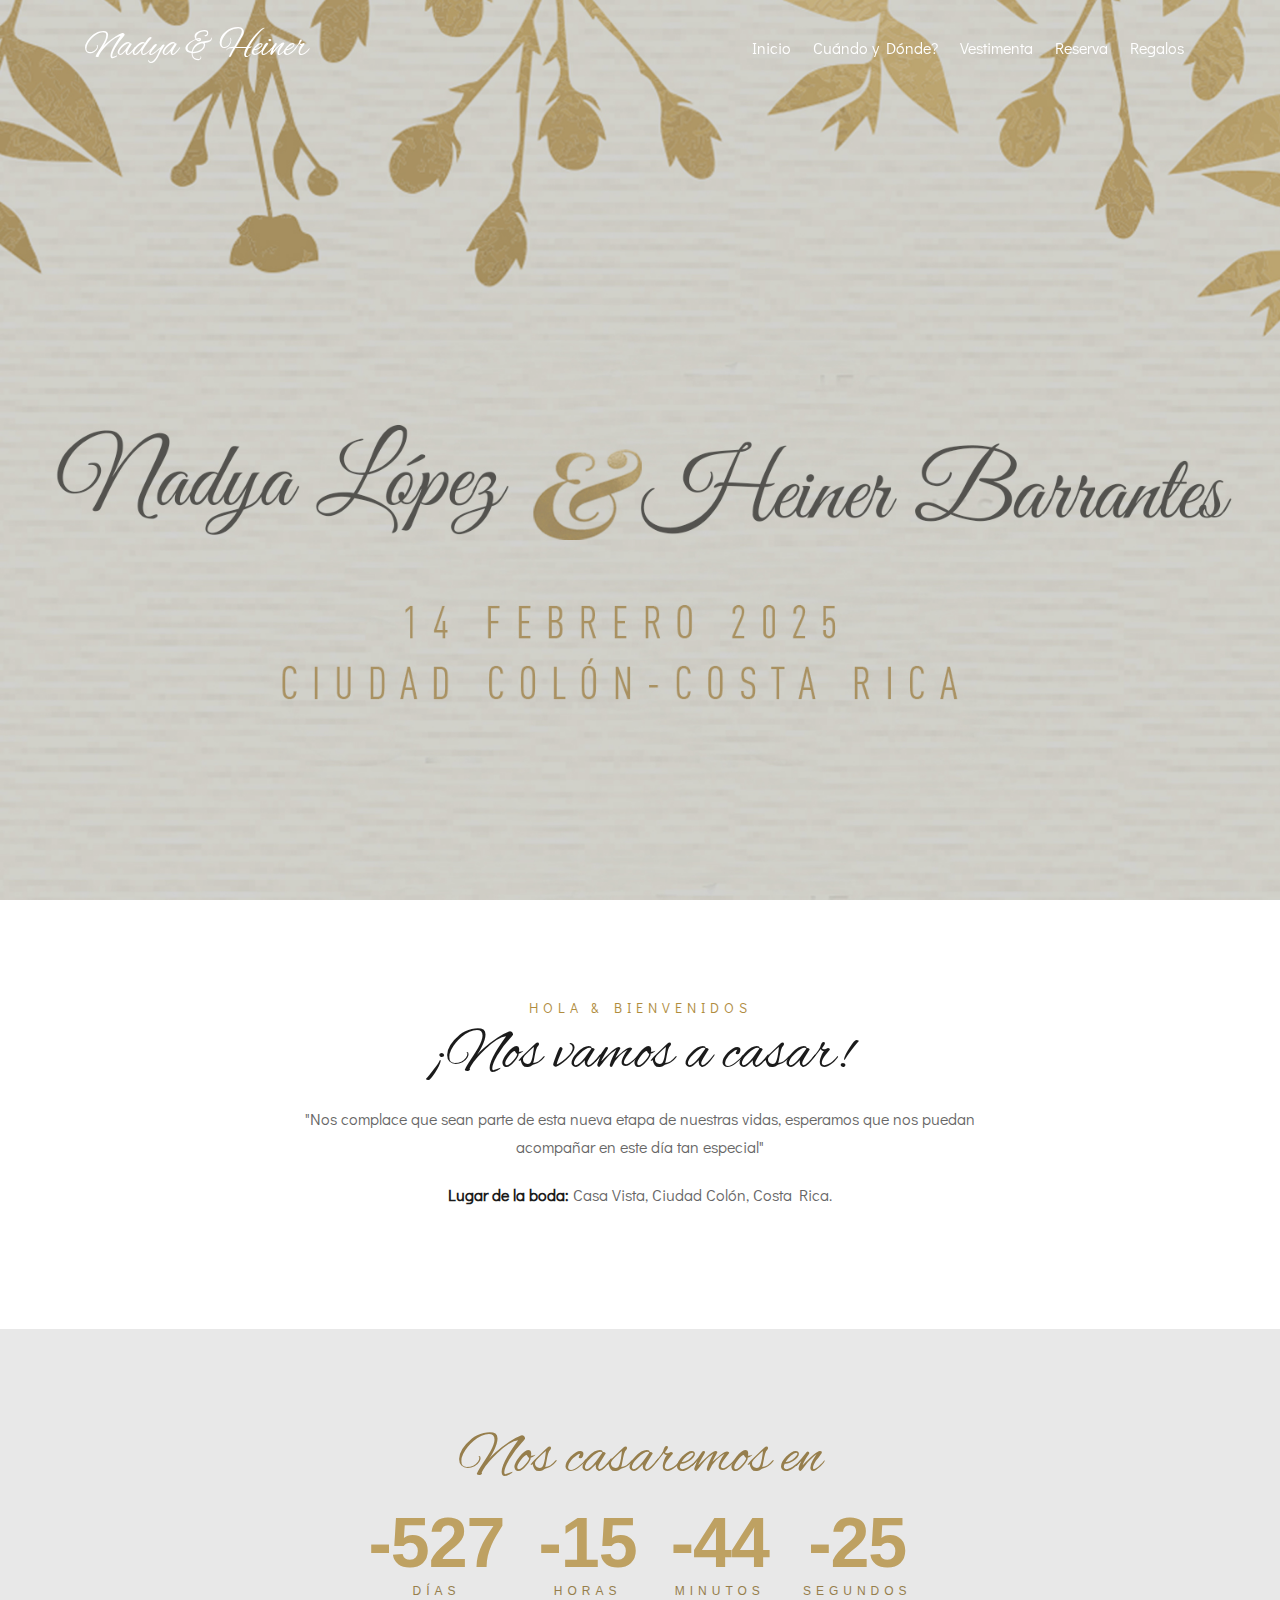
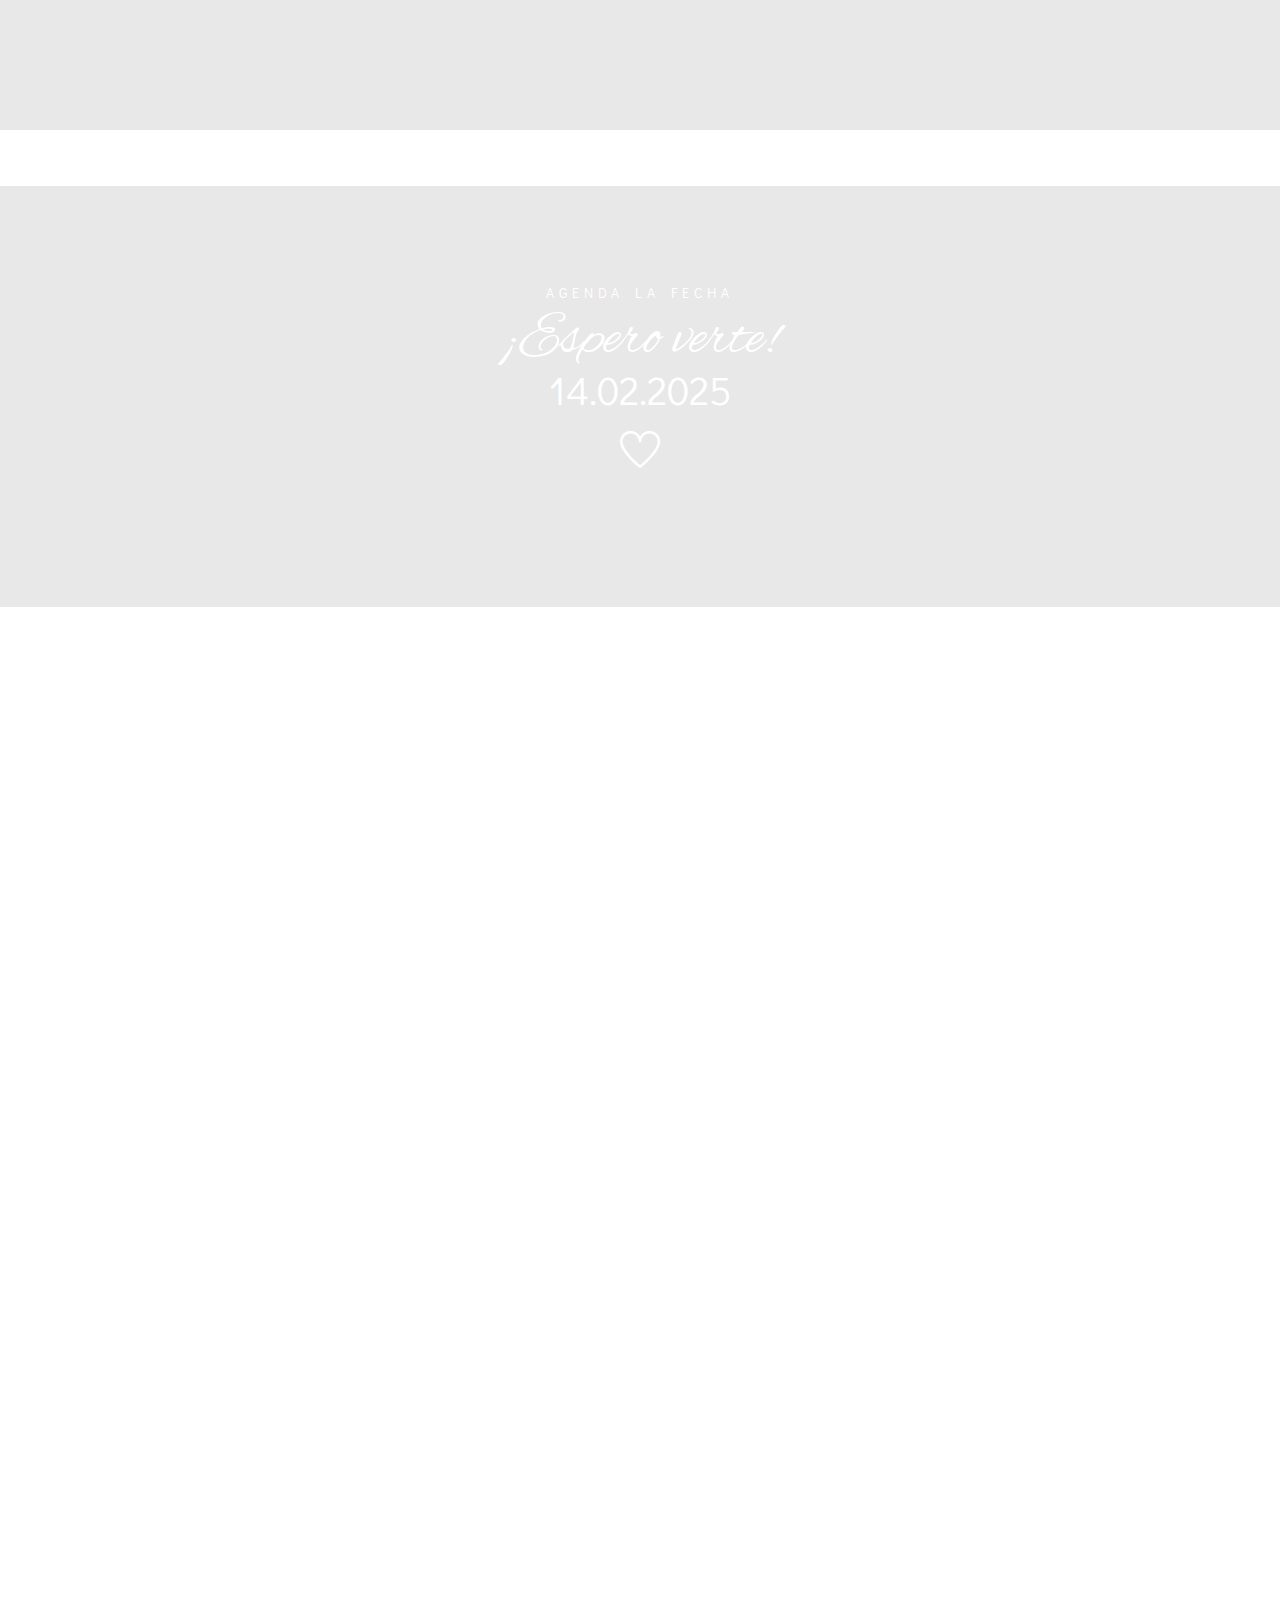
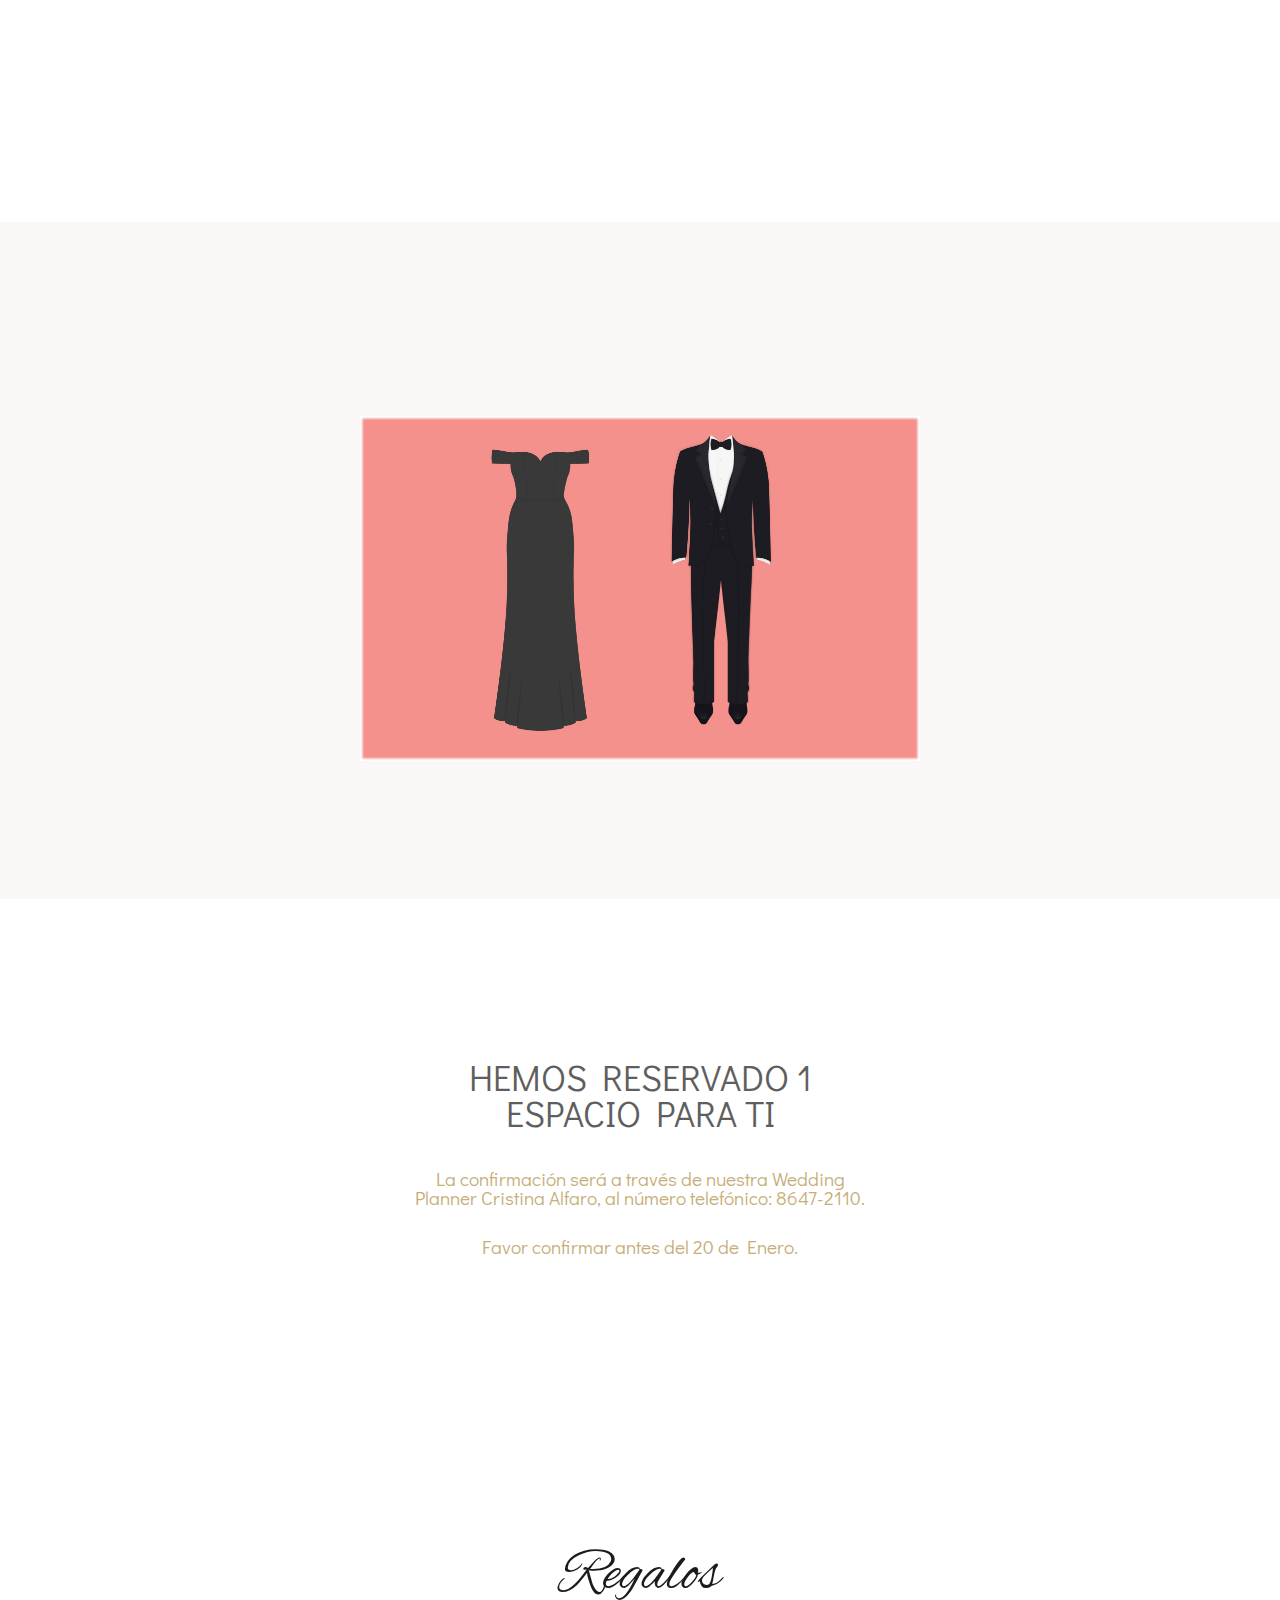
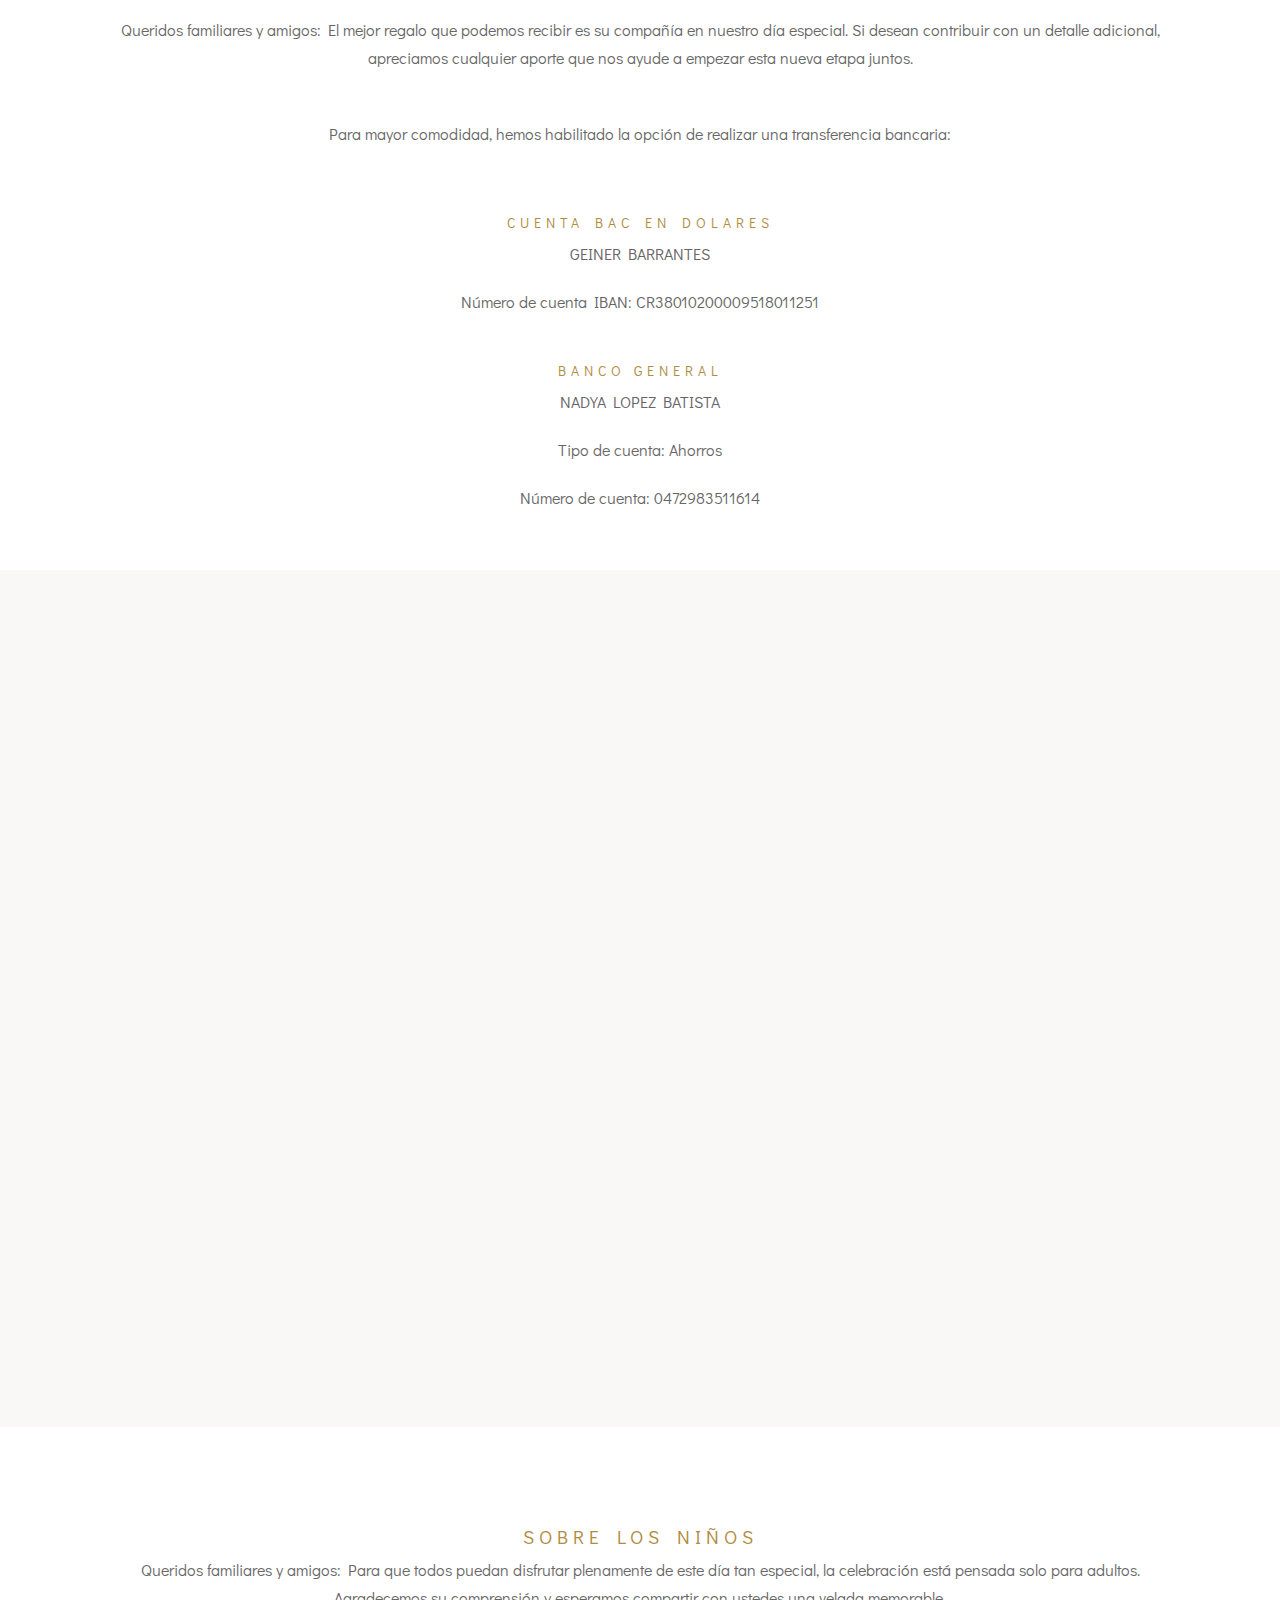
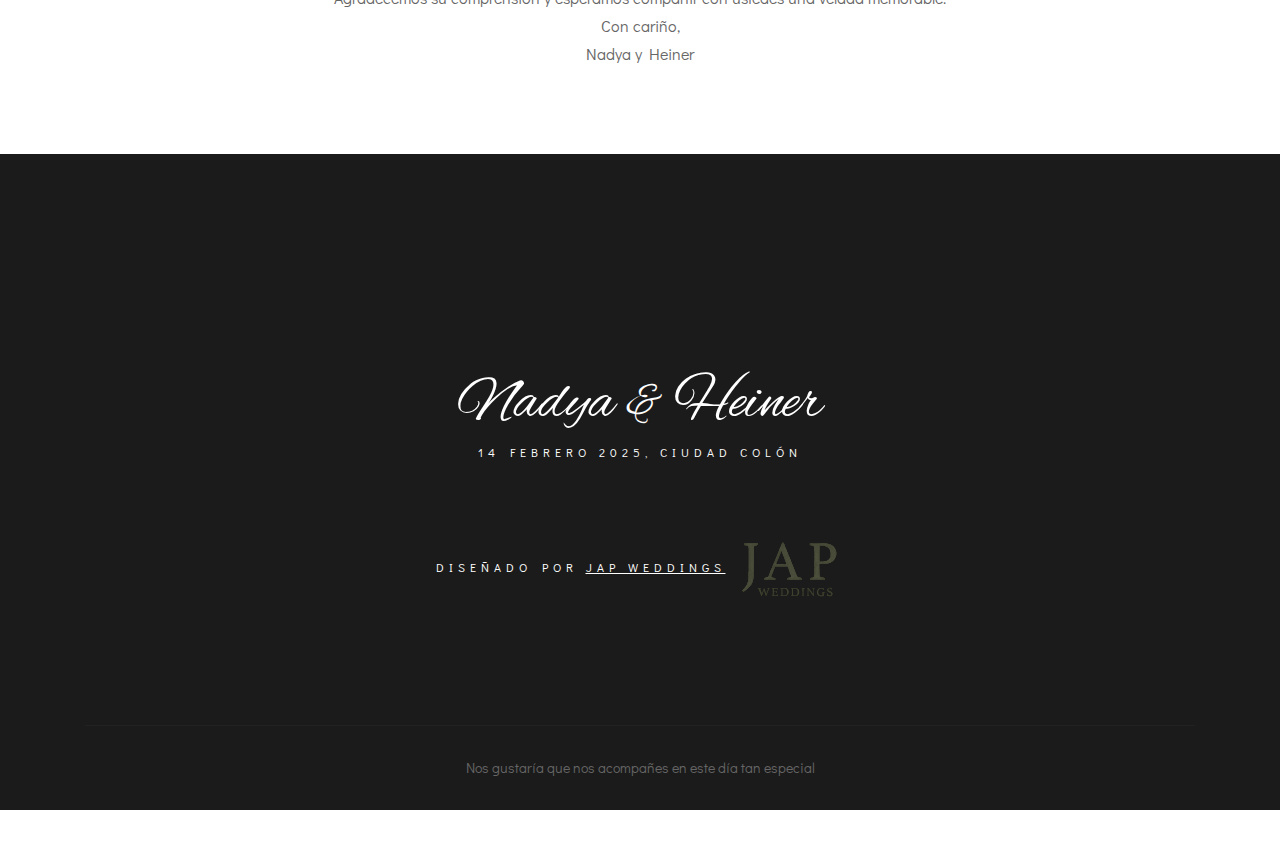
<file: index.html>
<!DOCTYPE HTML>
<html lang="en">

<head>
    <meta charset="utf-8">
    <meta http-equiv="X-UA-Compatible" content="IE=edge">
    <title>Nadya & Heiner</title>
    <meta name="viewport" content="width=device-width, initial-scale=1">
    <link rel="icon" type="image/png" href="images/favicon.png" />
    <link href="https://fonts.googleapis.com/css2?family=Alex+Brush&family=Didact+Gothic&display=swap" rel="stylesheet">
    <link rel="stylesheet" href="css/animate.css">
    <link rel="stylesheet" href="css/themify-icons.css">
    <link rel="stylesheet" href="css/bootstrap.css">
    <link rel="stylesheet" href="css/flexslider.css">
    <link rel="stylesheet" href="css/magnific-popup.css">
    <link rel="stylesheet" href="css/owl.carousel.min.css">
    <link rel="stylesheet" href="css/owl.theme.default.min.css">
    <link rel="stylesheet" href="css/YouTubePopUp.css">
    <link rel="stylesheet" href="css/style.css">
    <!-- FOR IE9 below -->
    <!--[if lt IE 9]>
        <script src="js/respond.min.js"></script>
    <![endif]-->
</head>

<body>
    <!-- Preloader -->
    <div class="preloader">
        <div class="lds-heart">
            <div></div>
        </div>
    </div>
    <!-- Progress-wrapp scroll-button -->
    <div class="progress-wrap">
        <svg class="progress-circle svg-content" width="100%" height="100%" viewBox="-1 -1 102 102">
            <path d="M50,1 a49,49 0 0,1 0,98 a49,49 0 0,1 0,-98" />
        </svg>
    </div>
    <!-- Navbar -->
    <nav class="navbar navbar-expand-lg">
        <div class="container">
            <!-- Logo -->
            <div class="logo-wrapper navbar-brand valign">
                <div class="logo">
                    <a href="index.html">
                        <h2>Nadya &amp; Heiner</h2>
                    </a>
                </div>
            </div>
            <button class="navbar-toggler" type="button" data-toggle="collapse" data-target="#navbarSupportedContent"
                aria-controls="navbarSupportedContent" aria-expanded="false" aria-label="Toggle navigation"> <span
                    class="icon-bar"><i class="ti-line-double"></i></span> </button>
            <!-- Navbar links -->
            <div class="collapse navbar-collapse" id="navbarSupportedContent">
                <ul class="navbar-nav ml-auto">
                    <li class="nav-item"><a class="nav-link active" href="#home" data-scroll-nav="0">Inicio</a></li>
                    <li class="nav-item"><a class="nav-link" href="#whenwhere" data-scroll-nav="6">Cuándo y Dónde?</a>
                    </li>
                    <li class="nav-item"><a class="nav-link" href="#outfit" data-scroll-nav="3">Vestimenta</a></li>
                    <li class="nav-item"><a class="nav-link" href="#rsvp" data-scroll-nav="7">Reserva</a></li>
                    <li class="nav-item"><a class="nav-link" href="#gift" data-scroll-nav="8">Regalos</a></li>
                </ul>
            </div>
        </div>
    </nav>


    <!-- Slider section -->
    <header id="home" data-scroll-index="0">
        <div class="mary-hero js-fullheight">
            <div class="flexslider js-fullheight">
                <ul class="slides">
                    <li class="bg-fixed" id="portada"
                        style="background-image: url(images-2/porthor2.jpg); background-position: center;"
                        data-overlay-dark="2">
                    </li>
                </ul>
            </div>
        </div>
    </header>


    </header>
    <!-- Welcome section -->
    <div id="welcome" class="welcome section-padding">
        <div class="container">
            <div class="row">
                <div class="col-md-12 text-center">
                    <div class="welcome-mt">

                    </div>
                </div>
            </div>
            <div class="col-md-8 offset-md-2 text-center">
                <h6 class="section-subtitle">Hola & Bienvenidos</h6>
                <h2 class="section-title">¡Nos vamos a casar!</h2>
                <p>"Nos complace que sean parte de esta nueva etapa de nuestras vidas, esperamos que nos puedan
                    acompañar en este día tan especial"</p>
                <p><b>Lugar de la boda:</b> Casa Vista, Ciudad Colón, Costa Rica.</p>
            </div>
        </div>
    </div>
    </div>

    <!-- Countdown section -->
    <div id="countdown" class="section-padding bg-img bg-fixed" data-overlay-dark="1"
        data-background="images-2/fondo_para_nos_casaremos_en_.jpg" style="background-position: 50%;">
        <div class="container">
            <div class="row">
                <div class="section-head col-md-12">
                    <h2 style="color: #967e4c;">Nos casaremos en</h2>
                </div>
            </div>
            <div class="row">
                <div class="col-md-12">
                    <ul>
                        <li style="color: #967e4c;"><span id="days"></span>Días</li>
                        <li style="color: #967e4c;"><span id="hours"></span>Horas</li>
                        <li style="color: #967e4c;"><span id="minutes"></span>Minutos</li>
                        <li style="color: #967e4c;"><span id="seconds"></span>Segundos</li>
                    </ul>
                </div>
            </div>
        </div>
    </div>

    <br><br>

    <!-- Banner section -->
    <div id="banner" class="section-padding bg-img bg-fixed" data-overlay-dark="1"
        data-background="images-2/Fondo_para_espero_verte.jpg">
        <div class="container">
            <div class="row">
                <div class="section-head col-md-12">
                    <h6>Agenda la fecha</h6>
                    <h2>¡Espero verte!</h2>
                    <h1>14.02.2025</h1>
                    <h1><i class="ti-heart"></i></h1>
                </div>
            </div>
        </div>
    </div>

    <!-- When & Where section -->
    <div id="whenwhere" class="when-where section-padding" data-scroll-index="6">
        <div class="container">
            <div class="row">
                <div class="col-md-12 text-center animate-box" data-animate-effect="fadeInUp">
                    <h6 class="section-subtitle">Agenda la fecha</h6>
                    <h2 class="section-title">Cuándo y Dónde?</h2>
                    <p>En este día tan especial, su presencia es fundamental para nosotros. Nos encantaría que nos
                        acompañen en ambos momentos significativos: la ceremonia civil, donde celebraremos nuestro
                        amor, y la recepción, donde podremos compartir juntos la alegría de nuestra unión.
                        Esperamos contar con ustedes para vivir estos momentos inolvidables.
                        </h3>
                </div>
            </div>
            <div class="row" style="justify-content: center;">

                <div class="col-md-6 valign animate-box">
                    <div class="content">

                        <div class="date">
                            <h3><img src="images-2/icono_para_ceremonia.png" alt="" style="width: 100%;"></h3>
                            <h3>14</h3>
                            <h6>Febrero 2025</h6>
                        </div>
                        <div class="cont">
                            <div class="info">
                                <h6>¿Estás preparado?</h6>
                            </div>
                            <h4>Ceremonia de boda y Recepción</h4>
                            <ul class="list-unstyled cont-list">
                                <li>
                                    <div class="icon"> <span class="ti-location-pin"></span> </div>
                                    <div class="text">
                                        <p>Casa Vista
                                            <br>Ciudad Colón
                                        </p>
                                    </div>
                                </li>
                                <li>
                                    <div class="icon"> <span class="ti-time"></span> </div>
                                    <div class="text">
                                        <p>3:45pm</p>
                                    </div>
                                </li>
                            </ul>
                        </div>
                    </div>
                </div>
            </div>

        </div>
    </div>
    <div class="marybrian-blog section-padding" style="padding: 50px 0;">
        <div class="container">
            <div class="row mb-30">
                <iframe
                    src="https://www.google.com/maps/embed?pb=!1m18!1m12!1m3!1d4917.714541876789!2d-84.2465606!3d9.927478500000001!2m3!1f0!2f0!3f0!3m2!1i1024!2i768!4f13.1!3m3!1m2!1s0x8fa0ff07122bcbdb%3A0x732148f47484bf62!2sCasa%20Vista!5e1!3m2!1ses-419!2scr!4v1736436588783!5m2!1ses-419!2scr"
                    width="1200" height="450" style="border:0;" allowfullscreen="" loading="lazy"
                    referrerpolicy="no-referrer-when-downgrade"></iframe>
            </div>
        </div>
        <!-- Dress Code section -->
        <div id="outfit" class="bride-groom clear section-padding bg-cream" data-scroll-index="3" style="padding: 50px 0;">
            <div class="container">
                <div class="row">
                    <div class="col-md-12 text-center mb-30 animate-box" data-animate-effect="fadeInUp">
                        <h6 class="section-subtitle">Código de Vestimenta</h6>
                        <h2 class="section-title">Formal negro</h2>
                    </div>
                    <div style="text-align: center; padding: 10px;">
                        <img src="images-2/Imagen_codigo_de_vestimenta.jpg" alt="" style="width: 50%;">
                    </div>
                    <div class="col-md-12 text-center mb-30 animate-box">
                        <p>Se reserva el uso de cualquier otro color que no sea negro.</p>
                        
                    </div>
    
                </div>
            </div>
        </div>


        <!-- Banner section -->
        <!-- RSVP Form section -->
        <div id="rsvp" class="rsvp section-padding bg-img bg-fixed" data-background="images-2/Imagen_para_Hemos_reservado_para_ti.jpg"
            data-scroll-index="7" style="background-position: 50%;">
            <div class="container">
                <div class="row">
                    <div class="col-md-6 offset-md-3 bg-white p-60" style="opacity: 0.7 ;">
                        <h2 class="text-center">Hemos reservado 1 <br>espacio para ti</br></h2><br>
                        <h6 class="text-center" style="font-size: larger;">La confirmación será a través de nuestra
                           Wedding Planner Cristina Alfaro, al número telefónico: 8647-2110.</h6>
                        <h6 class="text-center" style="font-size: larger;">Favor confirmar antes del 20 de Enero.
                        </h6>



                    </div>
                </div>
            </div>
        </div>
        <!-- Gift Registry section -->
        <div id="gift" class="gift-registry" data-scroll-index="8">
            <div class="container">
                <div class="row">
                    <div class="col-md-12 text-center">
                        <h2 class="section-title">Regalos</h2>
                        <div class="text">
                            <p>Queridos familiares y amigos:
                                El mejor regalo que podemos recibir es su compañía en nuestro día especial. Si desean
                                contribuir con un detalle adicional, apreciamos cualquier aporte que nos ayude a empezar
                                esta nueva etapa juntos.
                                <br><br>
                            <p>Para mayor comodidad, hemos habilitado la opción de realizar una transferencia bancaria:
                            </p>
                            <br>
                            </p>
                        </div>
                        <!-- <h2 class="section-title">Con su asistencia estaríamos más que agradecidos pero si quieren obsequiarnos algo más pueden hacer una transferencia bancaria.</h2>-->
                    </div>
                </div>
                <div class="row">
                    <div class="col-md-12 text-center">

                        <div class="">
                            <h6 class="section-subtitle">Cuenta BAC en Dolares</h6>
                            <p>GEINER BARRANTES</p>
                            <p>Número de cuenta IBAN: CR38010200009518011251</p>
                            <br>
                        </div>
                        <div class="">
                            <h6 class="section-subtitle">Banco General</h6>
                            <p>NADYA LOPEZ BATISTA</p>
                            <p>Tipo de cuenta: Ahorros</p>
                            <p>Número de cuenta: 0472983511614</p>
                            <br>
                        </div>


                    </div>
                </div>
            </div>
        </div>

        <div id="outfit" class="bride-groom clear section-padding bg-cream" data-scroll-index="3">
            <div class="container">
                <div class="row">
                    <div class="col-md-12 text-center mb-30 animate-box" data-animate-effect="fadeInUp">
                        <h6 class="section-subtitle">Nota Adicional</h6>
                        <p>Nos gustaría darte la siguiente información, ya que si van a tomar nos haría muy felices que
                            se hospeden y no manejen.
                        </p>
                        <p>Hotel Luisiana en Santa Ana <br>
                            Reservaciones@hotelluisiana.com <br>
                            <a href="https://www.hotelluisiana.com/" style="color: #959594;">HotelLuisiana.com</a><br>
                            
                            Con Yency
                            </p>
                        <img src="images-2/hotel.png" alt="" >
                    </div>
                </div>
            </div>
        </div>

        <div id="gift" class="gift-registry" data-scroll-index="8">
            <div class="container">
                <div class="row">
                    <div class="col-md-12 text-center">

                        <h6 class="section-subtitle" style="font-size: larger;">Sobre los niños</h6>
                        <p>Queridos familiares y amigos:
                            Para que todos puedan disfrutar plenamente de este día tan especial, la celebración está
                            pensada solo para adultos. <br>
                            Agradecemos su comprensión y esperamos compartir con ustedes una velada memorable.<br>
                            Con cariño, <br>
                            Nadya y Heiner
                        </p>
                        <p></p>
                    </div>
                </div>
            </div>
        </div>
        <br><br>
        <!-- Footer section -->
        <footer id="footer">
            <div class="container">
                <div class="top-footer">
                    <div class="row">
                        <div class="col-md-12 text-center">
                            <div class="section-padding">
                                <h2><span>Nadya <small>&amp;</small> Heiner</span></h2>
                                <h6>14 FEBRERO 2025, CIUDAD COLÓN</h6>
                                <br>
                                <br>
                                <h6>Diseñado por <a href="https://www.japweddings.com"><u>JAP Weddings</u> <img
                                            src="images-2/VECTOR.svg" alt="" style="width: 10%;"></a></h6>
                            </div>
                        </div>
                    </div>
                </div>
                <div class="sub-footer">
                    <div class="row">
                        <div class="col-md-12 text-center">
                            <p>Nos gustaría que nos acompañes en este día tan especial</p>
                        </div>
                    </div>
                </div>
            </div>
        </footer>
        <!-- jQuery -->
        <script src="js/jquery.min.js"></script>
        <script src="js/modernizr-2.6.2.min.js"></script>
        <script src="js/jquery.easing.1.3.js"></script>
        <script src="js/bootstrap.min.js"></script>
        <script src="js/jquery.waypoints.min.js"></script>
        <script src="js/jquery.flexslider-min.js"></script>
        <script src="js/sticky-kit.min.js"></script>
        <script src="js/scrollIt.min.js"></script>
        <script src="js/owl.carousel.min.js"></script>
        <script src="js/isotope.js"></script>
        <script src="js/jquery.magnific-popup.min.js"></script>
        <script src="js/YouTubePopUp.js"></script>
        <script src="js/template.js"></script>

</body>

</html>
</file>
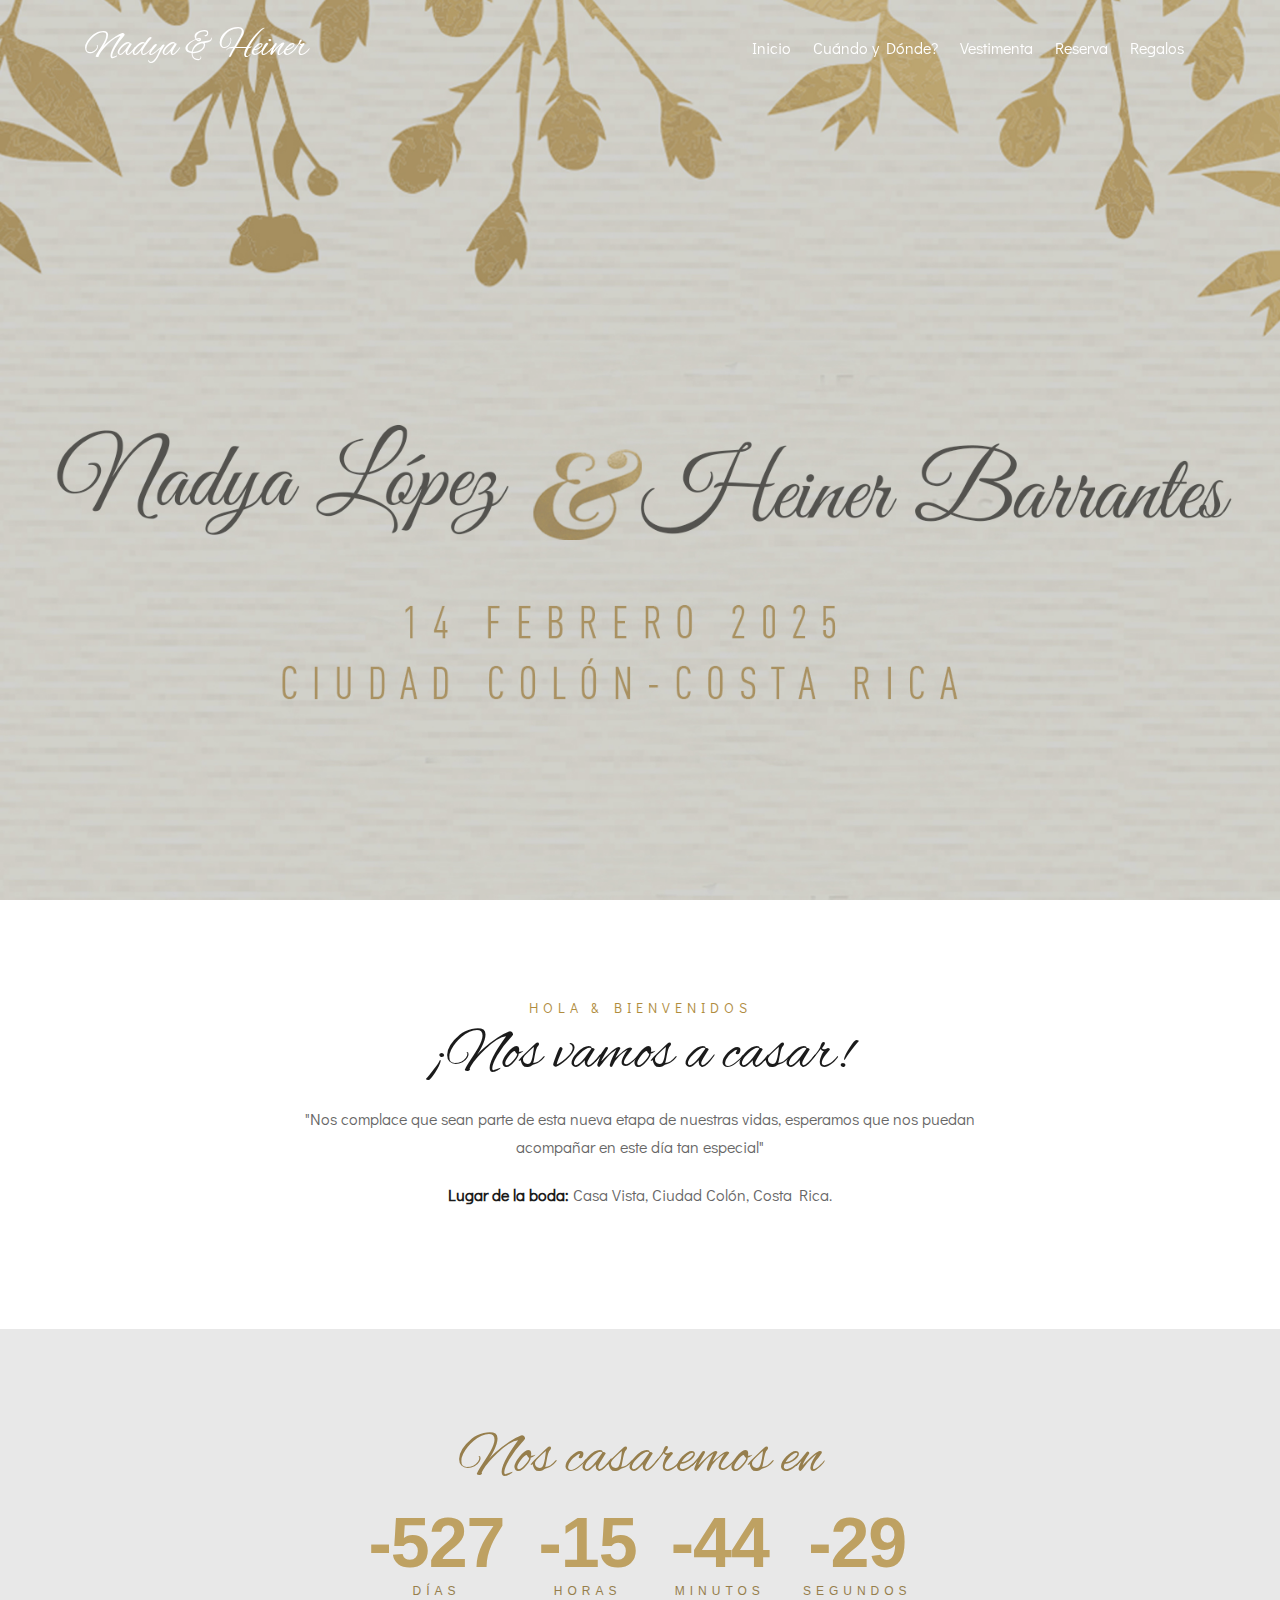
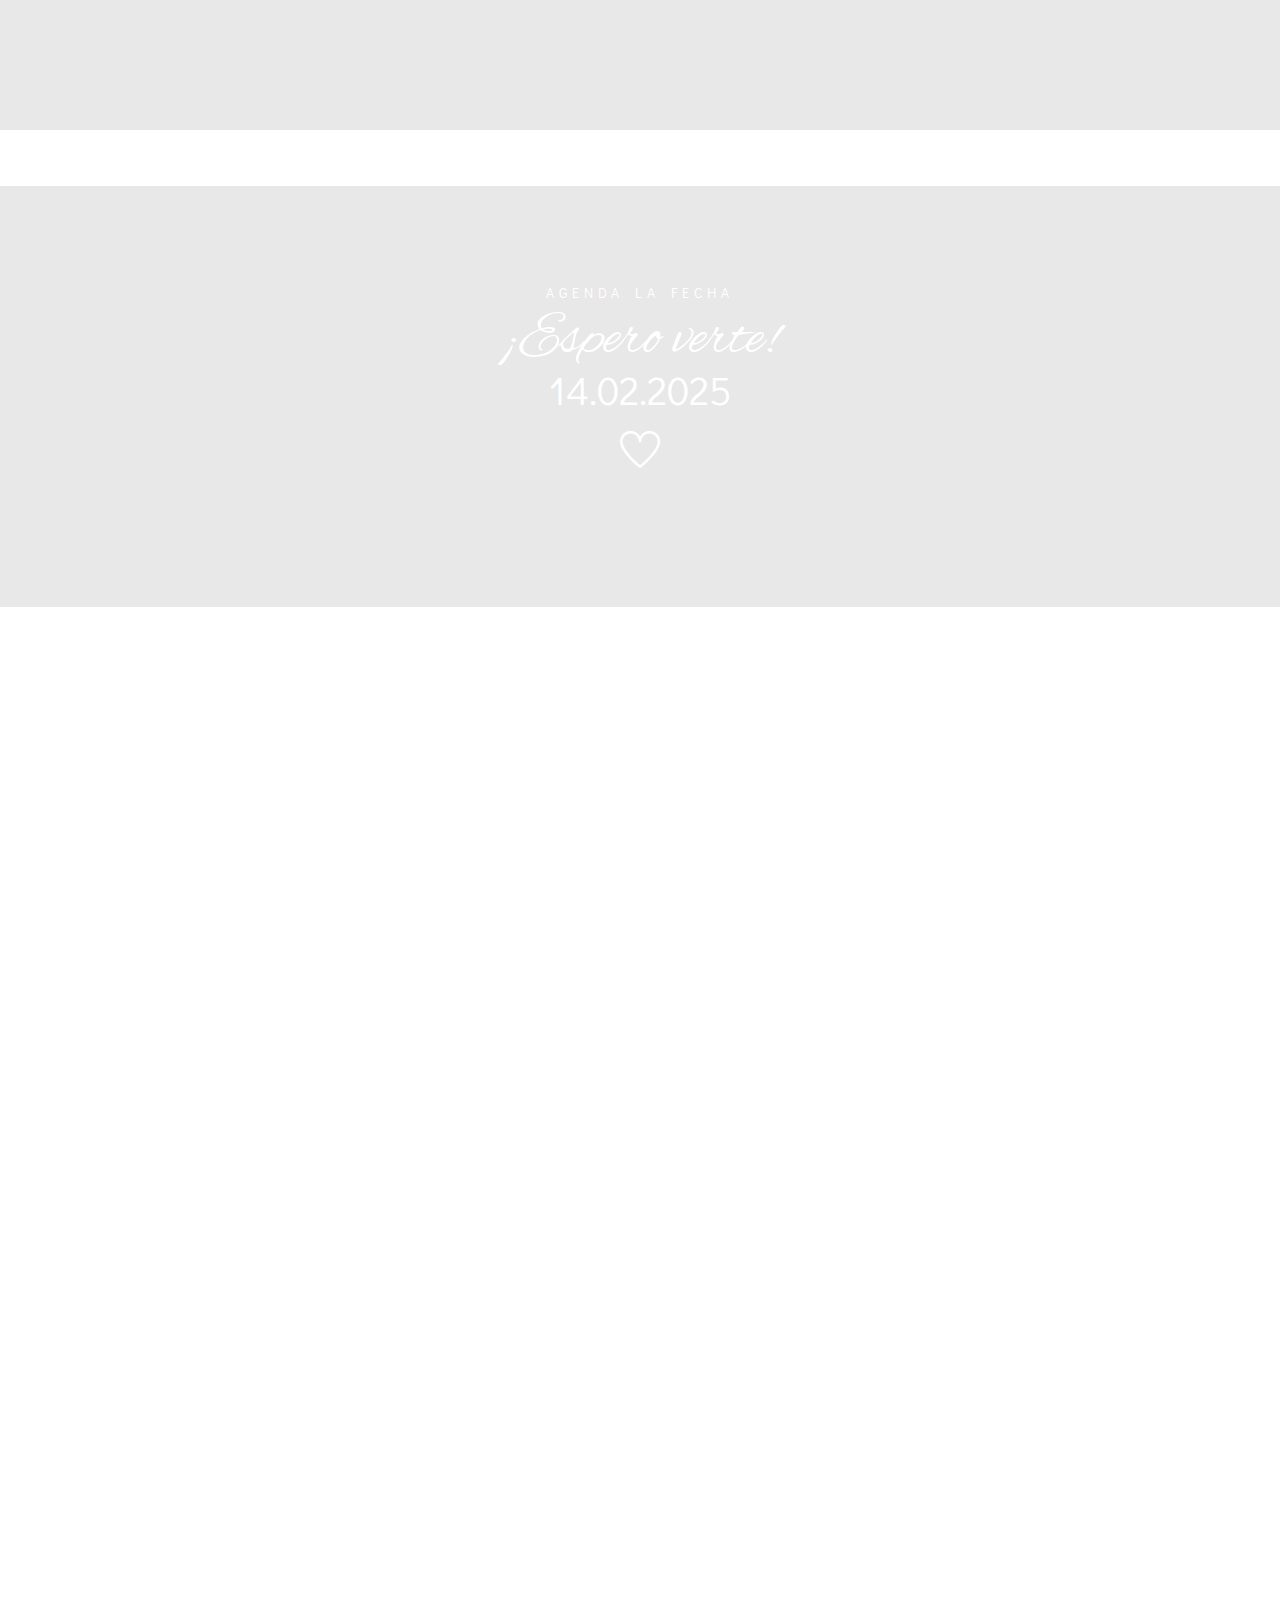
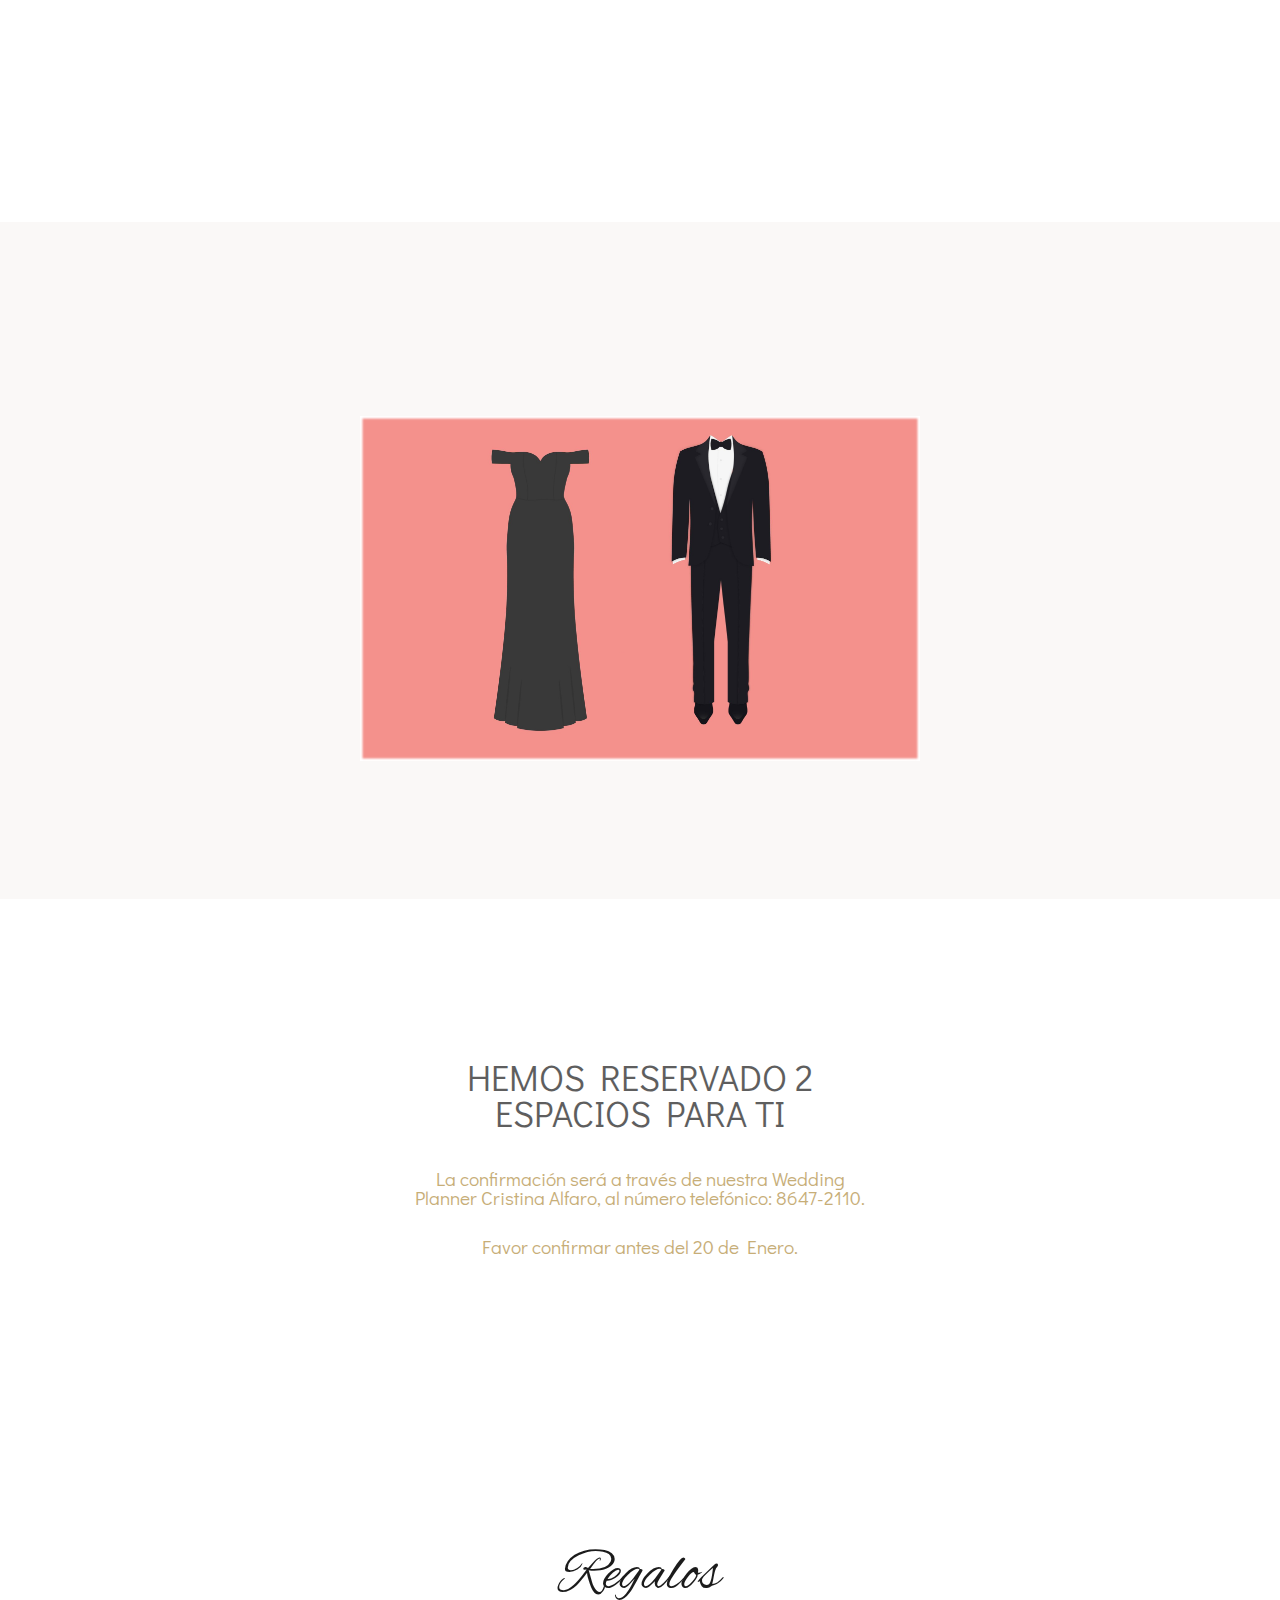
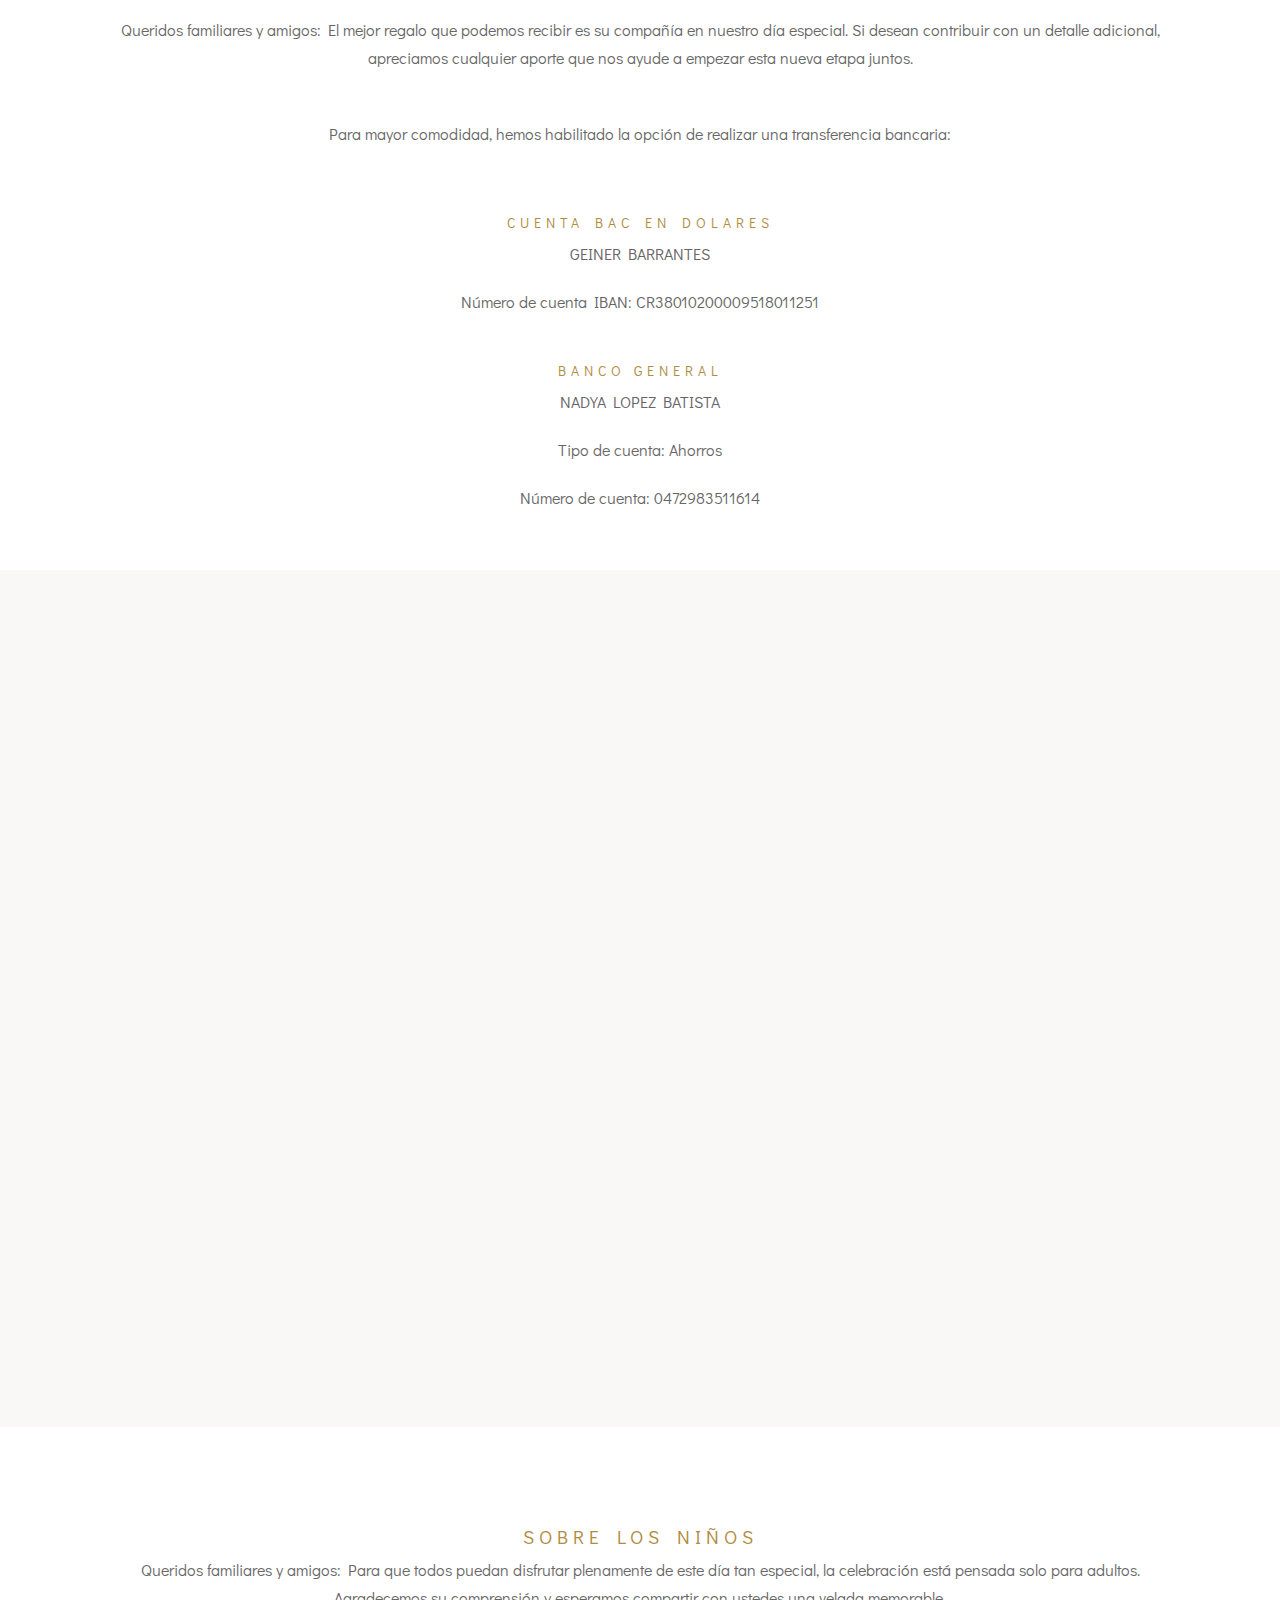
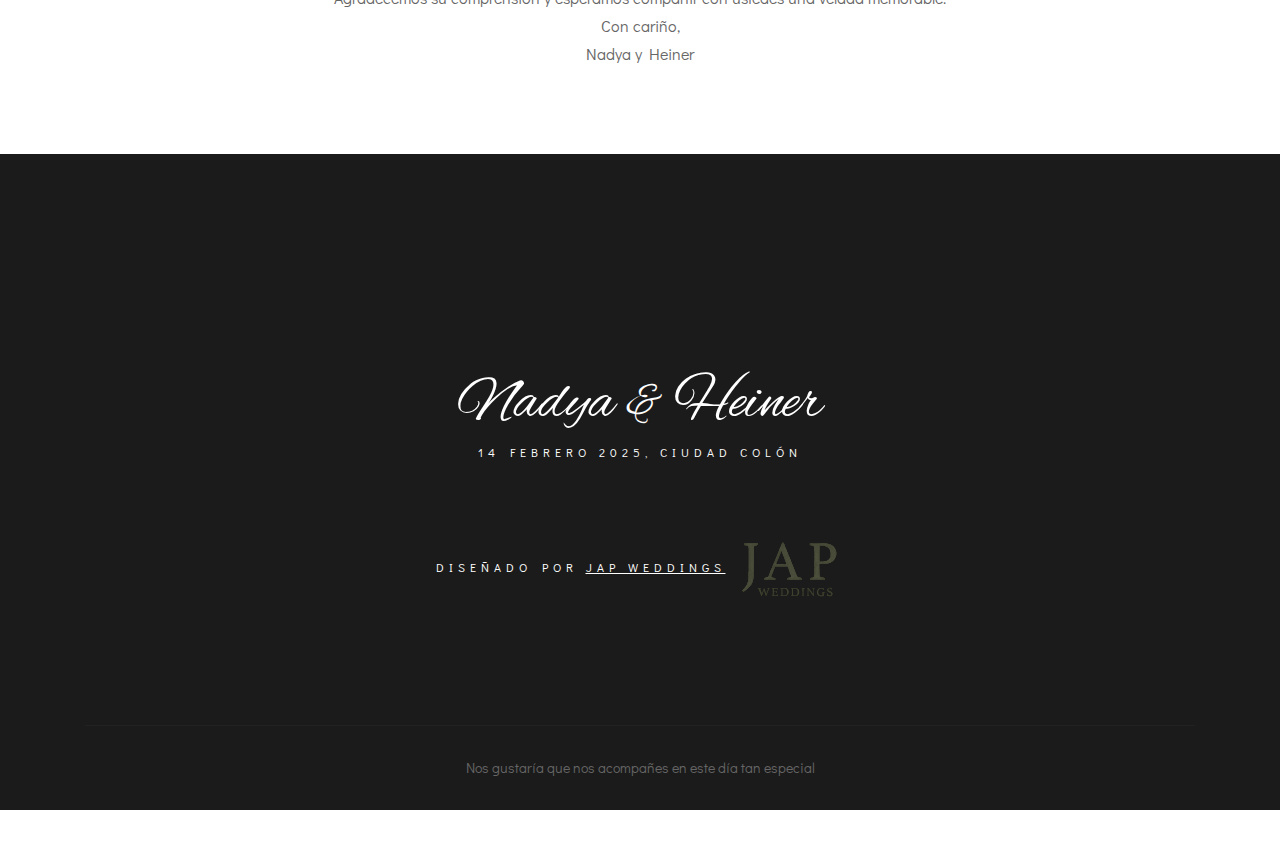
<file: 2.html>
<!DOCTYPE HTML>
<html lang="en">

<head>
    <meta charset="utf-8">
    <meta http-equiv="X-UA-Compatible" content="IE=edge">
    <title>Nadya & Heiner</title>
    <meta name="viewport" content="width=device-width, initial-scale=1">
    <link rel="icon" type="image/png" href="images/favicon.png" />
    <link href="https://fonts.googleapis.com/css2?family=Alex+Brush&family=Didact+Gothic&display=swap" rel="stylesheet">
    <link rel="stylesheet" href="css/animate.css">
    <link rel="stylesheet" href="css/themify-icons.css">
    <link rel="stylesheet" href="css/bootstrap.css">
    <link rel="stylesheet" href="css/flexslider.css">
    <link rel="stylesheet" href="css/magnific-popup.css">
    <link rel="stylesheet" href="css/owl.carousel.min.css">
    <link rel="stylesheet" href="css/owl.theme.default.min.css">
    <link rel="stylesheet" href="css/YouTubePopUp.css">
    <link rel="stylesheet" href="css/style.css">
    <!-- FOR IE9 below -->
    <!--[if lt IE 9]>
        <script src="js/respond.min.js"></script>
    <![endif]-->
</head>

<body>
    <!-- Preloader -->
    <div class="preloader">
        <div class="lds-heart">
            <div></div>
        </div>
    </div>
    <!-- Progress-wrapp scroll-button -->
    <div class="progress-wrap">
        <svg class="progress-circle svg-content" width="100%" height="100%" viewBox="-1 -1 102 102">
            <path d="M50,1 a49,49 0 0,1 0,98 a49,49 0 0,1 0,-98" />
        </svg>
    </div>
    <!-- Navbar -->
    <nav class="navbar navbar-expand-lg">
        <div class="container">
            <!-- Logo -->
            <div class="logo-wrapper navbar-brand valign">
                <div class="logo">
                    <a href="index.html">
                        <h2>Nadya &amp; Heiner</h2>
                    </a>
                </div>
            </div>
            <button class="navbar-toggler" type="button" data-toggle="collapse" data-target="#navbarSupportedContent"
                aria-controls="navbarSupportedContent" aria-expanded="false" aria-label="Toggle navigation"> <span
                    class="icon-bar"><i class="ti-line-double"></i></span> </button>
            <!-- Navbar links -->
            <div class="collapse navbar-collapse" id="navbarSupportedContent">
                <ul class="navbar-nav ml-auto">
                    <li class="nav-item"><a class="nav-link active" href="#home" data-scroll-nav="0">Inicio</a></li>
                    <li class="nav-item"><a class="nav-link" href="#whenwhere" data-scroll-nav="6">Cuándo y Dónde?</a>
                    </li>
                    <li class="nav-item"><a class="nav-link" href="#outfit" data-scroll-nav="3">Vestimenta</a></li>
                    <li class="nav-item"><a class="nav-link" href="#rsvp" data-scroll-nav="7">Reserva</a></li>
                    <li class="nav-item"><a class="nav-link" href="#gift" data-scroll-nav="8">Regalos</a></li>
                </ul>
            </div>
        </div>
    </nav>


    <!-- Slider section -->
    <header id="home" data-scroll-index="0">
        <div class="mary-hero js-fullheight">
            <div class="flexslider js-fullheight">
                <ul class="slides">
                    <li class="bg-fixed" id="portada"
                        style="background-image: url(images-2/porthor2.jpg); background-position: center;"
                        data-overlay-dark="2">
                    </li>
                </ul>
            </div>
        </div>
    </header>


    </header>
    <!-- Welcome section -->
    <div id="welcome" class="welcome section-padding">
        <div class="container">
            <div class="row">
                <div class="col-md-12 text-center">
                    <div class="welcome-mt">

                    </div>
                </div>
            </div>
            <div class="col-md-8 offset-md-2 text-center">
                <h6 class="section-subtitle">Hola & Bienvenidos</h6>
                <h2 class="section-title">¡Nos vamos a casar!</h2>
                <p>"Nos complace que sean parte de esta nueva etapa de nuestras vidas, esperamos que nos puedan
                    acompañar en este día tan especial"</p>
                <p><b>Lugar de la boda:</b> Casa Vista, Ciudad Colón, Costa Rica.</p>
            </div>
        </div>
    </div>
    </div>

    <!-- Countdown section -->
    <div id="countdown" class="section-padding bg-img bg-fixed" data-overlay-dark="1"
        data-background="images-2/fondo_para_nos_casaremos_en_.jpg" style="background-position: 50%;">
        <div class="container">
            <div class="row">
                <div class="section-head col-md-12">
                    <h2 style="color: #967e4c;">Nos casaremos en</h2>
                </div>
            </div>
            <div class="row">
                <div class="col-md-12">
                    <ul>
                        <li style="color: #967e4c;"><span id="days"></span>Días</li>
                        <li style="color: #967e4c;"><span id="hours"></span>Horas</li>
                        <li style="color: #967e4c;"><span id="minutes"></span>Minutos</li>
                        <li style="color: #967e4c;"><span id="seconds"></span>Segundos</li>
                    </ul>
                </div>
            </div>
        </div>
    </div>

    <br><br>

    <!-- Banner section -->
    <div id="banner" class="section-padding bg-img bg-fixed" data-overlay-dark="1"
        data-background="images-2/Fondo_para_espero_verte.jpg">
        <div class="container">
            <div class="row">
                <div class="section-head col-md-12">
                    <h6>Agenda la fecha</h6>
                    <h2>¡Espero verte!</h2>
                    <h1>14.02.2025</h1>
                    <h1><i class="ti-heart"></i></h1>
                </div>
            </div>
        </div>
    </div>

    <!-- When & Where section -->
    <div id="whenwhere" class="when-where section-padding" data-scroll-index="6">
        <div class="container">
            <div class="row">
                <div class="col-md-12 text-center animate-box" data-animate-effect="fadeInUp">
                    <h6 class="section-subtitle">Agenda la fecha</h6>
                    <h2 class="section-title">Cuándo y Dónde?</h2>
                    <p>En este día tan especial, su presencia es fundamental para nosotros. Nos encantaría que nos
                        acompañen en ambos momentos significativos: la ceremonia civil, donde celebraremos nuestro
                        amor, y la recepción, donde podremos compartir juntos la alegría de nuestra unión.
                        Esperamos contar con ustedes para vivir estos momentos inolvidables.
                        </h3>
                </div>
            </div>
            <div class="row" style="justify-content: center;">

                <div class="col-md-6 valign animate-box">
                    <div class="content">

                        <div class="date">
                            <h3><img src="images-2/icono_para_ceremonia.png" alt="" style="width: 100%;"></h3>
                            <h3>14</h3>
                            <h6>Febrero 2025</h6>
                        </div>
                        <div class="cont">
                            <div class="info">
                                <h6>¿Estás preparado?</h6>
                            </div>
                            <h4>Ceremonia de boda y Recepción</h4>
                            <ul class="list-unstyled cont-list">
                                <li>
                                    <div class="icon"> <span class="ti-location-pin"></span> </div>
                                    <div class="text">
                                        <p>Casa Vista
                                            <br>Ciudad Colón
                                        </p>
                                    </div>
                                </li>
                                <li>
                                    <div class="icon"> <span class="ti-time"></span> </div>
                                    <div class="text">
                                        <p>3:45pm</p>
                                    </div>
                                </li>
                            </ul>
                        </div>
                    </div>
                </div>
            </div>

        </div>
    </div>
    <div class="marybrian-blog section-padding" style="padding: 50px 0;">
        <div class="container">
            <div class="row mb-30">
                <iframe
                    src="https://www.google.com/maps/embed?pb=!1m18!1m12!1m3!1d4917.714541876789!2d-84.2465606!3d9.927478500000001!2m3!1f0!2f0!3f0!3m2!1i1024!2i768!4f13.1!3m3!1m2!1s0x8fa0ff07122bcbdb%3A0x732148f47484bf62!2sCasa%20Vista!5e1!3m2!1ses-419!2scr!4v1736436588783!5m2!1ses-419!2scr"
                    width="1200" height="450" style="border:0;" allowfullscreen="" loading="lazy"
                    referrerpolicy="no-referrer-when-downgrade"></iframe>
            </div>
        </div>
        <!-- Dress Code section -->
        <div id="outfit" class="bride-groom clear section-padding bg-cream" data-scroll-index="3" style="padding: 50px 0;">
            <div class="container">
                <div class="row">
                    <div class="col-md-12 text-center mb-30 animate-box" data-animate-effect="fadeInUp">
                        <h6 class="section-subtitle">Código de Vestimenta</h6>
                        <h2 class="section-title">Formal negro</h2>
                    </div>
                    <div style="text-align: center; padding: 10px;">
                        <img src="images-2/Imagen_codigo_de_vestimenta.jpg" alt="" style="width: 50%;">
                    </div>
                    <div class="col-md-12 text-center mb-30 animate-box">
                        <p>Se reserva el uso de cualquier otro color que no sea negro.</p>
                        
                    </div>
    
                </div>
            </div>
        </div>


        <!-- Banner section -->
        <!-- RSVP Form section -->
        <div id="rsvp" class="rsvp section-padding bg-img bg-fixed" data-background="images-2/Imagen_para_Hemos_reservado_para_ti.jpg"
            data-scroll-index="7" style="background-position: 50%;">
            <div class="container">
                <div class="row">
                    <div class="col-md-6 offset-md-3 bg-white p-60" style="opacity: 0.7 ;">
                        <h2 class="text-center">Hemos reservado 2 <br>espacios para ti</br></h2><br>
                        <h6 class="text-center" style="font-size: larger;">La confirmación será a través de nuestra
                           Wedding Planner Cristina Alfaro, al número telefónico: 8647-2110.</h6>
                        <h6 class="text-center" style="font-size: larger;">Favor confirmar antes del 20 de Enero.
                        </h6>



                    </div>
                </div>
            </div>
        </div>
        <!-- Gift Registry section -->
        <div id="gift" class="gift-registry" data-scroll-index="8">
            <div class="container">
                <div class="row">
                    <div class="col-md-12 text-center">
                        <h2 class="section-title">Regalos</h2>
                        <div class="text">
                            <p>Queridos familiares y amigos:
                                El mejor regalo que podemos recibir es su compañía en nuestro día especial. Si desean
                                contribuir con un detalle adicional, apreciamos cualquier aporte que nos ayude a empezar
                                esta nueva etapa juntos.
                                <br><br>
                            <p>Para mayor comodidad, hemos habilitado la opción de realizar una transferencia bancaria:
                            </p>
                            <br>
                            </p>
                        </div>
                        <!-- <h2 class="section-title">Con su asistencia estaríamos más que agradecidos pero si quieren obsequiarnos algo más pueden hacer una transferencia bancaria.</h2>-->
                    </div>
                </div>
                <div class="row">
                    <div class="col-md-12 text-center">

                        <div class="">
                            <h6 class="section-subtitle">Cuenta BAC en Dolares</h6>
                            <p>GEINER BARRANTES</p>
                            <p>Número de cuenta IBAN: CR38010200009518011251</p>
                            <br>
                        </div>
                        <div class="">
                            <h6 class="section-subtitle">Banco General</h6>
                            <p>NADYA LOPEZ BATISTA</p>
                            <p>Tipo de cuenta: Ahorros</p>
                            <p>Número de cuenta: 0472983511614</p>
                            <br>
                        </div>


                    </div>
                </div>
            </div>
        </div>

        <div id="outfit" class="bride-groom clear section-padding bg-cream" data-scroll-index="3">
            <div class="container">
                <div class="row">
                    <div class="col-md-12 text-center mb-30 animate-box" data-animate-effect="fadeInUp">
                        <h6 class="section-subtitle">Nota Adicional</h6>
                        <p>Nos gustaría darte la siguiente información, ya que si van a tomar nos haría muy felices que
                            se hospeden y no manejen.
                        </p>
                        <p>Hotel Luisiana en Santa Ana <br>
                            Reservaciones@hotelluisiana.com <br>
                            <a href="https://www.hotelluisiana.com/" style="color: #959594;">HotelLuisiana.com</a><br>
                            
                            Con Yency
                            </p>
                        <img src="images-2/hotel.png" alt="" >
                    </div>
                </div>
            </div>
        </div>

        <div id="gift" class="gift-registry" data-scroll-index="8">
            <div class="container">
                <div class="row">
                    <div class="col-md-12 text-center">

                        <h6 class="section-subtitle" style="font-size: larger;">Sobre los niños</h6>
                        <p>Queridos familiares y amigos:
                            Para que todos puedan disfrutar plenamente de este día tan especial, la celebración está
                            pensada solo para adultos. <br>
                            Agradecemos su comprensión y esperamos compartir con ustedes una velada memorable.<br>
                            Con cariño, <br>
                            Nadya y Heiner
                        </p>
                        <p></p>
                    </div>
                </div>
            </div>
        </div>
        <br><br>
        <!-- Footer section -->
        <footer id="footer">
            <div class="container">
                <div class="top-footer">
                    <div class="row">
                        <div class="col-md-12 text-center">
                            <div class="section-padding">
                                <h2><span>Nadya <small>&amp;</small> Heiner</span></h2>
                                <h6>14 FEBRERO 2025, CIUDAD COLÓN</h6>
                                <br>
                                <br>
                                <h6>Diseñado por <a href="https://www.japweddings.com"><u>JAP Weddings</u> <img
                                            src="images-2/VECTOR.svg" alt="" style="width: 10%;"></a></h6>
                            </div>
                        </div>
                    </div>
                </div>
                <div class="sub-footer">
                    <div class="row">
                        <div class="col-md-12 text-center">
                            <p>Nos gustaría que nos acompañes en este día tan especial</p>
                        </div>
                    </div>
                </div>
            </div>
        </footer>
        <!-- jQuery -->
        <script src="js/jquery.min.js"></script>
        <script src="js/modernizr-2.6.2.min.js"></script>
        <script src="js/jquery.easing.1.3.js"></script>
        <script src="js/bootstrap.min.js"></script>
        <script src="js/jquery.waypoints.min.js"></script>
        <script src="js/jquery.flexslider-min.js"></script>
        <script src="js/sticky-kit.min.js"></script>
        <script src="js/scrollIt.min.js"></script>
        <script src="js/owl.carousel.min.js"></script>
        <script src="js/isotope.js"></script>
        <script src="js/jquery.magnific-popup.min.js"></script>
        <script src="js/YouTubePopUp.js"></script>
        <script src="js/template.js"></script>

</body>

</html>
</file>
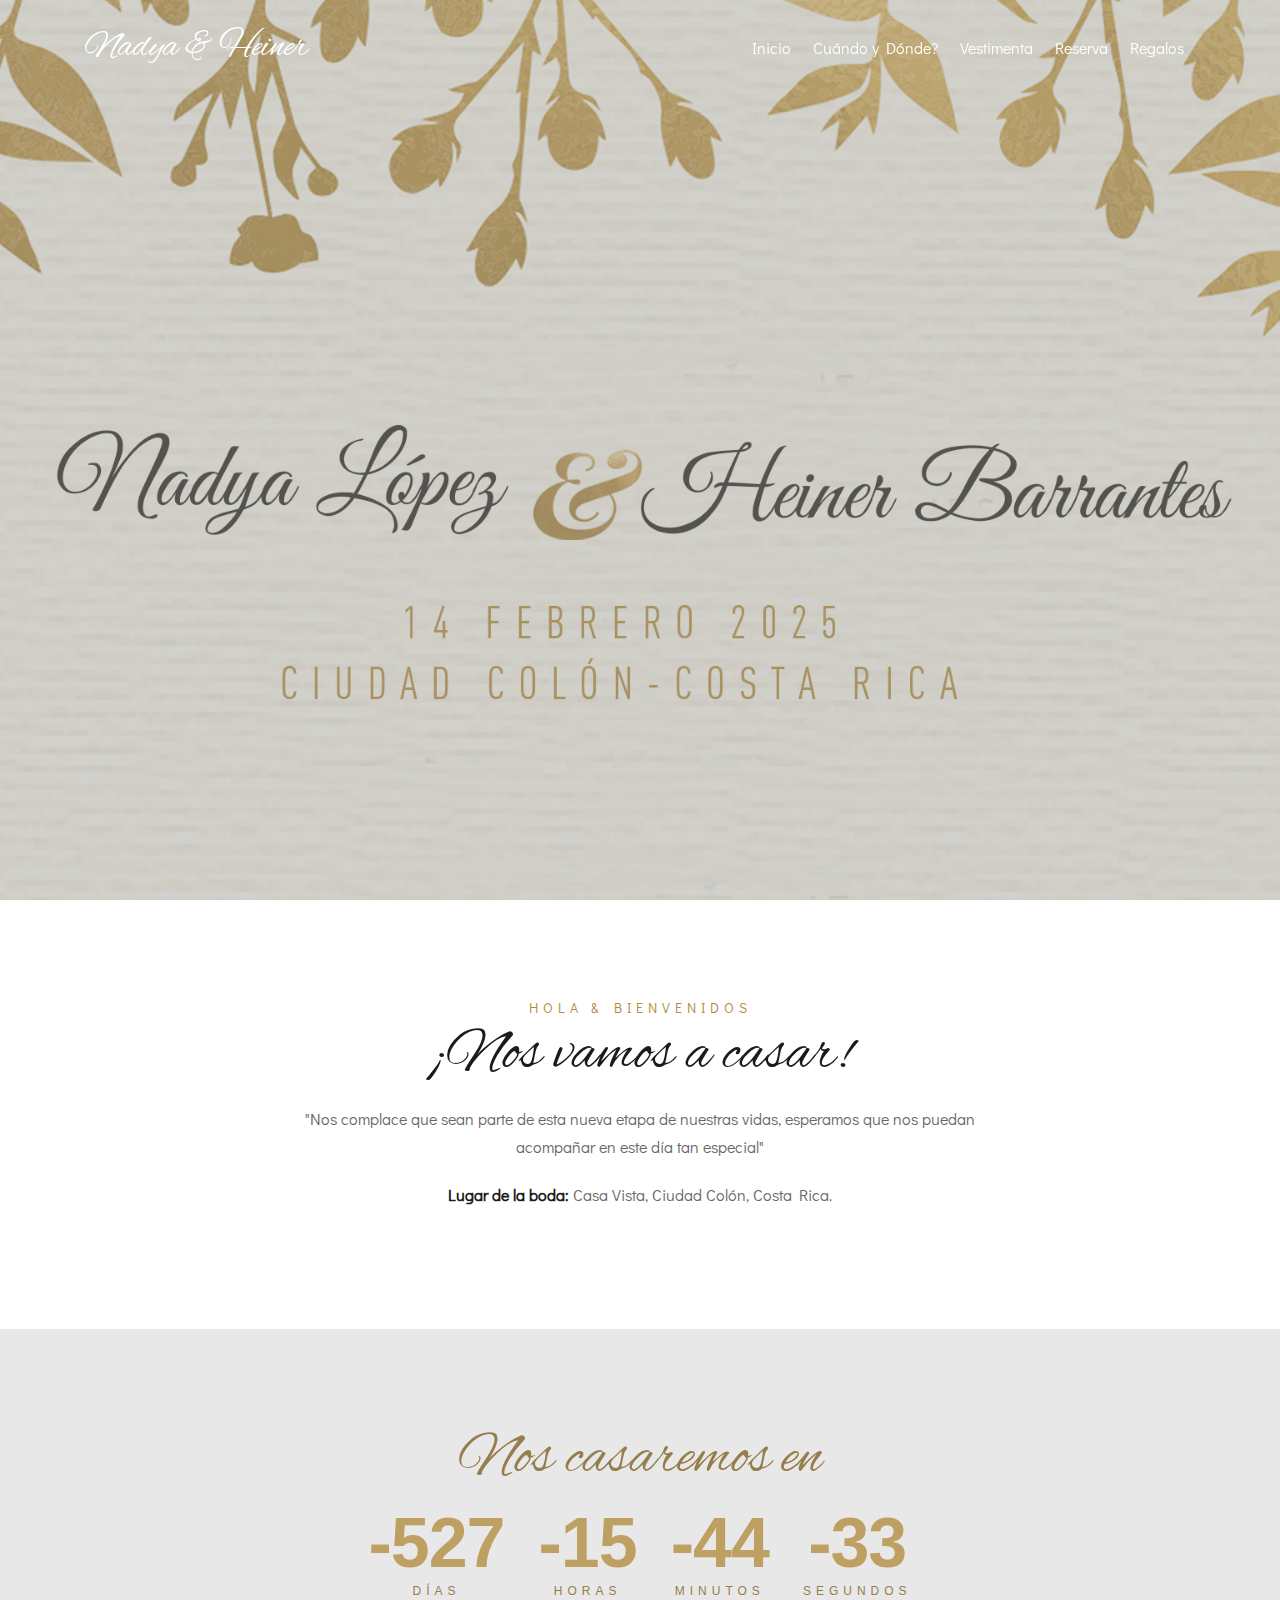
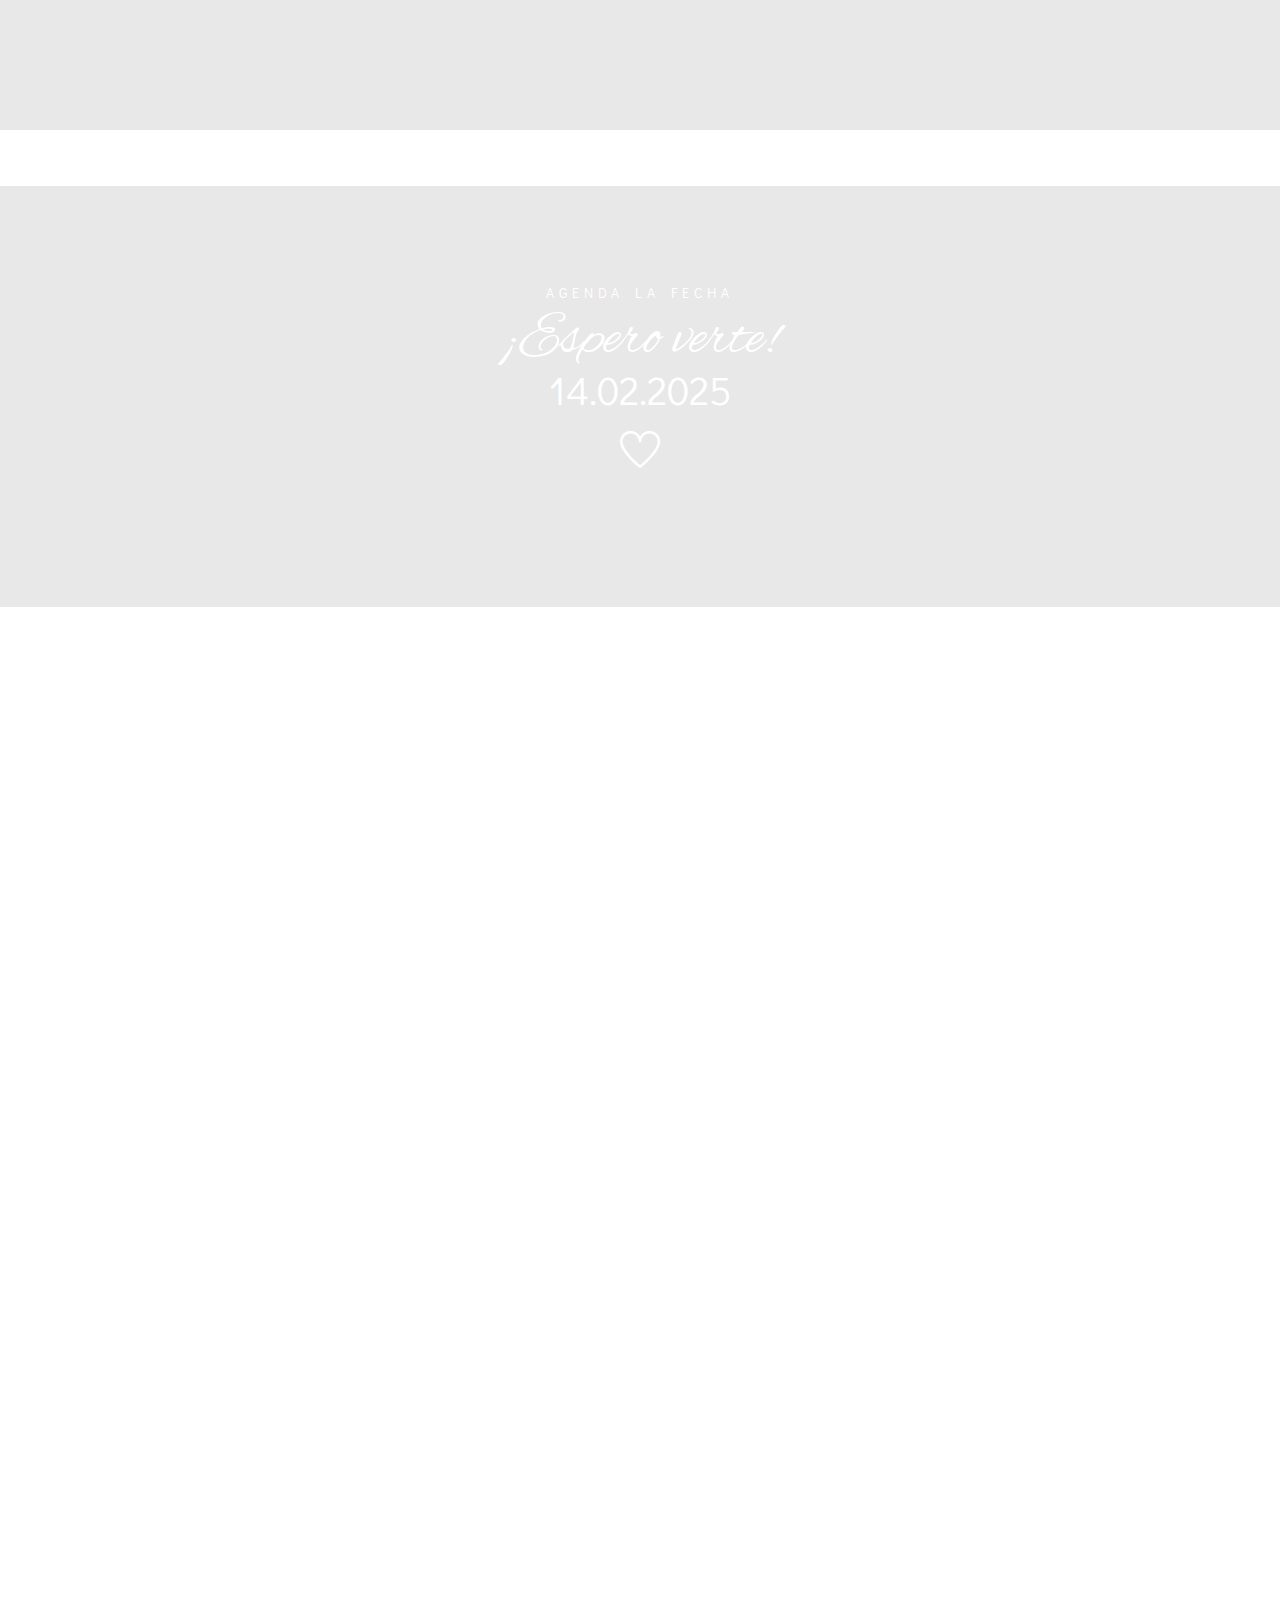
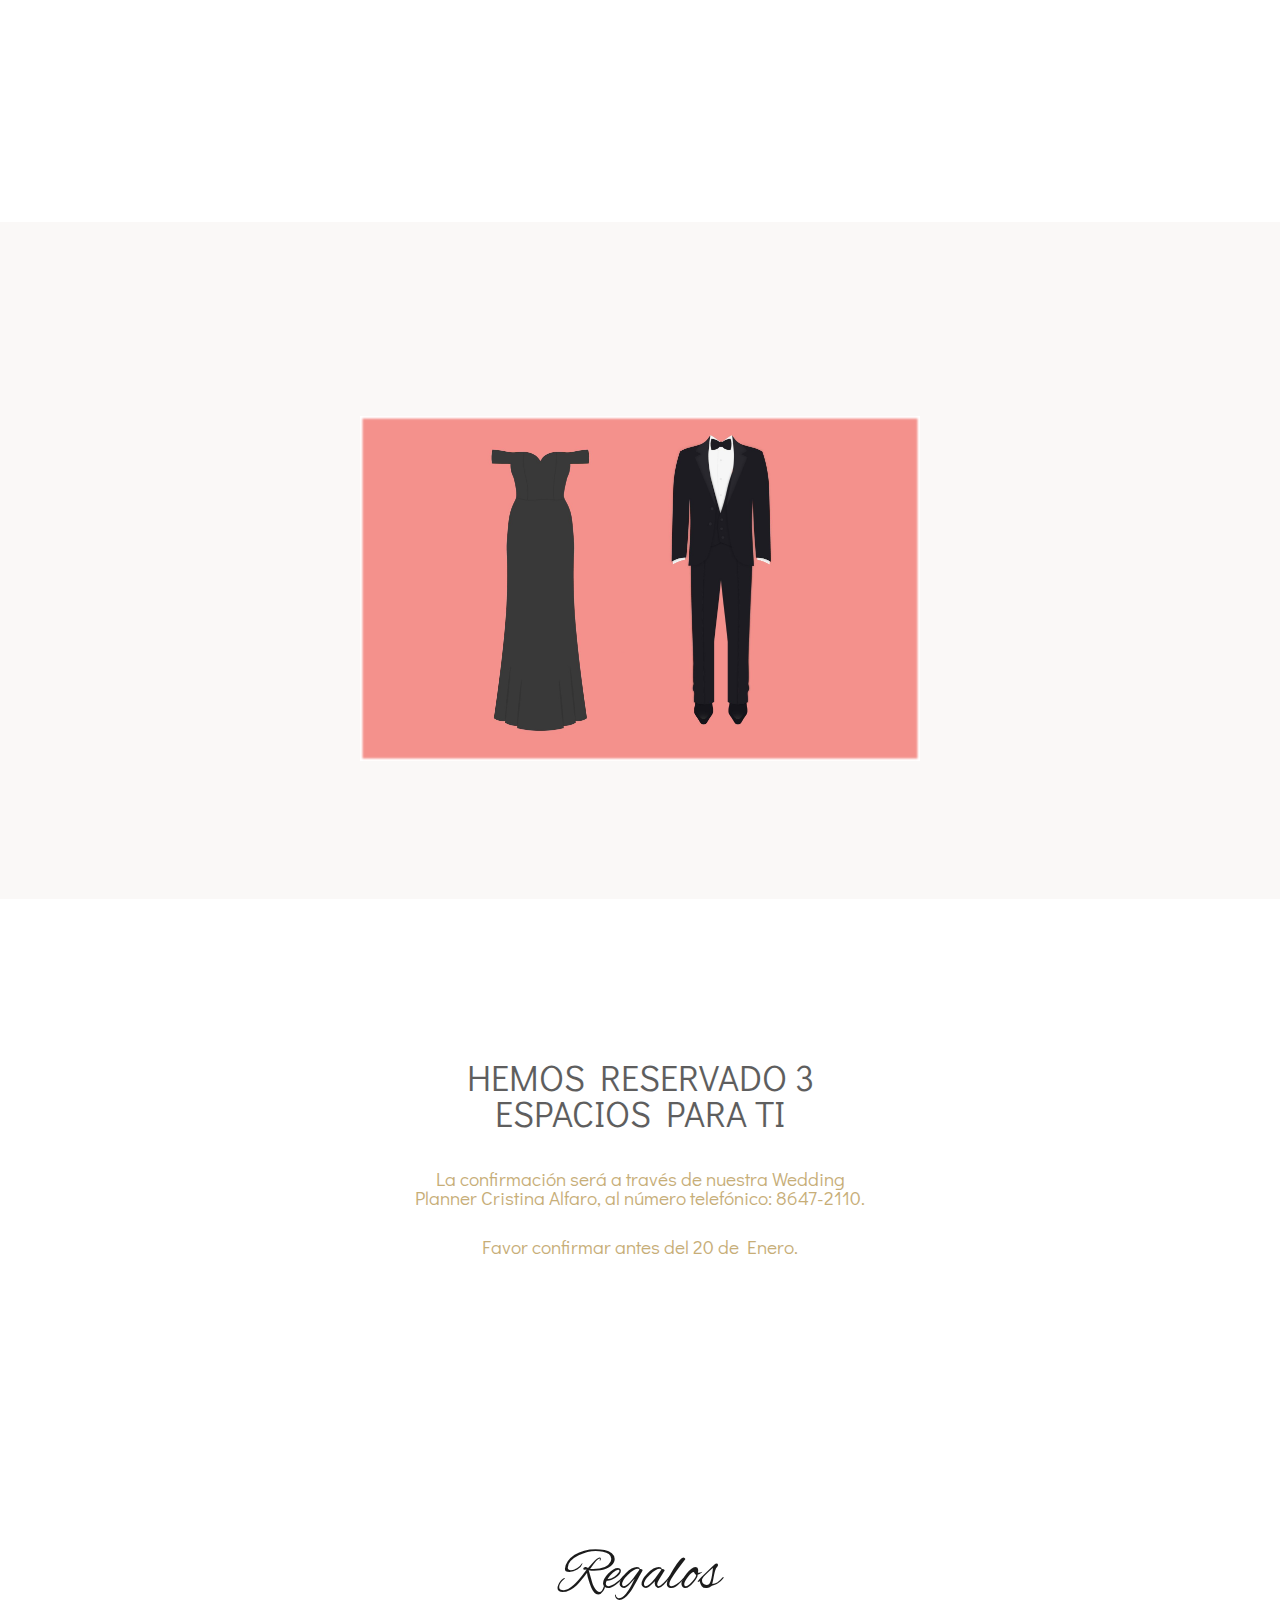
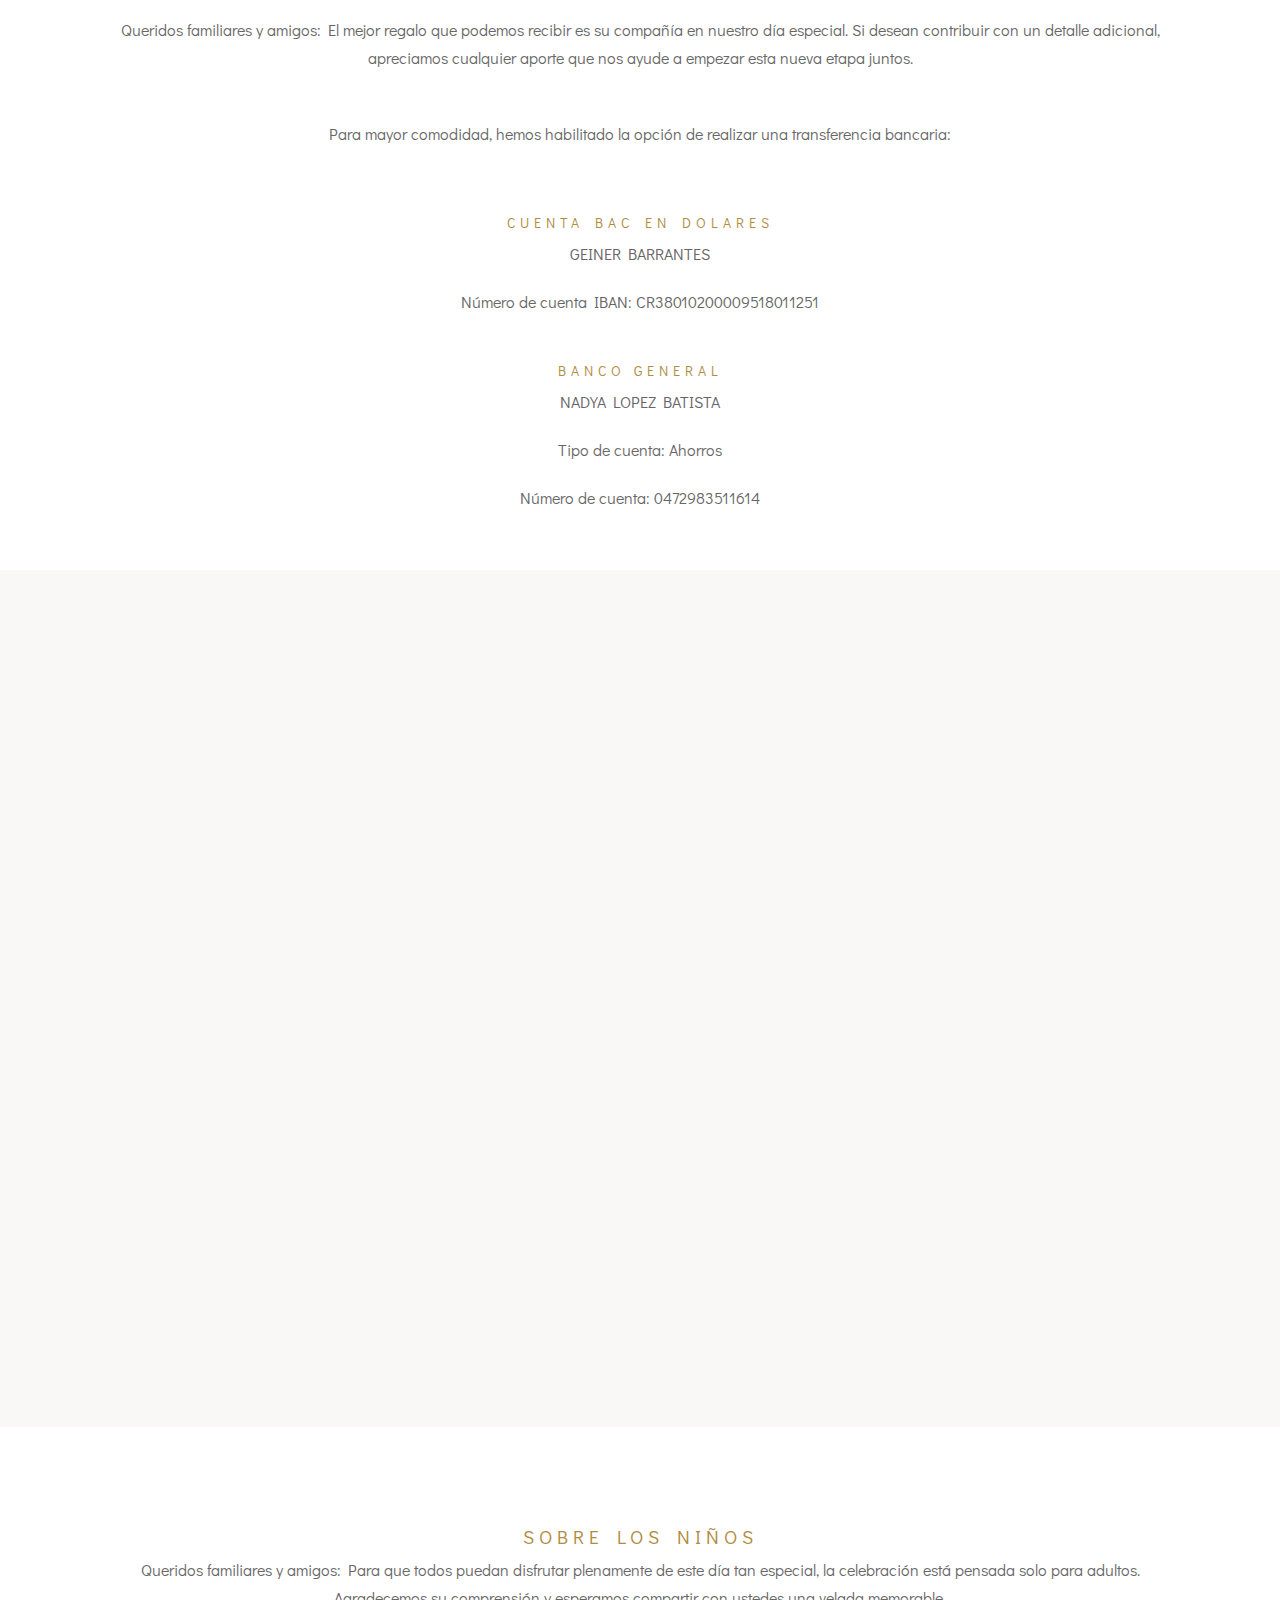
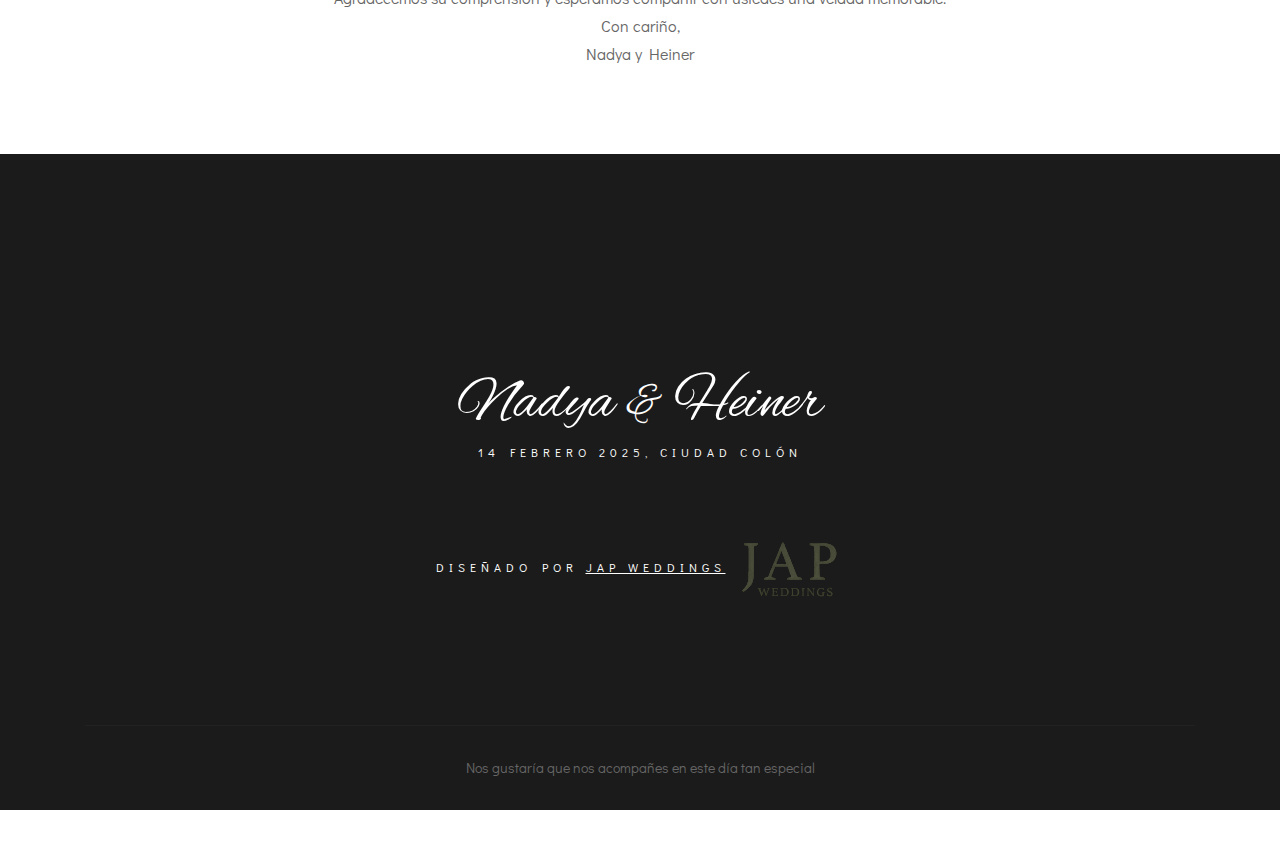
<file: 3.html>
<!DOCTYPE HTML>
<html lang="en">

<head>
    <meta charset="utf-8">
    <meta http-equiv="X-UA-Compatible" content="IE=edge">
    <title>Nadya & Heiner</title>
    <meta name="viewport" content="width=device-width, initial-scale=1">
    <link rel="icon" type="image/png" href="images/favicon.png" />
    <link href="https://fonts.googleapis.com/css2?family=Alex+Brush&family=Didact+Gothic&display=swap" rel="stylesheet">
    <link rel="stylesheet" href="css/animate.css">
    <link rel="stylesheet" href="css/themify-icons.css">
    <link rel="stylesheet" href="css/bootstrap.css">
    <link rel="stylesheet" href="css/flexslider.css">
    <link rel="stylesheet" href="css/magnific-popup.css">
    <link rel="stylesheet" href="css/owl.carousel.min.css">
    <link rel="stylesheet" href="css/owl.theme.default.min.css">
    <link rel="stylesheet" href="css/YouTubePopUp.css">
    <link rel="stylesheet" href="css/style.css">
    <!-- FOR IE9 below -->
    <!--[if lt IE 9]>
        <script src="js/respond.min.js"></script>
    <![endif]-->
</head>

<body>
    <!-- Preloader -->
    <div class="preloader">
        <div class="lds-heart">
            <div></div>
        </div>
    </div>
    <!-- Progress-wrapp scroll-button -->
    <div class="progress-wrap">
        <svg class="progress-circle svg-content" width="100%" height="100%" viewBox="-1 -1 102 102">
            <path d="M50,1 a49,49 0 0,1 0,98 a49,49 0 0,1 0,-98" />
        </svg>
    </div>
    <!-- Navbar -->
    <nav class="navbar navbar-expand-lg">
        <div class="container">
            <!-- Logo -->
            <div class="logo-wrapper navbar-brand valign">
                <div class="logo">
                    <a href="index.html">
                        <h2>Nadya &amp; Heiner</h2>
                    </a>
                </div>
            </div>
            <button class="navbar-toggler" type="button" data-toggle="collapse" data-target="#navbarSupportedContent"
                aria-controls="navbarSupportedContent" aria-expanded="false" aria-label="Toggle navigation"> <span
                    class="icon-bar"><i class="ti-line-double"></i></span> </button>
            <!-- Navbar links -->
            <div class="collapse navbar-collapse" id="navbarSupportedContent">
                <ul class="navbar-nav ml-auto">
                    <li class="nav-item"><a class="nav-link active" href="#home" data-scroll-nav="0">Inicio</a></li>
                    <li class="nav-item"><a class="nav-link" href="#whenwhere" data-scroll-nav="6">Cuándo y Dónde?</a>
                    </li>
                    <li class="nav-item"><a class="nav-link" href="#outfit" data-scroll-nav="3">Vestimenta</a></li>
                    <li class="nav-item"><a class="nav-link" href="#rsvp" data-scroll-nav="7">Reserva</a></li>
                    <li class="nav-item"><a class="nav-link" href="#gift" data-scroll-nav="8">Regalos</a></li>
                </ul>
            </div>
        </div>
    </nav>


    <!-- Slider section -->
    <header id="home" data-scroll-index="0">
        <div class="mary-hero js-fullheight">
            <div class="flexslider js-fullheight">
                <ul class="slides">
                    <li class="bg-fixed" id="portada"
                        style="background-image: url(images-2/porthor2.jpg); background-position: center;"
                        data-overlay-dark="2">
                    </li>
                </ul>
            </div>
        </div>
    </header>


    </header>
    <!-- Welcome section -->
    <div id="welcome" class="welcome section-padding">
        <div class="container">
            <div class="row">
                <div class="col-md-12 text-center">
                    <div class="welcome-mt">

                    </div>
                </div>
            </div>
            <div class="col-md-8 offset-md-2 text-center">
                <h6 class="section-subtitle">Hola & Bienvenidos</h6>
                <h2 class="section-title">¡Nos vamos a casar!</h2>
                <p>"Nos complace que sean parte de esta nueva etapa de nuestras vidas, esperamos que nos puedan
                    acompañar en este día tan especial"</p>
                <p><b>Lugar de la boda:</b> Casa Vista, Ciudad Colón, Costa Rica.</p>
            </div>
        </div>
    </div>
    </div>

    <!-- Countdown section -->
    <div id="countdown" class="section-padding bg-img bg-fixed" data-overlay-dark="1"
        data-background="images-2/fondo_para_nos_casaremos_en_.jpg" style="background-position: 50%;">
        <div class="container">
            <div class="row">
                <div class="section-head col-md-12">
                    <h2 style="color: #967e4c;">Nos casaremos en</h2>
                </div>
            </div>
            <div class="row">
                <div class="col-md-12">
                    <ul>
                        <li style="color: #967e4c;"><span id="days"></span>Días</li>
                        <li style="color: #967e4c;"><span id="hours"></span>Horas</li>
                        <li style="color: #967e4c;"><span id="minutes"></span>Minutos</li>
                        <li style="color: #967e4c;"><span id="seconds"></span>Segundos</li>
                    </ul>
                </div>
            </div>
        </div>
    </div>

    <br><br>

    <!-- Banner section -->
    <div id="banner" class="section-padding bg-img bg-fixed" data-overlay-dark="1"
        data-background="images-2/Fondo_para_espero_verte.jpg">
        <div class="container">
            <div class="row">
                <div class="section-head col-md-12">
                    <h6>Agenda la fecha</h6>
                    <h2>¡Espero verte!</h2>
                    <h1>14.02.2025</h1>
                    <h1><i class="ti-heart"></i></h1>
                </div>
            </div>
        </div>
    </div>

    <!-- When & Where section -->
    <div id="whenwhere" class="when-where section-padding" data-scroll-index="6">
        <div class="container">
            <div class="row">
                <div class="col-md-12 text-center animate-box" data-animate-effect="fadeInUp">
                    <h6 class="section-subtitle">Agenda la fecha</h6>
                    <h2 class="section-title">Cuándo y Dónde?</h2>
                    <p>En este día tan especial, su presencia es fundamental para nosotros. Nos encantaría que nos
                        acompañen en ambos momentos significativos: la ceremonia civil, donde celebraremos nuestro
                        amor, y la recepción, donde podremos compartir juntos la alegría de nuestra unión.
                        Esperamos contar con ustedes para vivir estos momentos inolvidables.
                        </h3>
                </div>
            </div>
            <div class="row" style="justify-content: center;">

                <div class="col-md-6 valign animate-box">
                    <div class="content">

                        <div class="date">
                            <h3><img src="images-2/icono_para_ceremonia.png" alt="" style="width: 100%;"></h3>
                            <h3>14</h3>
                            <h6>Febrero 2025</h6>
                        </div>
                        <div class="cont">
                            <div class="info">
                                <h6>¿Estás preparado?</h6>
                            </div>
                            <h4>Ceremonia de boda y Recepción</h4>
                            <ul class="list-unstyled cont-list">
                                <li>
                                    <div class="icon"> <span class="ti-location-pin"></span> </div>
                                    <div class="text">
                                        <p>Casa Vista
                                            <br>Ciudad Colón
                                        </p>
                                    </div>
                                </li>
                                <li>
                                    <div class="icon"> <span class="ti-time"></span> </div>
                                    <div class="text">
                                        <p>3:45pm</p>
                                    </div>
                                </li>
                            </ul>
                        </div>
                    </div>
                </div>
            </div>

        </div>
    </div>
    <div class="marybrian-blog section-padding" style="padding: 50px 0;">
        <div class="container">
            <div class="row mb-30">
                <iframe
                    src="https://www.google.com/maps/embed?pb=!1m18!1m12!1m3!1d4917.714541876789!2d-84.2465606!3d9.927478500000001!2m3!1f0!2f0!3f0!3m2!1i1024!2i768!4f13.1!3m3!1m2!1s0x8fa0ff07122bcbdb%3A0x732148f47484bf62!2sCasa%20Vista!5e1!3m2!1ses-419!2scr!4v1736436588783!5m2!1ses-419!2scr"
                    width="1200" height="450" style="border:0;" allowfullscreen="" loading="lazy"
                    referrerpolicy="no-referrer-when-downgrade"></iframe>
            </div>
        </div>
        <!-- Dress Code section -->
        <div id="outfit" class="bride-groom clear section-padding bg-cream" data-scroll-index="3" style="padding: 50px 0;">
            <div class="container">
                <div class="row">
                    <div class="col-md-12 text-center mb-30 animate-box" data-animate-effect="fadeInUp">
                        <h6 class="section-subtitle">Código de Vestimenta</h6>
                        <h2 class="section-title">Formal negro</h2>
                    </div>
                    <div style="text-align: center; padding: 10px;">
                        <img src="images-2/Imagen_codigo_de_vestimenta.jpg" alt="" style="width: 50%;">
                    </div>
                    <div class="col-md-12 text-center mb-30 animate-box">
                        <p>Se reserva el uso de cualquier otro color que no sea negro.</p>
                        
                    </div>
    
                </div>
            </div>
        </div>


        <!-- Banner section -->
        <!-- RSVP Form section -->
        <div id="rsvp" class="rsvp section-padding bg-img bg-fixed" data-background="images-2/Imagen_para_Hemos_reservado_para_ti.jpg"
            data-scroll-index="7" style="background-position: 50%;">
            <div class="container">
                <div class="row">
                    <div class="col-md-6 offset-md-3 bg-white p-60" style="opacity: 0.7 ;">
                        <h2 class="text-center">Hemos reservado 3 <br>espacios para ti</br></h2><br>
                        <h6 class="text-center" style="font-size: larger;">La confirmación será a través de nuestra
                           Wedding Planner Cristina Alfaro, al número telefónico: 8647-2110.</h6>
                        <h6 class="text-center" style="font-size: larger;">Favor confirmar antes del 20 de Enero.
                        </h6>



                    </div>
                </div>
            </div>
        </div>
        <!-- Gift Registry section -->
        <div id="gift" class="gift-registry" data-scroll-index="8">
            <div class="container">
                <div class="row">
                    <div class="col-md-12 text-center">
                        <h2 class="section-title">Regalos</h2>
                        <div class="text">
                            <p>Queridos familiares y amigos:
                                El mejor regalo que podemos recibir es su compañía en nuestro día especial. Si desean
                                contribuir con un detalle adicional, apreciamos cualquier aporte que nos ayude a empezar
                                esta nueva etapa juntos.
                                <br><br>
                            <p>Para mayor comodidad, hemos habilitado la opción de realizar una transferencia bancaria:
                            </p>
                            <br>
                            </p>
                        </div>
                        <!-- <h2 class="section-title">Con su asistencia estaríamos más que agradecidos pero si quieren obsequiarnos algo más pueden hacer una transferencia bancaria.</h2>-->
                    </div>
                </div>
                <div class="row">
                    <div class="col-md-12 text-center">

                        <div class="">
                            <h6 class="section-subtitle">Cuenta BAC en Dolares</h6>
                            <p>GEINER BARRANTES</p>
                            <p>Número de cuenta IBAN: CR38010200009518011251</p>
                            <br>
                        </div>
                        <div class="">
                            <h6 class="section-subtitle">Banco General</h6>
                            <p>NADYA LOPEZ BATISTA</p>
                            <p>Tipo de cuenta: Ahorros</p>
                            <p>Número de cuenta: 0472983511614</p>
                            <br>
                        </div>


                    </div>
                </div>
            </div>
        </div>

        <div id="outfit" class="bride-groom clear section-padding bg-cream" data-scroll-index="3">
            <div class="container">
                <div class="row">
                    <div class="col-md-12 text-center mb-30 animate-box" data-animate-effect="fadeInUp">
                        <h6 class="section-subtitle">Nota Adicional</h6>
                        <p>Nos gustaría darte la siguiente información, ya que si van a tomar nos haría muy felices que
                            se hospeden y no manejen.
                        </p>
                        <p>Hotel Luisiana en Santa Ana <br>
                            Reservaciones@hotelluisiana.com <br>
                            <a href="https://www.hotelluisiana.com/" style="color: #959594;">HotelLuisiana.com</a><br>
                            
                            Con Yency
                            </p>
                        <img src="images-2/hotel.png" alt="" >
                    </div>
                </div>
            </div>
        </div>

        <div id="gift" class="gift-registry" data-scroll-index="8">
            <div class="container">
                <div class="row">
                    <div class="col-md-12 text-center">

                        <h6 class="section-subtitle" style="font-size: larger;">Sobre los niños</h6>
                        <p>Queridos familiares y amigos:
                            Para que todos puedan disfrutar plenamente de este día tan especial, la celebración está
                            pensada solo para adultos. <br>
                            Agradecemos su comprensión y esperamos compartir con ustedes una velada memorable.<br>
                            Con cariño, <br>
                            Nadya y Heiner
                        </p>
                        <p></p>
                    </div>
                </div>
            </div>
        </div>
        <br><br>
        <!-- Footer section -->
        <footer id="footer">
            <div class="container">
                <div class="top-footer">
                    <div class="row">
                        <div class="col-md-12 text-center">
                            <div class="section-padding">
                                <h2><span>Nadya <small>&amp;</small> Heiner</span></h2>
                                <h6>14 FEBRERO 2025, CIUDAD COLÓN</h6>
                                <br>
                                <br>
                                <h6>Diseñado por <a href="https://www.japweddings.com"><u>JAP Weddings</u> <img
                                            src="images-2/VECTOR.svg" alt="" style="width: 10%;"></a></h6>
                            </div>
                        </div>
                    </div>
                </div>
                <div class="sub-footer">
                    <div class="row">
                        <div class="col-md-12 text-center">
                            <p>Nos gustaría que nos acompañes en este día tan especial</p>
                        </div>
                    </div>
                </div>
            </div>
        </footer>
        <!-- jQuery -->
        <script src="js/jquery.min.js"></script>
        <script src="js/modernizr-2.6.2.min.js"></script>
        <script src="js/jquery.easing.1.3.js"></script>
        <script src="js/bootstrap.min.js"></script>
        <script src="js/jquery.waypoints.min.js"></script>
        <script src="js/jquery.flexslider-min.js"></script>
        <script src="js/sticky-kit.min.js"></script>
        <script src="js/scrollIt.min.js"></script>
        <script src="js/owl.carousel.min.js"></script>
        <script src="js/isotope.js"></script>
        <script src="js/jquery.magnific-popup.min.js"></script>
        <script src="js/YouTubePopUp.js"></script>
        <script src="js/template.js"></script>

</body>

</html>
</file>
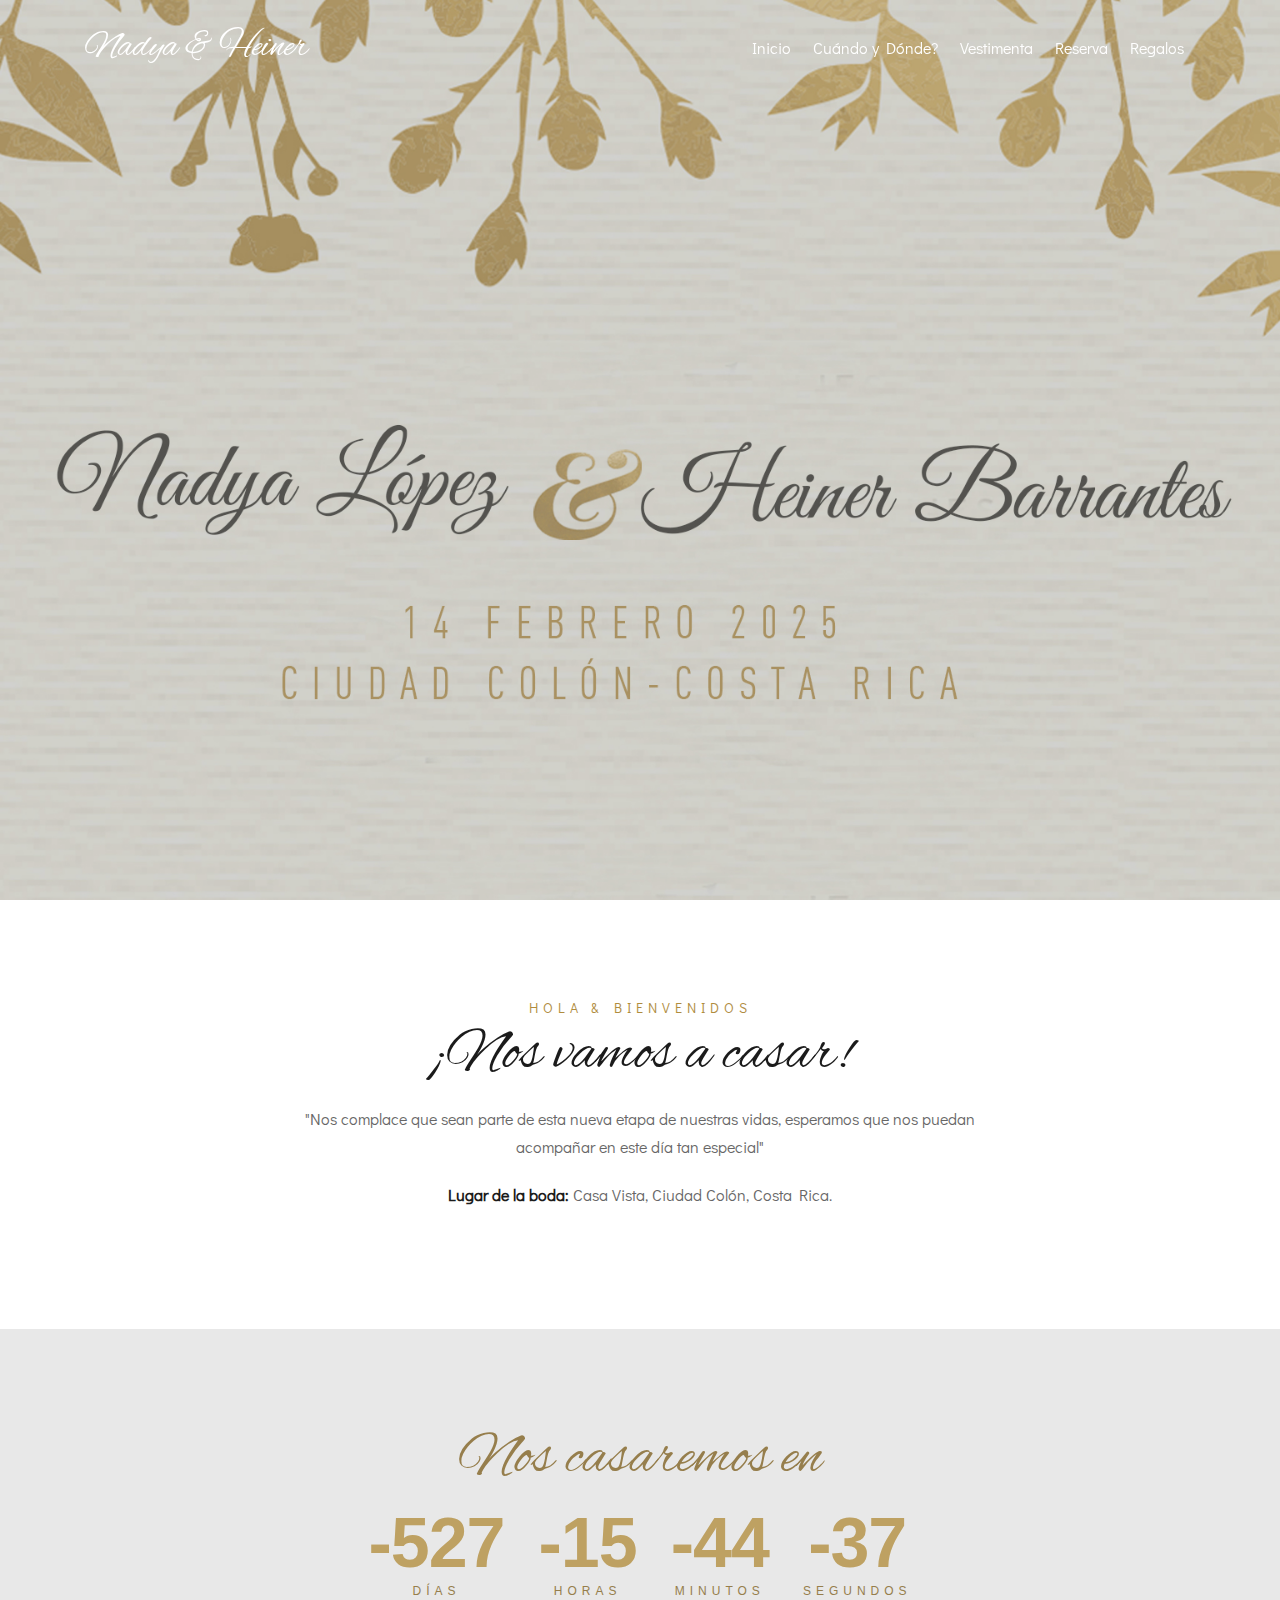
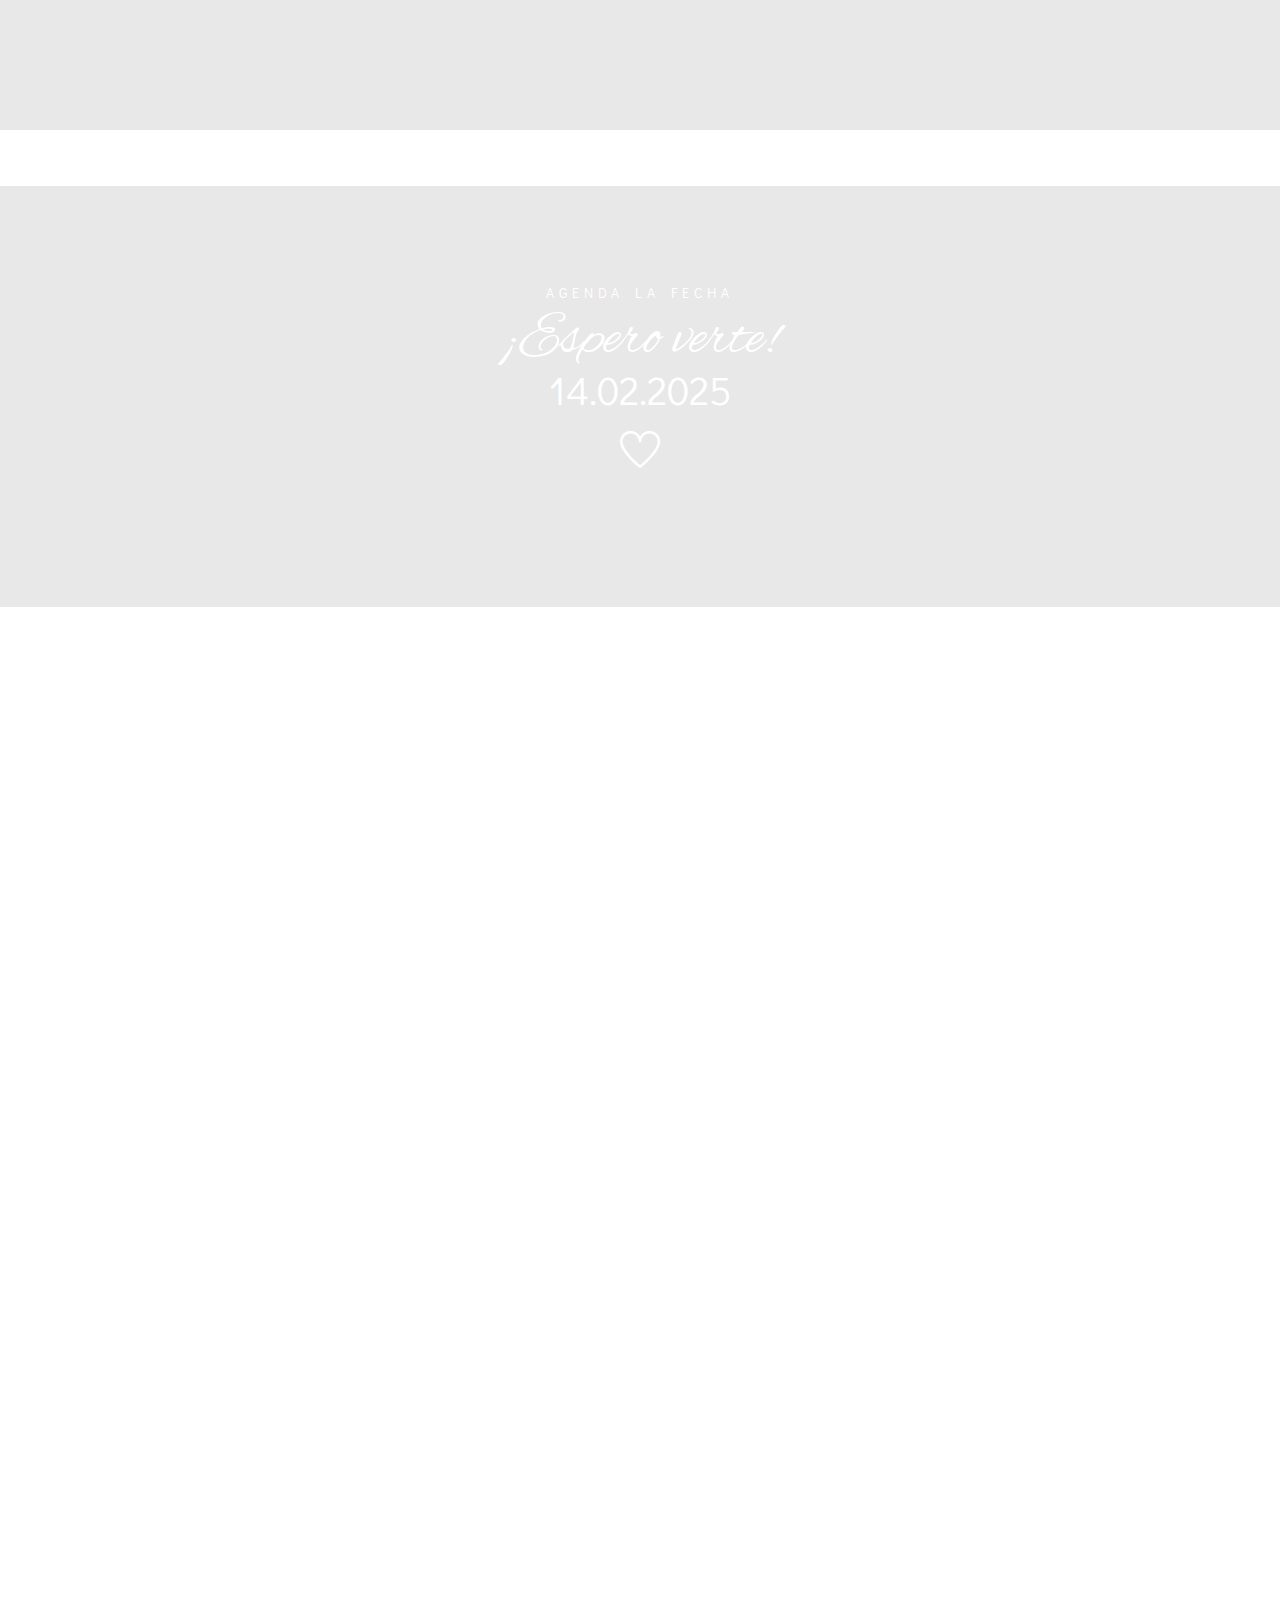
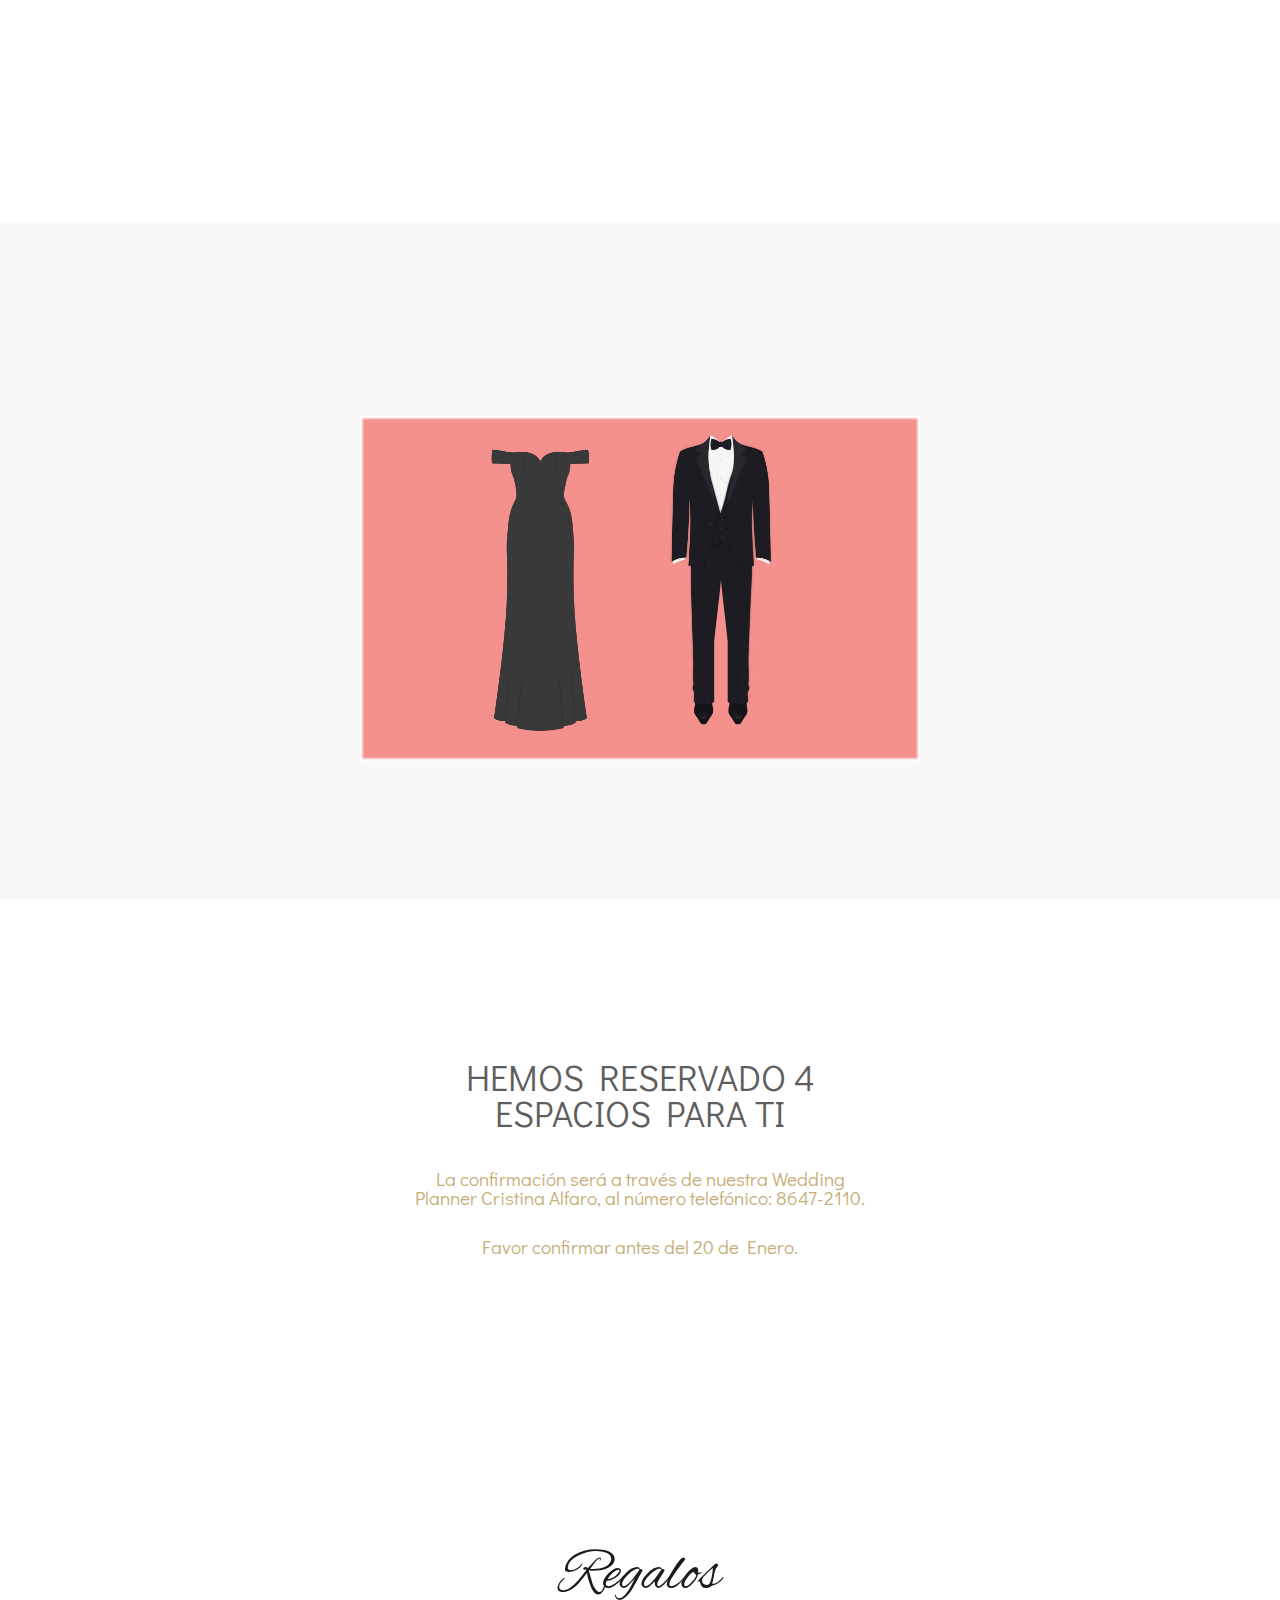
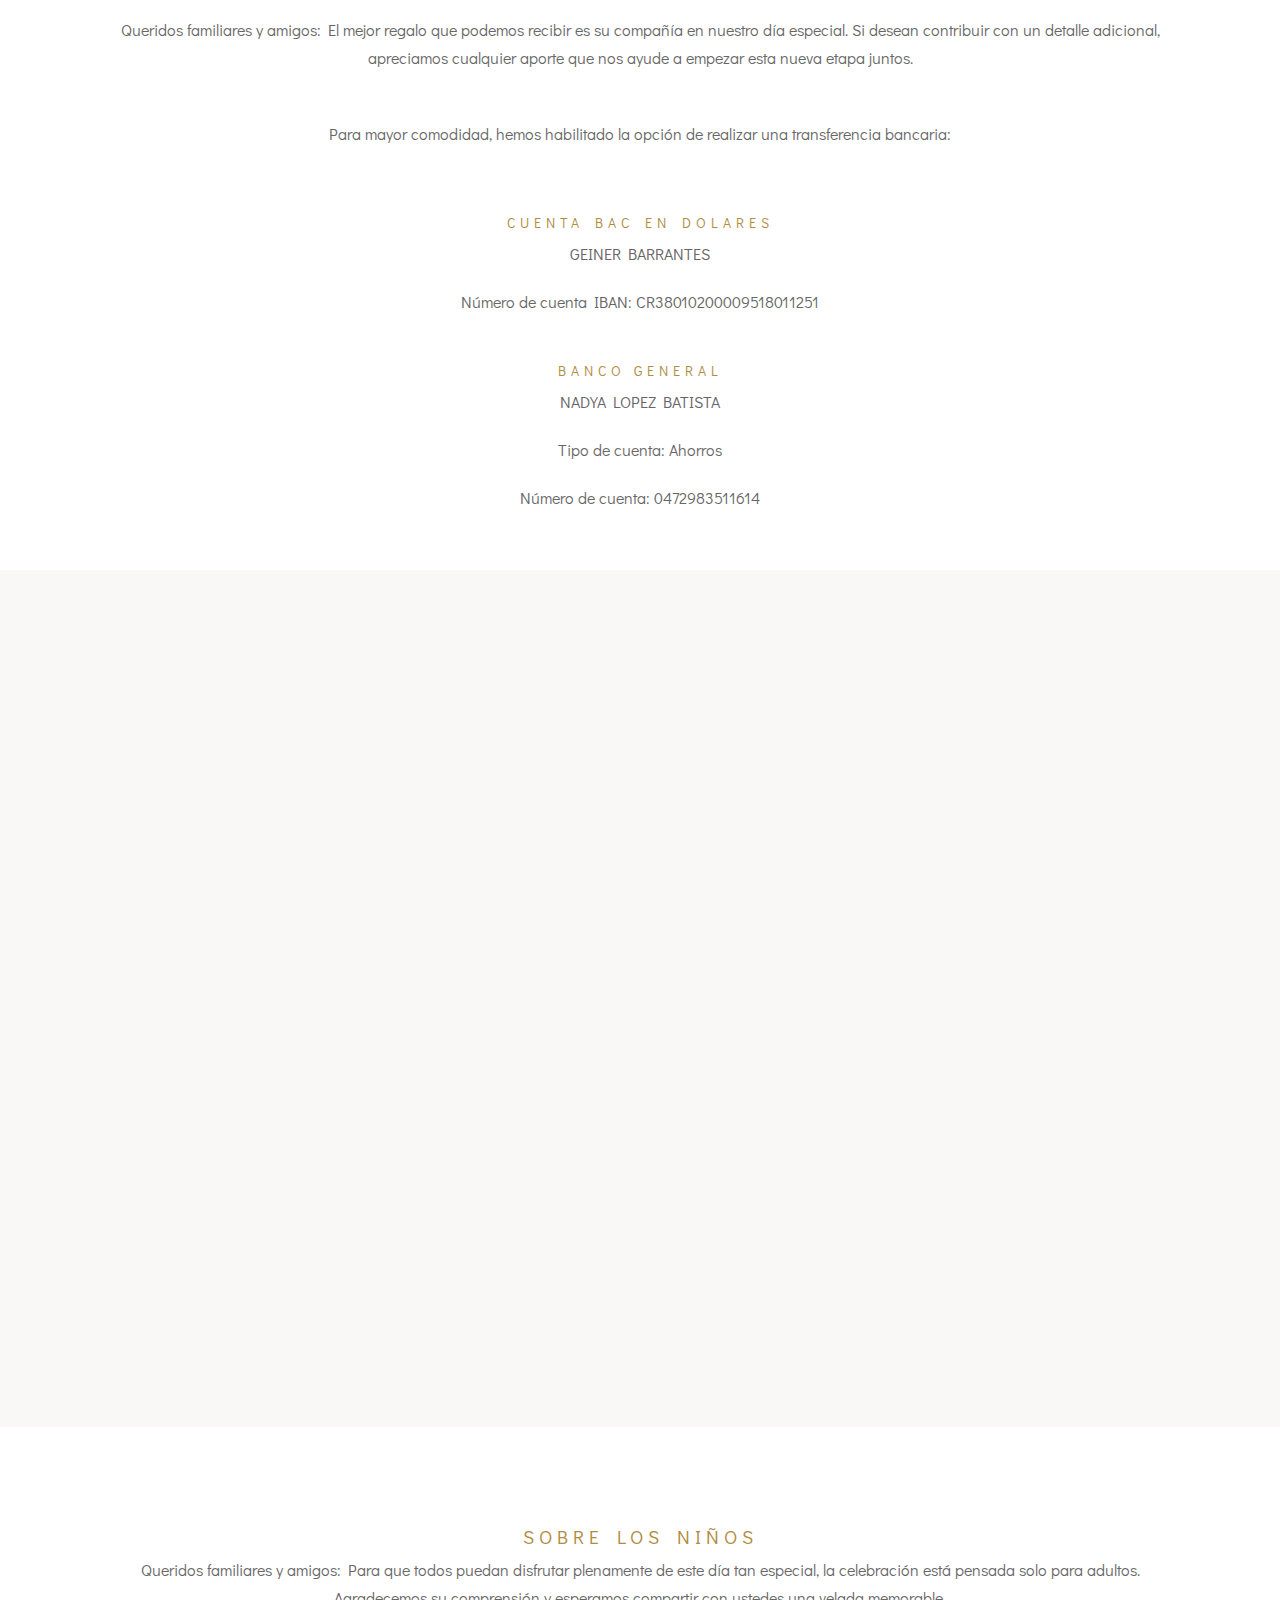
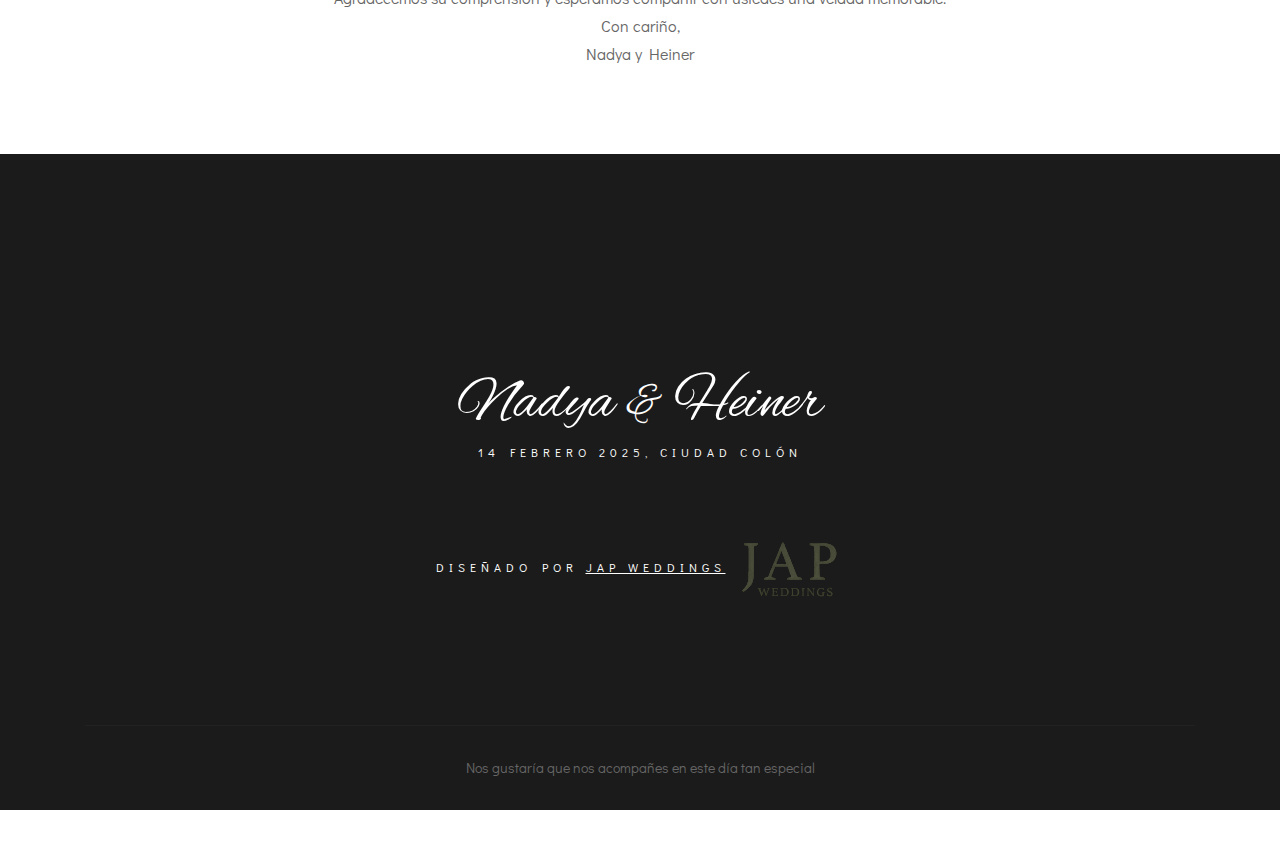
<file: 4.html>
<!DOCTYPE HTML>
<html lang="en">

<head>
    <meta charset="utf-8">
    <meta http-equiv="X-UA-Compatible" content="IE=edge">
    <title>Nadya & Heiner</title>
    <meta name="viewport" content="width=device-width, initial-scale=1">
    <link rel="icon" type="image/png" href="images/favicon.png" />
    <link href="https://fonts.googleapis.com/css2?family=Alex+Brush&family=Didact+Gothic&display=swap" rel="stylesheet">
    <link rel="stylesheet" href="css/animate.css">
    <link rel="stylesheet" href="css/themify-icons.css">
    <link rel="stylesheet" href="css/bootstrap.css">
    <link rel="stylesheet" href="css/flexslider.css">
    <link rel="stylesheet" href="css/magnific-popup.css">
    <link rel="stylesheet" href="css/owl.carousel.min.css">
    <link rel="stylesheet" href="css/owl.theme.default.min.css">
    <link rel="stylesheet" href="css/YouTubePopUp.css">
    <link rel="stylesheet" href="css/style.css">
    <!-- FOR IE9 below -->
    <!--[if lt IE 9]>
        <script src="js/respond.min.js"></script>
    <![endif]-->
</head>

<body>
    <!-- Preloader -->
    <div class="preloader">
        <div class="lds-heart">
            <div></div>
        </div>
    </div>
    <!-- Progress-wrapp scroll-button -->
    <div class="progress-wrap">
        <svg class="progress-circle svg-content" width="100%" height="100%" viewBox="-1 -1 102 102">
            <path d="M50,1 a49,49 0 0,1 0,98 a49,49 0 0,1 0,-98" />
        </svg>
    </div>
    <!-- Navbar -->
    <nav class="navbar navbar-expand-lg">
        <div class="container">
            <!-- Logo -->
            <div class="logo-wrapper navbar-brand valign">
                <div class="logo">
                    <a href="index.html">
                        <h2>Nadya &amp; Heiner</h2>
                    </a>
                </div>
            </div>
            <button class="navbar-toggler" type="button" data-toggle="collapse" data-target="#navbarSupportedContent"
                aria-controls="navbarSupportedContent" aria-expanded="false" aria-label="Toggle navigation"> <span
                    class="icon-bar"><i class="ti-line-double"></i></span> </button>
            <!-- Navbar links -->
            <div class="collapse navbar-collapse" id="navbarSupportedContent">
                <ul class="navbar-nav ml-auto">
                    <li class="nav-item"><a class="nav-link active" href="#home" data-scroll-nav="0">Inicio</a></li>
                    <li class="nav-item"><a class="nav-link" href="#whenwhere" data-scroll-nav="6">Cuándo y Dónde?</a>
                    </li>
                    <li class="nav-item"><a class="nav-link" href="#outfit" data-scroll-nav="3">Vestimenta</a></li>
                    <li class="nav-item"><a class="nav-link" href="#rsvp" data-scroll-nav="7">Reserva</a></li>
                    <li class="nav-item"><a class="nav-link" href="#gift" data-scroll-nav="8">Regalos</a></li>
                </ul>
            </div>
        </div>
    </nav>


    <!-- Slider section -->
    <header id="home" data-scroll-index="0">
        <div class="mary-hero js-fullheight">
            <div class="flexslider js-fullheight">
                <ul class="slides">
                    <li class="bg-fixed" id="portada"
                        style="background-image: url(images-2/porthor2.jpg); background-position: center;"
                        data-overlay-dark="2">
                    </li>
                </ul>
            </div>
        </div>
    </header>


    </header>
    <!-- Welcome section -->
    <div id="welcome" class="welcome section-padding">
        <div class="container">
            <div class="row">
                <div class="col-md-12 text-center">
                    <div class="welcome-mt">

                    </div>
                </div>
            </div>
            <div class="col-md-8 offset-md-2 text-center">
                <h6 class="section-subtitle">Hola & Bienvenidos</h6>
                <h2 class="section-title">¡Nos vamos a casar!</h2>
                <p>"Nos complace que sean parte de esta nueva etapa de nuestras vidas, esperamos que nos puedan
                    acompañar en este día tan especial"</p>
                <p><b>Lugar de la boda:</b> Casa Vista, Ciudad Colón, Costa Rica.</p>
            </div>
        </div>
    </div>
    </div>

    <!-- Countdown section -->
    <div id="countdown" class="section-padding bg-img bg-fixed" data-overlay-dark="1"
        data-background="images-2/fondo_para_nos_casaremos_en_.jpg" style="background-position: 50%;">
        <div class="container">
            <div class="row">
                <div class="section-head col-md-12">
                    <h2 style="color: #967e4c;">Nos casaremos en</h2>
                </div>
            </div>
            <div class="row">
                <div class="col-md-12">
                    <ul>
                        <li style="color: #967e4c;"><span id="days"></span>Días</li>
                        <li style="color: #967e4c;"><span id="hours"></span>Horas</li>
                        <li style="color: #967e4c;"><span id="minutes"></span>Minutos</li>
                        <li style="color: #967e4c;"><span id="seconds"></span>Segundos</li>
                    </ul>
                </div>
            </div>
        </div>
    </div>

    <br><br>

    <!-- Banner section -->
    <div id="banner" class="section-padding bg-img bg-fixed" data-overlay-dark="1"
        data-background="images-2/Fondo_para_espero_verte.jpg">
        <div class="container">
            <div class="row">
                <div class="section-head col-md-12">
                    <h6>Agenda la fecha</h6>
                    <h2>¡Espero verte!</h2>
                    <h1>14.02.2025</h1>
                    <h1><i class="ti-heart"></i></h1>
                </div>
            </div>
        </div>
    </div>

    <!-- When & Where section -->
    <div id="whenwhere" class="when-where section-padding" data-scroll-index="6">
        <div class="container">
            <div class="row">
                <div class="col-md-12 text-center animate-box" data-animate-effect="fadeInUp">
                    <h6 class="section-subtitle">Agenda la fecha</h6>
                    <h2 class="section-title">Cuándo y Dónde?</h2>
                    <p>En este día tan especial, su presencia es fundamental para nosotros. Nos encantaría que nos
                        acompañen en ambos momentos significativos: la ceremonia civil, donde celebraremos nuestro
                        amor, y la recepción, donde podremos compartir juntos la alegría de nuestra unión.
                        Esperamos contar con ustedes para vivir estos momentos inolvidables.
                        </h3>
                </div>
            </div>
            <div class="row" style="justify-content: center;">

                <div class="col-md-6 valign animate-box">
                    <div class="content">

                        <div class="date">
                            <h3><img src="images-2/icono_para_ceremonia.png" alt="" style="width: 100%;"></h3>
                            <h3>14</h3>
                            <h6>Febrero 2025</h6>
                        </div>
                        <div class="cont">
                            <div class="info">
                                <h6>¿Estás preparado?</h6>
                            </div>
                            <h4>Ceremonia de boda y Recepción</h4>
                            <ul class="list-unstyled cont-list">
                                <li>
                                    <div class="icon"> <span class="ti-location-pin"></span> </div>
                                    <div class="text">
                                        <p>Casa Vista
                                            <br>Ciudad Colón
                                        </p>
                                    </div>
                                </li>
                                <li>
                                    <div class="icon"> <span class="ti-time"></span> </div>
                                    <div class="text">
                                        <p>3:45pm</p>
                                    </div>
                                </li>
                            </ul>
                        </div>
                    </div>
                </div>
            </div>

        </div>
    </div>
    <div class="marybrian-blog section-padding" style="padding: 50px 0;">
        <div class="container">
            <div class="row mb-30">
                <iframe
                    src="https://www.google.com/maps/embed?pb=!1m18!1m12!1m3!1d4917.714541876789!2d-84.2465606!3d9.927478500000001!2m3!1f0!2f0!3f0!3m2!1i1024!2i768!4f13.1!3m3!1m2!1s0x8fa0ff07122bcbdb%3A0x732148f47484bf62!2sCasa%20Vista!5e1!3m2!1ses-419!2scr!4v1736436588783!5m2!1ses-419!2scr"
                    width="1200" height="450" style="border:0;" allowfullscreen="" loading="lazy"
                    referrerpolicy="no-referrer-when-downgrade"></iframe>
            </div>
        </div>
        <!-- Dress Code section -->
        <div id="outfit" class="bride-groom clear section-padding bg-cream" data-scroll-index="3" style="padding: 50px 0;">
            <div class="container">
                <div class="row">
                    <div class="col-md-12 text-center mb-30 animate-box" data-animate-effect="fadeInUp">
                        <h6 class="section-subtitle">Código de Vestimenta</h6>
                        <h2 class="section-title">Formal negro</h2>
                    </div>
                    <div style="text-align: center; padding: 10px;">
                        <img src="images-2/Imagen_codigo_de_vestimenta.jpg" alt="" style="width: 50%;">
                    </div>
                    <div class="col-md-12 text-center mb-30 animate-box">
                        <p>Se reserva el uso de cualquier otro color que no sea negro.</p>
                        
                    </div>
    
                </div>
            </div>
        </div>


        <!-- Banner section -->
        <!-- RSVP Form section -->
        <div id="rsvp" class="rsvp section-padding bg-img bg-fixed" data-background="images-2/Imagen_para_Hemos_reservado_para_ti.jpg"
            data-scroll-index="7" style="background-position: 50%;">
            <div class="container">
                <div class="row">
                    <div class="col-md-6 offset-md-3 bg-white p-60" style="opacity: 0.7 ;">
                        <h2 class="text-center">Hemos reservado 4 <br>espacios para ti</br></h2><br>
                        <h6 class="text-center" style="font-size: larger;">La confirmación será a través de nuestra
                           Wedding Planner Cristina Alfaro, al número telefónico: 8647-2110.</h6>
                        <h6 class="text-center" style="font-size: larger;">Favor confirmar antes del 20 de Enero.
                        </h6>



                    </div>
                </div>
            </div>
        </div>
        <!-- Gift Registry section -->
        <div id="gift" class="gift-registry" data-scroll-index="8">
            <div class="container">
                <div class="row">
                    <div class="col-md-12 text-center">
                        <h2 class="section-title">Regalos</h2>
                        <div class="text">
                            <p>Queridos familiares y amigos:
                                El mejor regalo que podemos recibir es su compañía en nuestro día especial. Si desean
                                contribuir con un detalle adicional, apreciamos cualquier aporte que nos ayude a empezar
                                esta nueva etapa juntos.
                                <br><br>
                            <p>Para mayor comodidad, hemos habilitado la opción de realizar una transferencia bancaria:
                            </p>
                            <br>
                            </p>
                        </div>
                        <!-- <h2 class="section-title">Con su asistencia estaríamos más que agradecidos pero si quieren obsequiarnos algo más pueden hacer una transferencia bancaria.</h2>-->
                    </div>
                </div>
                <div class="row">
                    <div class="col-md-12 text-center">

                        <div class="">
                            <h6 class="section-subtitle">Cuenta BAC en Dolares</h6>
                            <p>GEINER BARRANTES</p>
                            <p>Número de cuenta IBAN: CR38010200009518011251</p>
                            <br>
                        </div>
                        <div class="">
                            <h6 class="section-subtitle">Banco General</h6>
                            <p>NADYA LOPEZ BATISTA</p>
                            <p>Tipo de cuenta: Ahorros</p>
                            <p>Número de cuenta: 0472983511614</p>
                            <br>
                        </div>


                    </div>
                </div>
            </div>
        </div>

        <div id="outfit" class="bride-groom clear section-padding bg-cream" data-scroll-index="3">
            <div class="container">
                <div class="row">
                    <div class="col-md-12 text-center mb-30 animate-box" data-animate-effect="fadeInUp">
                        <h6 class="section-subtitle">Nota Adicional</h6>
                        <p>Nos gustaría darte la siguiente información, ya que si van a tomar nos haría muy felices que
                            se hospeden y no manejen.
                        </p>
                        <p>Hotel Luisiana en Santa Ana <br>
                            Reservaciones@hotelluisiana.com <br>
                            <a href="https://www.hotelluisiana.com/" style="color: #959594;">HotelLuisiana.com</a><br>
                            
                            Con Yency
                            </p>
                        <img src="images-2/hotel.png" alt="" >
                    </div>
                </div>
            </div>
        </div>

        <div id="gift" class="gift-registry" data-scroll-index="8">
            <div class="container">
                <div class="row">
                    <div class="col-md-12 text-center">

                        <h6 class="section-subtitle" style="font-size: larger;">Sobre los niños</h6>
                        <p>Queridos familiares y amigos:
                            Para que todos puedan disfrutar plenamente de este día tan especial, la celebración está
                            pensada solo para adultos. <br>
                            Agradecemos su comprensión y esperamos compartir con ustedes una velada memorable.<br>
                            Con cariño, <br>
                            Nadya y Heiner
                        </p>
                        <p></p>
                    </div>
                </div>
            </div>
        </div>
        <br><br>
        <!-- Footer section -->
        <footer id="footer">
            <div class="container">
                <div class="top-footer">
                    <div class="row">
                        <div class="col-md-12 text-center">
                            <div class="section-padding">
                                <h2><span>Nadya <small>&amp;</small> Heiner</span></h2>
                                <h6>14 FEBRERO 2025, CIUDAD COLÓN</h6>
                                <br>
                                <br>
                                <h6>Diseñado por <a href="https://www.japweddings.com"><u>JAP Weddings</u> <img
                                            src="images-2/VECTOR.svg" alt="" style="width: 10%;"></a></h6>
                            </div>
                        </div>
                    </div>
                </div>
                <div class="sub-footer">
                    <div class="row">
                        <div class="col-md-12 text-center">
                            <p>Nos gustaría que nos acompañes en este día tan especial</p>
                        </div>
                    </div>
                </div>
            </div>
        </footer>
        <!-- jQuery -->
        <script src="js/jquery.min.js"></script>
        <script src="js/modernizr-2.6.2.min.js"></script>
        <script src="js/jquery.easing.1.3.js"></script>
        <script src="js/bootstrap.min.js"></script>
        <script src="js/jquery.waypoints.min.js"></script>
        <script src="js/jquery.flexslider-min.js"></script>
        <script src="js/sticky-kit.min.js"></script>
        <script src="js/scrollIt.min.js"></script>
        <script src="js/owl.carousel.min.js"></script>
        <script src="js/isotope.js"></script>
        <script src="js/jquery.magnific-popup.min.js"></script>
        <script src="js/YouTubePopUp.js"></script>
        <script src="js/template.js"></script>

</body>

</html>
</file>
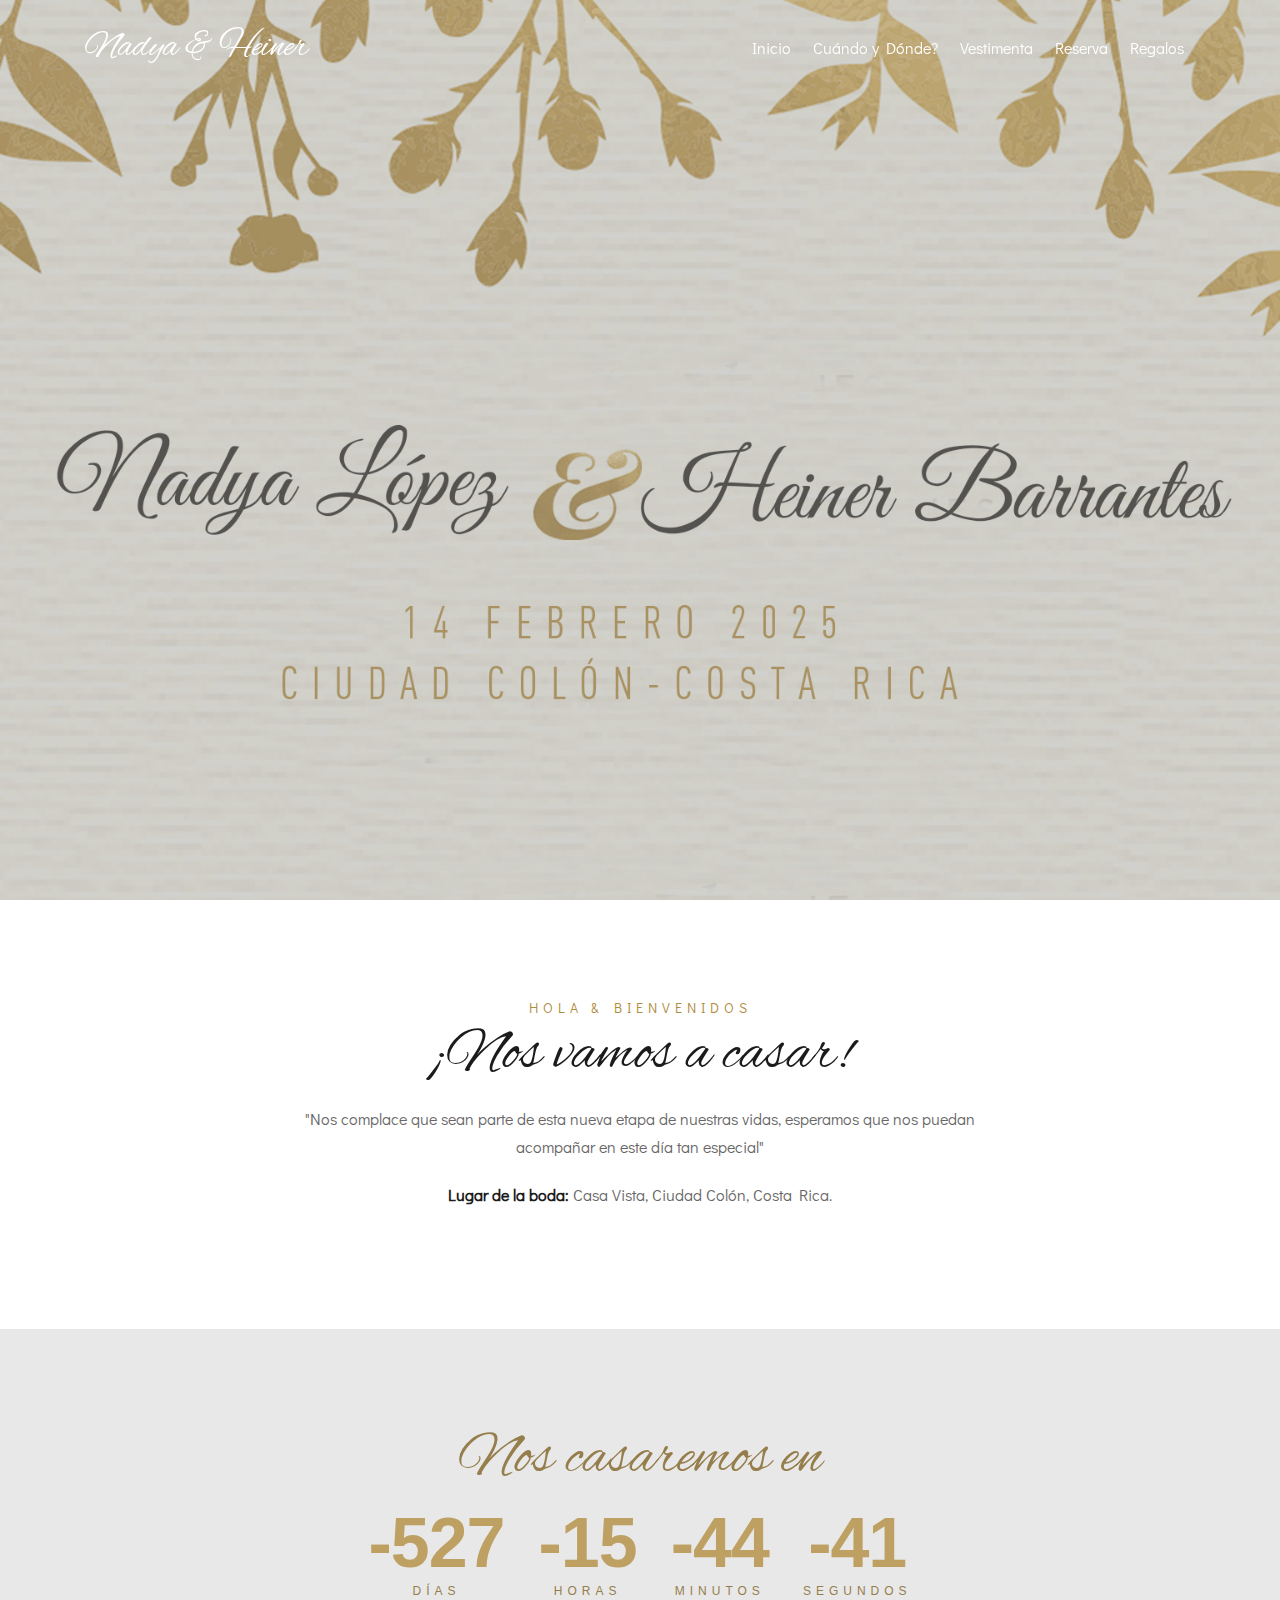
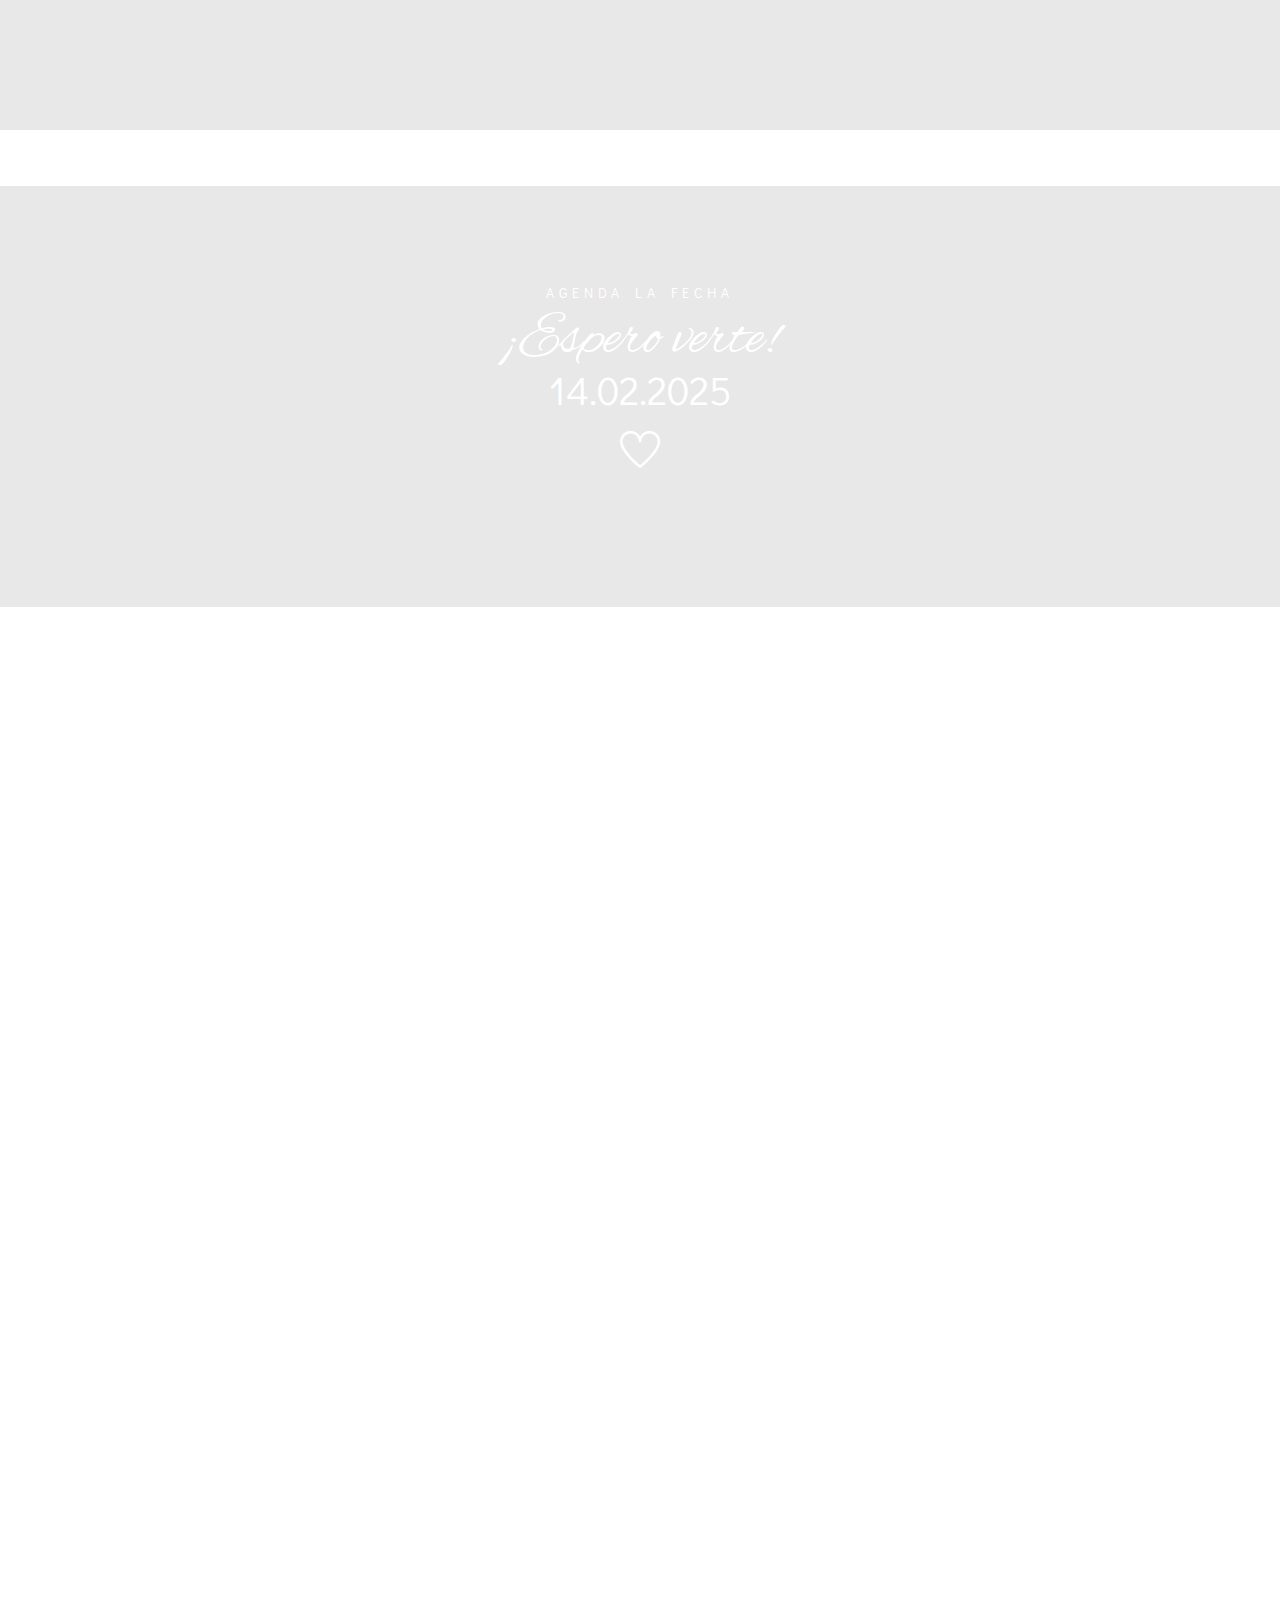
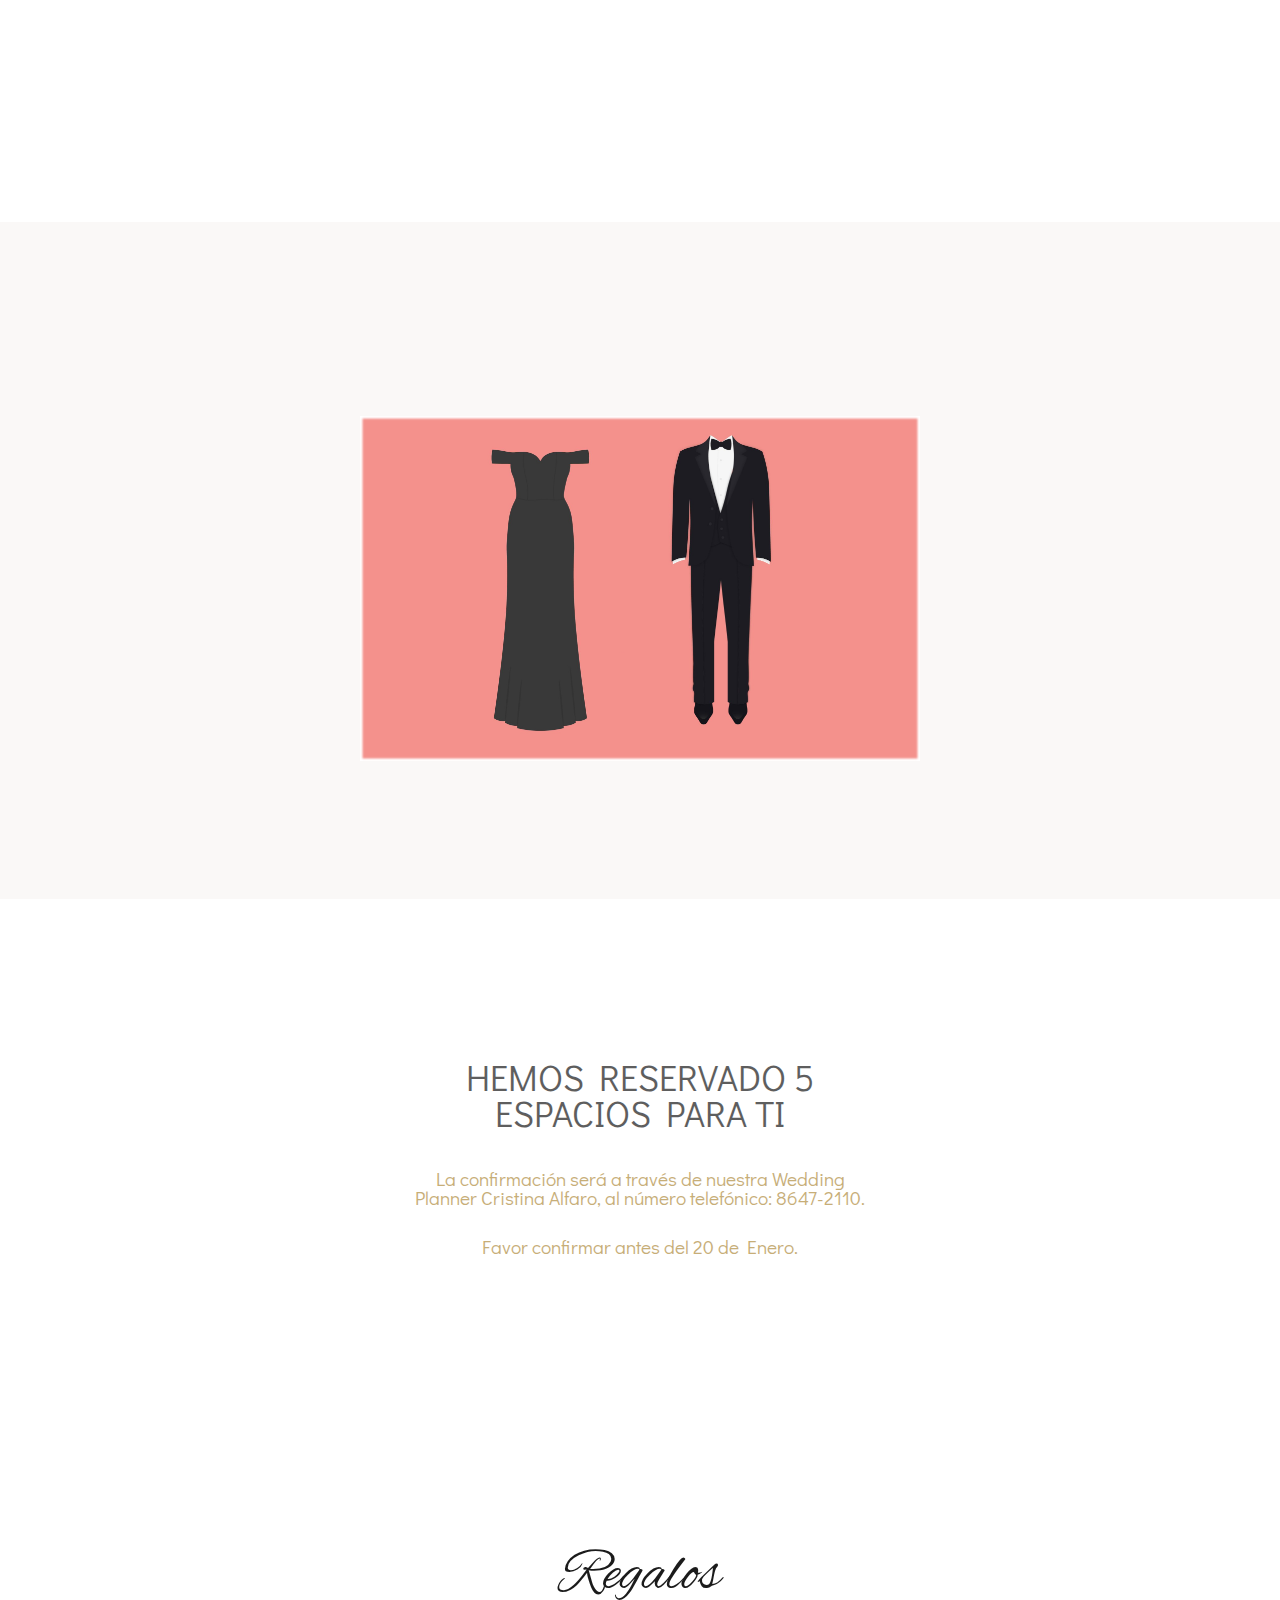
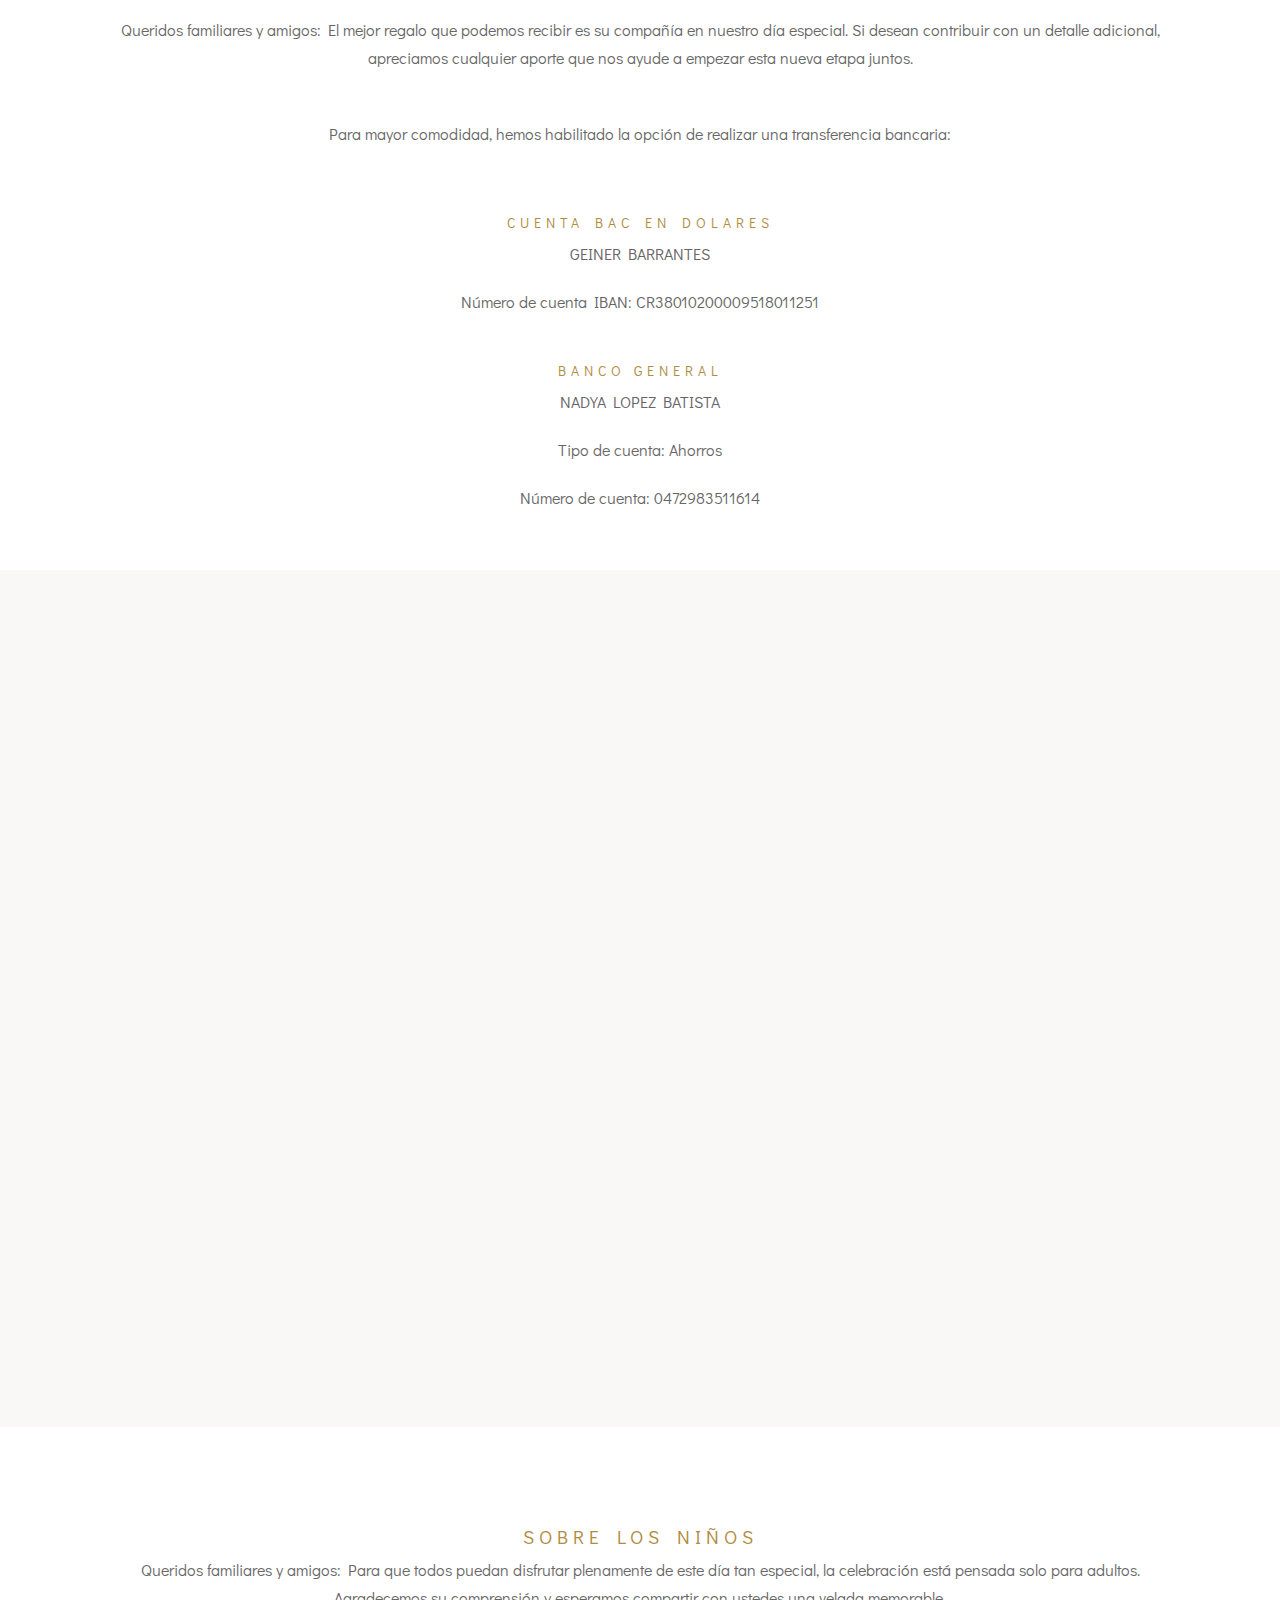
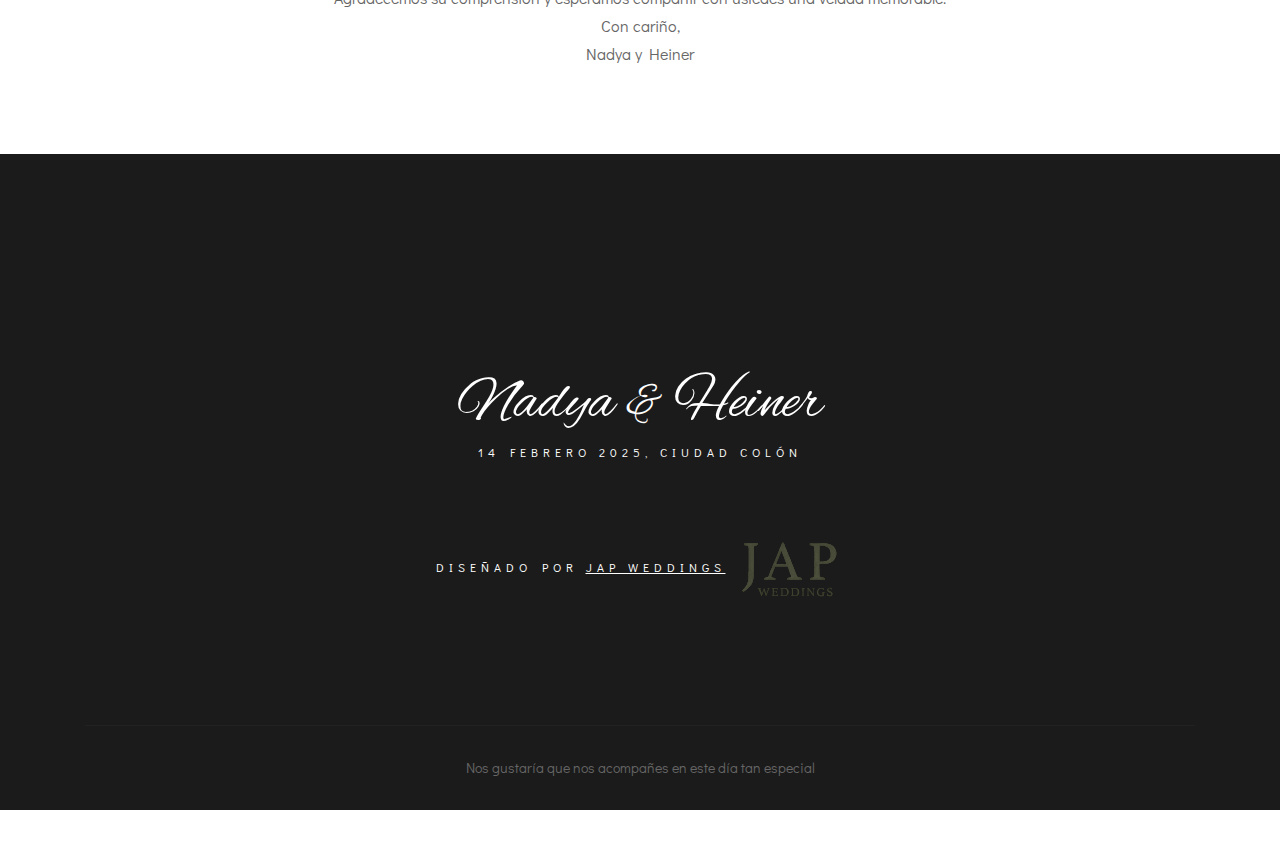
<file: 5.html>
<!DOCTYPE HTML>
<html lang="en">

<head>
    <meta charset="utf-8">
    <meta http-equiv="X-UA-Compatible" content="IE=edge">
    <title>Nadya & Heiner</title>
    <meta name="viewport" content="width=device-width, initial-scale=1">
    <link rel="icon" type="image/png" href="images/favicon.png" />
    <link href="https://fonts.googleapis.com/css2?family=Alex+Brush&family=Didact+Gothic&display=swap" rel="stylesheet">
    <link rel="stylesheet" href="css/animate.css">
    <link rel="stylesheet" href="css/themify-icons.css">
    <link rel="stylesheet" href="css/bootstrap.css">
    <link rel="stylesheet" href="css/flexslider.css">
    <link rel="stylesheet" href="css/magnific-popup.css">
    <link rel="stylesheet" href="css/owl.carousel.min.css">
    <link rel="stylesheet" href="css/owl.theme.default.min.css">
    <link rel="stylesheet" href="css/YouTubePopUp.css">
    <link rel="stylesheet" href="css/style.css">
    <!-- FOR IE9 below -->
    <!--[if lt IE 9]>
        <script src="js/respond.min.js"></script>
    <![endif]-->
</head>

<body>
    <!-- Preloader -->
    <div class="preloader">
        <div class="lds-heart">
            <div></div>
        </div>
    </div>
    <!-- Progress-wrapp scroll-button -->
    <div class="progress-wrap">
        <svg class="progress-circle svg-content" width="100%" height="100%" viewBox="-1 -1 102 102">
            <path d="M50,1 a49,49 0 0,1 0,98 a49,49 0 0,1 0,-98" />
        </svg>
    </div>
    <!-- Navbar -->
    <nav class="navbar navbar-expand-lg">
        <div class="container">
            <!-- Logo -->
            <div class="logo-wrapper navbar-brand valign">
                <div class="logo">
                    <a href="index.html">
                        <h2>Nadya &amp; Heiner</h2>
                    </a>
                </div>
            </div>
            <button class="navbar-toggler" type="button" data-toggle="collapse" data-target="#navbarSupportedContent"
                aria-controls="navbarSupportedContent" aria-expanded="false" aria-label="Toggle navigation"> <span
                    class="icon-bar"><i class="ti-line-double"></i></span> </button>
            <!-- Navbar links -->
            <div class="collapse navbar-collapse" id="navbarSupportedContent">
                <ul class="navbar-nav ml-auto">
                    <li class="nav-item"><a class="nav-link active" href="#home" data-scroll-nav="0">Inicio</a></li>
                    <li class="nav-item"><a class="nav-link" href="#whenwhere" data-scroll-nav="6">Cuándo y Dónde?</a>
                    </li>
                    <li class="nav-item"><a class="nav-link" href="#outfit" data-scroll-nav="3">Vestimenta</a></li>
                    <li class="nav-item"><a class="nav-link" href="#rsvp" data-scroll-nav="7">Reserva</a></li>
                    <li class="nav-item"><a class="nav-link" href="#gift" data-scroll-nav="8">Regalos</a></li>
                </ul>
            </div>
        </div>
    </nav>


    <!-- Slider section -->
    <header id="home" data-scroll-index="0">
        <div class="mary-hero js-fullheight">
            <div class="flexslider js-fullheight">
                <ul class="slides">
                    <li class="bg-fixed" id="portada"
                        style="background-image: url(images-2/porthor2.jpg); background-position: center;"
                        data-overlay-dark="2">
                    </li>
                </ul>
            </div>
        </div>
    </header>


    </header>
    <!-- Welcome section -->
    <div id="welcome" class="welcome section-padding">
        <div class="container">
            <div class="row">
                <div class="col-md-12 text-center">
                    <div class="welcome-mt">

                    </div>
                </div>
            </div>
            <div class="col-md-8 offset-md-2 text-center">
                <h6 class="section-subtitle">Hola & Bienvenidos</h6>
                <h2 class="section-title">¡Nos vamos a casar!</h2>
                <p>"Nos complace que sean parte de esta nueva etapa de nuestras vidas, esperamos que nos puedan
                    acompañar en este día tan especial"</p>
                <p><b>Lugar de la boda:</b> Casa Vista, Ciudad Colón, Costa Rica.</p>
            </div>
        </div>
    </div>
    </div>

    <!-- Countdown section -->
    <div id="countdown" class="section-padding bg-img bg-fixed" data-overlay-dark="1"
        data-background="images-2/fondo_para_nos_casaremos_en_.jpg" style="background-position: 50%;">
        <div class="container">
            <div class="row">
                <div class="section-head col-md-12">
                    <h2 style="color: #967e4c;">Nos casaremos en</h2>
                </div>
            </div>
            <div class="row">
                <div class="col-md-12">
                    <ul>
                        <li style="color: #967e4c;"><span id="days"></span>Días</li>
                        <li style="color: #967e4c;"><span id="hours"></span>Horas</li>
                        <li style="color: #967e4c;"><span id="minutes"></span>Minutos</li>
                        <li style="color: #967e4c;"><span id="seconds"></span>Segundos</li>
                    </ul>
                </div>
            </div>
        </div>
    </div>

    <br><br>

    <!-- Banner section -->
    <div id="banner" class="section-padding bg-img bg-fixed" data-overlay-dark="1"
        data-background="images-2/Fondo_para_espero_verte.jpg">
        <div class="container">
            <div class="row">
                <div class="section-head col-md-12">
                    <h6>Agenda la fecha</h6>
                    <h2>¡Espero verte!</h2>
                    <h1>14.02.2025</h1>
                    <h1><i class="ti-heart"></i></h1>
                </div>
            </div>
        </div>
    </div>

    <!-- When & Where section -->
    <div id="whenwhere" class="when-where section-padding" data-scroll-index="6">
        <div class="container">
            <div class="row">
                <div class="col-md-12 text-center animate-box" data-animate-effect="fadeInUp">
                    <h6 class="section-subtitle">Agenda la fecha</h6>
                    <h2 class="section-title">Cuándo y Dónde?</h2>
                    <p>En este día tan especial, su presencia es fundamental para nosotros. Nos encantaría que nos
                        acompañen en ambos momentos significativos: la ceremonia civil, donde celebraremos nuestro
                        amor, y la recepción, donde podremos compartir juntos la alegría de nuestra unión.
                        Esperamos contar con ustedes para vivir estos momentos inolvidables.
                        </h3>
                </div>
            </div>
            <div class="row" style="justify-content: center;">

                <div class="col-md-6 valign animate-box">
                    <div class="content">

                        <div class="date">
                            <h3><img src="images-2/icono_para_ceremonia.png" alt="" style="width: 100%;"></h3>
                            <h3>14</h3>
                            <h6>Febrero 2025</h6>
                        </div>
                        <div class="cont">
                            <div class="info">
                                <h6>¿Estás preparado?</h6>
                            </div>
                            <h4>Ceremonia de boda y Recepción</h4>
                            <ul class="list-unstyled cont-list">
                                <li>
                                    <div class="icon"> <span class="ti-location-pin"></span> </div>
                                    <div class="text">
                                        <p>Casa Vista
                                            <br>Ciudad Colón
                                        </p>
                                    </div>
                                </li>
                                <li>
                                    <div class="icon"> <span class="ti-time"></span> </div>
                                    <div class="text">
                                        <p>3:45pm</p>
                                    </div>
                                </li>
                            </ul>
                        </div>
                    </div>
                </div>
            </div>

        </div>
    </div>
    <div class="marybrian-blog section-padding" style="padding: 50px 0;">
        <div class="container">
            <div class="row mb-30">
                <iframe
                    src="https://www.google.com/maps/embed?pb=!1m18!1m12!1m3!1d4917.714541876789!2d-84.2465606!3d9.927478500000001!2m3!1f0!2f0!3f0!3m2!1i1024!2i768!4f13.1!3m3!1m2!1s0x8fa0ff07122bcbdb%3A0x732148f47484bf62!2sCasa%20Vista!5e1!3m2!1ses-419!2scr!4v1736436588783!5m2!1ses-419!2scr"
                    width="1200" height="450" style="border:0;" allowfullscreen="" loading="lazy"
                    referrerpolicy="no-referrer-when-downgrade"></iframe>
            </div>
        </div>
        <!-- Dress Code section -->
        <div id="outfit" class="bride-groom clear section-padding bg-cream" data-scroll-index="3" style="padding: 50px 0;">
            <div class="container">
                <div class="row">
                    <div class="col-md-12 text-center mb-30 animate-box" data-animate-effect="fadeInUp">
                        <h6 class="section-subtitle">Código de Vestimenta</h6>
                        <h2 class="section-title">Formal negro</h2>
                    </div>
                    <div style="text-align: center; padding: 10px;">
                        <img src="images-2/Imagen_codigo_de_vestimenta.jpg" alt="" style="width: 50%;">
                    </div>
                    <div class="col-md-12 text-center mb-30 animate-box">
                        <p>Se reserva el uso de cualquier otro color que no sea negro.</p>
                        
                    </div>
    
                </div>
            </div>
        </div>


        <!-- Banner section -->
        <!-- RSVP Form section -->
        <div id="rsvp" class="rsvp section-padding bg-img bg-fixed" data-background="images-2/Imagen_para_Hemos_reservado_para_ti.jpg"
            data-scroll-index="7" style="background-position: 50%;">
            <div class="container">
                <div class="row">
                    <div class="col-md-6 offset-md-3 bg-white p-60" style="opacity: 0.7 ;">
                        <h2 class="text-center">Hemos reservado 5 <br>espacios para ti</br></h2><br>
                        <h6 class="text-center" style="font-size: larger;">La confirmación será a través de nuestra
                           Wedding Planner Cristina Alfaro, al número telefónico: 8647-2110.</h6>
                        <h6 class="text-center" style="font-size: larger;">Favor confirmar antes del 20 de Enero.
                        </h6>



                    </div>
                </div>
            </div>
        </div>
        <!-- Gift Registry section -->
        <div id="gift" class="gift-registry" data-scroll-index="8">
            <div class="container">
                <div class="row">
                    <div class="col-md-12 text-center">
                        <h2 class="section-title">Regalos</h2>
                        <div class="text">
                            <p>Queridos familiares y amigos:
                                El mejor regalo que podemos recibir es su compañía en nuestro día especial. Si desean
                                contribuir con un detalle adicional, apreciamos cualquier aporte que nos ayude a empezar
                                esta nueva etapa juntos.
                                <br><br>
                            <p>Para mayor comodidad, hemos habilitado la opción de realizar una transferencia bancaria:
                            </p>
                            <br>
                            </p>
                        </div>
                        <!-- <h2 class="section-title">Con su asistencia estaríamos más que agradecidos pero si quieren obsequiarnos algo más pueden hacer una transferencia bancaria.</h2>-->
                    </div>
                </div>
                <div class="row">
                    <div class="col-md-12 text-center">

                        <div class="">
                            <h6 class="section-subtitle">Cuenta BAC en Dolares</h6>
                            <p>GEINER BARRANTES</p>
                            <p>Número de cuenta IBAN: CR38010200009518011251</p>
                            <br>
                        </div>
                        <div class="">
                            <h6 class="section-subtitle">Banco General</h6>
                            <p>NADYA LOPEZ BATISTA</p>
                            <p>Tipo de cuenta: Ahorros</p>
                            <p>Número de cuenta: 0472983511614</p>
                            <br>
                        </div>


                    </div>
                </div>
            </div>
        </div>

        <div id="outfit" class="bride-groom clear section-padding bg-cream" data-scroll-index="3">
            <div class="container">
                <div class="row">
                    <div class="col-md-12 text-center mb-30 animate-box" data-animate-effect="fadeInUp">
                        <h6 class="section-subtitle">Nota Adicional</h6>
                        <p>Nos gustaría darte la siguiente información, ya que si van a tomar nos haría muy felices que
                            se hospeden y no manejen.
                        </p>
                        <p>Hotel Luisiana en Santa Ana <br>
                            Reservaciones@hotelluisiana.com <br>
                            <a href="https://www.hotelluisiana.com/" style="color: #959594;">HotelLuisiana.com</a><br>
                            
                            Con Yency
                            </p>
                        <img src="images-2/hotel.png" alt="" >
                    </div>
                </div>
            </div>
        </div>

        <div id="gift" class="gift-registry" data-scroll-index="8">
            <div class="container">
                <div class="row">
                    <div class="col-md-12 text-center">

                        <h6 class="section-subtitle" style="font-size: larger;">Sobre los niños</h6>
                        <p>Queridos familiares y amigos:
                            Para que todos puedan disfrutar plenamente de este día tan especial, la celebración está
                            pensada solo para adultos. <br>
                            Agradecemos su comprensión y esperamos compartir con ustedes una velada memorable.<br>
                            Con cariño, <br>
                            Nadya y Heiner
                        </p>
                        <p></p>
                    </div>
                </div>
            </div>
        </div>
        <br><br>
        <!-- Footer section -->
        <footer id="footer">
            <div class="container">
                <div class="top-footer">
                    <div class="row">
                        <div class="col-md-12 text-center">
                            <div class="section-padding">
                                <h2><span>Nadya <small>&amp;</small> Heiner</span></h2>
                                <h6>14 FEBRERO 2025, CIUDAD COLÓN</h6>
                                <br>
                                <br>
                                <h6>Diseñado por <a href="https://www.japweddings.com"><u>JAP Weddings</u> <img
                                            src="images-2/VECTOR.svg" alt="" style="width: 10%;"></a></h6>
                            </div>
                        </div>
                    </div>
                </div>
                <div class="sub-footer">
                    <div class="row">
                        <div class="col-md-12 text-center">
                            <p>Nos gustaría que nos acompañes en este día tan especial</p>
                        </div>
                    </div>
                </div>
            </div>
        </footer>
        <!-- jQuery -->
        <script src="js/jquery.min.js"></script>
        <script src="js/modernizr-2.6.2.min.js"></script>
        <script src="js/jquery.easing.1.3.js"></script>
        <script src="js/bootstrap.min.js"></script>
        <script src="js/jquery.waypoints.min.js"></script>
        <script src="js/jquery.flexslider-min.js"></script>
        <script src="js/sticky-kit.min.js"></script>
        <script src="js/scrollIt.min.js"></script>
        <script src="js/owl.carousel.min.js"></script>
        <script src="js/isotope.js"></script>
        <script src="js/jquery.magnific-popup.min.js"></script>
        <script src="js/YouTubePopUp.js"></script>
        <script src="js/template.js"></script>

</body>

</html>
</file>
<file: css/themify-icons.css>
@font-face {
	font-family: 'themify';
	src:url('../fonts/themify.eot');
	src:url('../fonts/themify.eot?#iefix') format('embedded-opentype'),
		url('../fonts/themify.woff') format('woff'),
		url('../fonts/themify.ttf') format('truetype'),
		url('../fonts/themify.svg') format('svg');
	font-weight: normal;
	font-style: normal;
}

[class^="ti-"], [class*=" ti-"] {
	font-family: 'themify';
	speak: none;
	font-style: normal;
	font-weight: normal;
	font-variant: normal;
	text-transform: none;
	line-height: 1;

	/* Better Font Rendering =========== */
	-webkit-font-smoothing: antialiased;
	-moz-osx-font-smoothing: grayscale;
}

.ti-wand:before {
	content: "\e600";
}
.ti-volume:before {
	content: "\e601";
}
.ti-user:before {
	content: "\e602";
}
.ti-unlock:before {
	content: "\e603";
}
.ti-unlink:before {
	content: "\e604";
}
.ti-trash:before {
	content: "\e605";
}
.ti-thought:before {
	content: "\e606";
}
.ti-target:before {
	content: "\e607";
}
.ti-tag:before {
	content: "\e608";
}
.ti-tablet:before {
	content: "\e609";
}
.ti-star:before {
	content: "\e60a";
}
.ti-spray:before {
	content: "\e60b";
}
.ti-signal:before {
	content: "\e60c";
}
.ti-shopping-cart:before {
	content: "\e60d";
}
.ti-shopping-cart-full:before {
	content: "\e60e";
}
.ti-settings:before {
	content: "\e60f";
}
.ti-search:before {
	content: "\e610";
}
.ti-zoom-in:before {
	content: "\e611";
}
.ti-zoom-out:before {
	content: "\e612";
}
.ti-cut:before {
	content: "\e613";
}
.ti-ruler:before {
	content: "\e614";
}
.ti-ruler-pencil:before {
	content: "\e615";
}
.ti-ruler-alt:before {
	content: "\e616";
}
.ti-bookmark:before {
	content: "\e617";
}
.ti-bookmark-alt:before {
	content: "\e618";
}
.ti-reload:before {
	content: "\e619";
}
.ti-plus:before {
	content: "\e61a";
}
.ti-pin:before {
	content: "\e61b";
}
.ti-pencil:before {
	content: "\e61c";
}
.ti-pencil-alt:before {
	content: "\e61d";
}
.ti-paint-roller:before {
	content: "\e61e";
}
.ti-paint-bucket:before {
	content: "\e61f";
}
.ti-na:before {
	content: "\e620";
}
.ti-mobile:before {
	content: "\e621";
}
.ti-minus:before {
	content: "\e622";
}
.ti-medall:before {
	content: "\e623";
}
.ti-medall-alt:before {
	content: "\e624";
}
.ti-marker:before {
	content: "\e625";
}
.ti-marker-alt:before {
	content: "\e626";
}
.ti-arrow-up:before {
	content: "\e627";
}
.ti-arrow-right:before {
	content: "\e628";
}
.ti-arrow-left:before {
	content: "\e629";
}
.ti-arrow-down:before {
	content: "\e62a";
}
.ti-lock:before {
	content: "\e62b";
}
.ti-location-arrow:before {
	content: "\e62c";
}
.ti-link:before {
	content: "\e62d";
}
.ti-layout:before {
	content: "\e62e";
}
.ti-layers:before {
	content: "\e62f";
}
.ti-layers-alt:before {
	content: "\e630";
}
.ti-key:before {
	content: "\e631";
}
.ti-import:before {
	content: "\e632";
}
.ti-image:before {
	content: "\e633";
}
.ti-heart:before {
	content: "\e634";
}
.ti-heart-broken:before {
	content: "\e635";
}
.ti-hand-stop:before {
	content: "\e636";
}
.ti-hand-open:before {
	content: "\e637";
}
.ti-hand-drag:before {
	content: "\e638";
}
.ti-folder:before {
	content: "\e639";
}
.ti-flag:before {
	content: "\e63a";
}
.ti-flag-alt:before {
	content: "\e63b";
}
.ti-flag-alt-2:before {
	content: "\e63c";
}
.ti-eye:before {
	content: "\e63d";
}
.ti-export:before {
	content: "\e63e";
}
.ti-exchange-vertical:before {
	content: "\e63f";
}
.ti-desktop:before {
	content: "\e640";
}
.ti-cup:before {
	content: "\e641";
}
.ti-crown:before {
	content: "\e642";
}
.ti-comments:before {
	content: "\e643";
}
.ti-comment:before {
	content: "\e644";
}
.ti-comment-alt:before {
	content: "\e645";
}
.ti-close:before {
	content: "\e646";
}
.ti-clip:before {
	content: "\e647";
}
.ti-angle-up:before {
	content: "\e648";
}
.ti-angle-right:before {
	content: "\e649";
}
.ti-angle-left:before {
	content: "\e64a";
}
.ti-angle-down:before {
	content: "\e64b";
}
.ti-check:before {
	content: "\e64c";
}
.ti-check-box:before {
	content: "\e64d";
}
.ti-camera:before {
	content: "\e64e";
}
.ti-announcement:before {
	content: "\e64f";
}
.ti-brush:before {
	content: "\e650";
}
.ti-briefcase:before {
	content: "\e651";
}
.ti-bolt:before {
	content: "\e652";
}
.ti-bolt-alt:before {
	content: "\e653";
}
.ti-blackboard:before {
	content: "\e654";
}
.ti-bag:before {
	content: "\e655";
}
.ti-move:before {
	content: "\e656";
}
.ti-arrows-vertical:before {
	content: "\e657";
}
.ti-arrows-horizontal:before {
	content: "\e658";
}
.ti-fullscreen:before {
	content: "\e659";
}
.ti-arrow-top-right:before {
	content: "\e65a";
}
.ti-arrow-top-left:before {
	content: "\e65b";
}
.ti-arrow-circle-up:before {
	content: "\e65c";
}
.ti-arrow-circle-right:before {
	content: "\e65d";
}
.ti-arrow-circle-left:before {
	content: "\e65e";
}
.ti-arrow-circle-down:before {
	content: "\e65f";
}
.ti-angle-double-up:before {
	content: "\e660";
}
.ti-angle-double-right:before {
	content: "\e661";
}
.ti-angle-double-left:before {
	content: "\e662";
}
.ti-angle-double-down:before {
	content: "\e663";
}
.ti-zip:before {
	content: "\e664";
}
.ti-world:before {
	content: "\e665";
}
.ti-wheelchair:before {
	content: "\e666";
}
.ti-view-list:before {
	content: "\e667";
}
.ti-view-list-alt:before {
	content: "\e668";
}
.ti-view-grid:before {
	content: "\e669";
}
.ti-uppercase:before {
	content: "\e66a";
}
.ti-upload:before {
	content: "\e66b";
}
.ti-underline:before {
	content: "\e66c";
}
.ti-truck:before {
	content: "\e66d";
}
.ti-timer:before {
	content: "\e66e";
}
.ti-ticket:before {
	content: "\e66f";
}
.ti-thumb-up:before {
	content: "\e670";
}
.ti-thumb-down:before {
	content: "\e671";
}
.ti-text:before {
	content: "\e672";
}
.ti-stats-up:before {
	content: "\e673";
}
.ti-stats-down:before {
	content: "\e674";
}
.ti-split-v:before {
	content: "\e675";
}
.ti-split-h:before {
	content: "\e676";
}
.ti-smallcap:before {
	content: "\e677";
}
.ti-shine:before {
	content: "\e678";
}
.ti-shift-right:before {
	content: "\e679";
}
.ti-shift-left:before {
	content: "\e67a";
}
.ti-shield:before {
	content: "\e67b";
}
.ti-notepad:before {
	content: "\e67c";
}
.ti-server:before {
	content: "\e67d";
}
.ti-quote-right:before {
	content: "\e67e";
}
.ti-quote-left:before {
	content: "\e67f";
}
.ti-pulse:before {
	content: "\e680";
}
.ti-printer:before {
	content: "\e681";
}
.ti-power-off:before {
	content: "\e682";
}
.ti-plug:before {
	content: "\e683";
}
.ti-pie-chart:before {
	content: "\e684";
}
.ti-paragraph:before {
	content: "\e685";
}
.ti-panel:before {
	content: "\e686";
}
.ti-package:before {
	content: "\e687";
}
.ti-music:before {
	content: "\e688";
}
.ti-music-alt:before {
	content: "\e689";
}
.ti-mouse:before {
	content: "\e68a";
}
.ti-mouse-alt:before {
	content: "\e68b";
}
.ti-money:before {
	content: "\e68c";
}
.ti-microphone:before {
	content: "\e68d";
}
.ti-menu:before {
	content: "\e68e";
}
.ti-menu-alt:before {
	content: "\e68f";
}
.ti-map:before {
	content: "\e690";
}
.ti-map-alt:before {
	content: "\e691";
}
.ti-loop:before {
	content: "\e692";
}
.ti-location-pin:before {
	content: "\e693";
}
.ti-list:before {
	content: "\e694";
}
.ti-light-bulb:before {
	content: "\e695";
}
.ti-Italic:before {
	content: "\e696";
}
.ti-info:before {
	content: "\e697";
}
.ti-infinite:before {
	content: "\e698";
}
.ti-id-badge:before {
	content: "\e699";
}
.ti-hummer:before {
	content: "\e69a";
}
.ti-home:before {
	content: "\e69b";
}
.ti-help:before {
	content: "\e69c";
}
.ti-headphone:before {
	content: "\e69d";
}
.ti-harddrives:before {
	content: "\e69e";
}
.ti-harddrive:before {
	content: "\e69f";
}
.ti-gift:before {
	content: "\e6a0";
}
.ti-game:before {
	content: "\e6a1";
}
.ti-filter:before {
	content: "\e6a2";
}
.ti-files:before {
	content: "\e6a3";
}
.ti-file:before {
	content: "\e6a4";
}
.ti-eraser:before {
	content: "\e6a5";
}
.ti-envelope:before {
	content: "\e6a6";
}
.ti-download:before {
	content: "\e6a7";
}
.ti-direction:before {
	content: "\e6a8";
}
.ti-direction-alt:before {
	content: "\e6a9";
}
.ti-dashboard:before {
	content: "\e6aa";
}
.ti-control-stop:before {
	content: "\e6ab";
}
.ti-control-shuffle:before {
	content: "\e6ac";
}
.ti-control-play:before {
	content: "\e6ad";
}
.ti-control-pause:before {
	content: "\e6ae";
}
.ti-control-forward:before {
	content: "\e6af";
}
.ti-control-backward:before {
	content: "\e6b0";
}
.ti-cloud:before {
	content: "\e6b1";
}
.ti-cloud-up:before {
	content: "\e6b2";
}
.ti-cloud-down:before {
	content: "\e6b3";
}
.ti-clipboard:before {
	content: "\e6b4";
}
.ti-car:before {
	content: "\e6b5";
}
.ti-calendar:before {
	content: "\e6b6";
}
.ti-book:before {
	content: "\e6b7";
}
.ti-bell:before {
	content: "\e6b8";
}
.ti-basketball:before {
	content: "\e6b9";
}
.ti-bar-chart:before {
	content: "\e6ba";
}
.ti-bar-chart-alt:before {
	content: "\e6bb";
}
.ti-back-right:before {
	content: "\e6bc";
}
.ti-back-left:before {
	content: "\e6bd";
}
.ti-arrows-corner:before {
	content: "\e6be";
}
.ti-archive:before {
	content: "\e6bf";
}
.ti-anchor:before {
	content: "\e6c0";
}
.ti-align-right:before {
	content: "\e6c1";
}
.ti-align-left:before {
	content: "\e6c2";
}
.ti-align-justify:before {
	content: "\e6c3";
}
.ti-align-center:before {
	content: "\e6c4";
}
.ti-alert:before {
	content: "\e6c5";
}
.ti-alarm-clock:before {
	content: "\e6c6";
}
.ti-agenda:before {
	content: "\e6c7";
}
.ti-write:before {
	content: "\e6c8";
}
.ti-window:before {
	content: "\e6c9";
}
.ti-widgetized:before {
	content: "\e6ca";
}
.ti-widget:before {
	content: "\e6cb";
}
.ti-widget-alt:before {
	content: "\e6cc";
}
.ti-wallet:before {
	content: "\e6cd";
}
.ti-video-clapper:before {
	content: "\e6ce";
}
.ti-video-camera:before {
	content: "\e6cf";
}
.ti-vector:before {
	content: "\e6d0";
}
.ti-themify-logo:before {
	content: "\e6d1";
}
.ti-themify-favicon:before {
	content: "\e6d2";
}
.ti-themify-favicon-alt:before {
	content: "\e6d3";
}
.ti-support:before {
	content: "\e6d4";
}
.ti-stamp:before {
	content: "\e6d5";
}
.ti-split-v-alt:before {
	content: "\e6d6";
}
.ti-slice:before {
	content: "\e6d7";
}
.ti-shortcode:before {
	content: "\e6d8";
}
.ti-shift-right-alt:before {
	content: "\e6d9";
}
.ti-shift-left-alt:before {
	content: "\e6da";
}
.ti-ruler-alt-2:before {
	content: "\e6db";
}
.ti-receipt:before {
	content: "\e6dc";
}
.ti-pin2:before {
	content: "\e6dd";
}
.ti-pin-alt:before {
	content: "\e6de";
}
.ti-pencil-alt2:before {
	content: "\e6df";
}
.ti-palette:before {
	content: "\e6e0";
}
.ti-more:before {
	content: "\e6e1";
}
.ti-more-alt:before {
	content: "\e6e2";
}
.ti-microphone-alt:before {
	content: "\e6e3";
}
.ti-magnet:before {
	content: "\e6e4";
}
.ti-line-double:before {
	content: "\e6e5";
}
.ti-line-dotted:before {
	content: "\e6e6";
}
.ti-line-dashed:before {
	content: "\e6e7";
}
.ti-layout-width-full:before {
	content: "\e6e8";
}
.ti-layout-width-default:before {
	content: "\e6e9";
}
.ti-layout-width-default-alt:before {
	content: "\e6ea";
}
.ti-layout-tab:before {
	content: "\e6eb";
}
.ti-layout-tab-window:before {
	content: "\e6ec";
}
.ti-layout-tab-v:before {
	content: "\e6ed";
}
.ti-layout-tab-min:before {
	content: "\e6ee";
}
.ti-layout-slider:before {
	content: "\e6ef";
}
.ti-layout-slider-alt:before {
	content: "\e6f0";
}
.ti-layout-sidebar-right:before {
	content: "\e6f1";
}
.ti-layout-sidebar-none:before {
	content: "\e6f2";
}
.ti-layout-sidebar-left:before {
	content: "\e6f3";
}
.ti-layout-placeholder:before {
	content: "\e6f4";
}
.ti-layout-menu:before {
	content: "\e6f5";
}
.ti-layout-menu-v:before {
	content: "\e6f6";
}
.ti-layout-menu-separated:before {
	content: "\e6f7";
}
.ti-layout-menu-full:before {
	content: "\e6f8";
}
.ti-layout-media-right-alt:before {
	content: "\e6f9";
}
.ti-layout-media-right:before {
	content: "\e6fa";
}
.ti-layout-media-overlay:before {
	content: "\e6fb";
}
.ti-layout-media-overlay-alt:before {
	content: "\e6fc";
}
.ti-layout-media-overlay-alt-2:before {
	content: "\e6fd";
}
.ti-layout-media-left-alt:before {
	content: "\e6fe";
}
.ti-layout-media-left:before {
	content: "\e6ff";
}
.ti-layout-media-center-alt:before {
	content: "\e700";
}
.ti-layout-media-center:before {
	content: "\e701";
}
.ti-layout-list-thumb:before {
	content: "\e702";
}
.ti-layout-list-thumb-alt:before {
	content: "\e703";
}
.ti-layout-list-post:before {
	content: "\e704";
}
.ti-layout-list-large-image:before {
	content: "\e705";
}
.ti-layout-line-solid:before {
	content: "\e706";
}
.ti-layout-grid4:before {
	content: "\e707";
}
.ti-layout-grid3:before {
	content: "\e708";
}
.ti-layout-grid2:before {
	content: "\e709";
}
.ti-layout-grid2-thumb:before {
	content: "\e70a";
}
.ti-layout-cta-right:before {
	content: "\e70b";
}
.ti-layout-cta-left:before {
	content: "\e70c";
}
.ti-layout-cta-center:before {
	content: "\e70d";
}
.ti-layout-cta-btn-right:before {
	content: "\e70e";
}
.ti-layout-cta-btn-left:before {
	content: "\e70f";
}
.ti-layout-column4:before {
	content: "\e710";
}
.ti-layout-column3:before {
	content: "\e711";
}
.ti-layout-column2:before {
	content: "\e712";
}
.ti-layout-accordion-separated:before {
	content: "\e713";
}
.ti-layout-accordion-merged:before {
	content: "\e714";
}
.ti-layout-accordion-list:before {
	content: "\e715";
}
.ti-ink-pen:before {
	content: "\e716";
}
.ti-info-alt:before {
	content: "\e717";
}
.ti-help-alt:before {
	content: "\e718";
}
.ti-headphone-alt:before {
	content: "\e719";
}
.ti-hand-point-up:before {
	content: "\e71a";
}
.ti-hand-point-right:before {
	content: "\e71b";
}
.ti-hand-point-left:before {
	content: "\e71c";
}
.ti-hand-point-down:before {
	content: "\e71d";
}
.ti-gallery:before {
	content: "\e71e";
}
.ti-face-smile:before {
	content: "\e71f";
}
.ti-face-sad:before {
	content: "\e720";
}
.ti-credit-card:before {
	content: "\e721";
}
.ti-control-skip-forward:before {
	content: "\e722";
}
.ti-control-skip-backward:before {
	content: "\e723";
}
.ti-control-record:before {
	content: "\e724";
}
.ti-control-eject:before {
	content: "\e725";
}
.ti-comments-smiley:before {
	content: "\e726";
}
.ti-brush-alt:before {
	content: "\e727";
}
.ti-youtube:before {
	content: "\e728";
}
.ti-vimeo:before {
	content: "\e729";
}
.ti-twitter:before {
	content: "\e72a";
}
.ti-time:before {
	content: "\e72b";
}
.ti-tumblr:before {
	content: "\e72c";
}
.ti-skype:before {
	content: "\e72d";
}
.ti-share:before {
	content: "\e72e";
}
.ti-share-alt:before {
	content: "\e72f";
}
.ti-rocket:before {
	content: "\e730";
}
.ti-pinterest:before {
	content: "\e731";
}
.ti-new-window:before {
	content: "\e732";
}
.ti-microsoft:before {
	content: "\e733";
}
.ti-list-ol:before {
	content: "\e734";
}
.ti-linkedin:before {
	content: "\e735";
}
.ti-layout-sidebar-2:before {
	content: "\e736";
}
.ti-layout-grid4-alt:before {
	content: "\e737";
}
.ti-layout-grid3-alt:before {
	content: "\e738";
}
.ti-layout-grid2-alt:before {
	content: "\e739";
}
.ti-layout-column4-alt:before {
	content: "\e73a";
}
.ti-layout-column3-alt:before {
	content: "\e73b";
}
.ti-layout-column2-alt:before {
	content: "\e73c";
}
.ti-instagram:before {
	content: "\e73d";
}
.ti-google:before {
	content: "\e73e";
}
.ti-github:before {
	content: "\e73f";
}
.ti-flickr:before {
	content: "\e740";
}
.ti-facebook:before {
	content: "\e741";
}
.ti-dropbox:before {
	content: "\e742";
}
.ti-dribbble:before {
	content: "\e743";
}
.ti-apple:before {
	content: "\e744";
}
.ti-android:before {
	content: "\e745";
}
.ti-save:before {
	content: "\e746";
}
.ti-save-alt:before {
	content: "\e747";
}
.ti-yahoo:before {
	content: "\e748";
}
.ti-wordpress:before {
	content: "\e749";
}
.ti-vimeo-alt:before {
	content: "\e74a";
}
.ti-twitter-alt:before {
	content: "\e74b";
}
.ti-tumblr-alt:before {
	content: "\e74c";
}
.ti-trello:before {
	content: "\e74d";
}
.ti-stack-overflow:before {
	content: "\e74e";
}
.ti-soundcloud:before {
	content: "\e74f";
}
.ti-sharethis:before {
	content: "\e750";
}
.ti-sharethis-alt:before {
	content: "\e751";
}
.ti-reddit:before {
	content: "\e752";
}
.ti-pinterest-alt:before {
	content: "\e753";
}
.ti-microsoft-alt:before {
	content: "\e754";
}
.ti-linux:before {
	content: "\e755";
}
.ti-jsfiddle:before {
	content: "\e756";
}
.ti-joomla:before {
	content: "\e757";
}
.ti-html5:before {
	content: "\e758";
}
.ti-flickr-alt:before {
	content: "\e759";
}
.ti-email:before {
	content: "\e75a";
}
.ti-drupal:before {
	content: "\e75b";
}
.ti-dropbox-alt:before {
	content: "\e75c";
}
.ti-css3:before {
	content: "\e75d";
}
.ti-rss:before {
	content: "\e75e";
}
.ti-rss-alt:before {
	content: "\e75f";
}
</file>
<file: css/style.css>
/* ----------------------------------------------------------------

01. Default style
02. Preloader style
03. Scrollbar style
04. Owl-Theme custom style
05. Navbar style
06. Page Header style
07. Slider style
08. Section & Title style
09. Welcome style
10. Bride & Groom style
11. Story style
12. Countdown style
13. Friends style
14. Story video style
15. Event style
16. When & Where style
17. Gallery style
18. Blog & Post style
19. Progress-wrap style
20. Gift Registry style
21. Insta style
22. Footer style
23. Media Query style
24. Overlay Effect Bg image

------------------------------------------------------------------- */


/* =======  Default style  ======= */
html,
body {
    -moz-osx-font-smoothing: grayscale;
    -webkit-font-smoothing: antialiased;
    -moz-font-smoothing: antialiased;
    font-smoothing: antialiased;
}
body {
    font-family: 'Didact Gothic', sans-serif;
    font-size: 16px;
    line-height: 1.75em;
    font-weight: 400;
    color: #666;
}
/* typography */
h1,
h2,
h3,
h4,
h5,
h6 {
    font-family: 'Alex Brush', cursive;
    font-weight: 400;
    line-height: 1em;
    margin: 0 0 20px 0;
    color: #1b1b1b;
}
h1 {
    font-size: 40px;
}
h2 {
    font-size: 35px;
}
h3 {
    font-size: 30px;
}
h4 {
    font-size: 25px;
}
h5 {
    font-size: 20px;
}
h6 {
    font-size: 16px;
}
p {
    font-family: 'Didact Gothic', sans-serif;
    font-size: 16px;
    line-height: 1.75em;
    margin: 0 0 20px;
    color: #666;
    font-weight: 400;
}
/* lists */
ul {
    list-style-type: none;
}
/* links */
a {
    color: #fff;
    -webkit-transition: 0.5s;
    -o-transition: 0.5s;
    transition: 0.5s;
}
a:hover,
a:active,
a:focus {
    color: #fff;
    outline: none;
    text-decoration: none !important;
}
a:link {
    text-decoration: none;
}
a:focus {
    outline: none;
}
img {
    width: 100%;
    height: auto;
}
img {
    -webkit-transition: all 0.5s;
    -o-transition: all 0.5s;
    transition: all 0.5s;
    color: #fff;
}
.bg-cream {
    background: #faf8f7;
}
.o-hidden {
    overflow: hidden;
}
.position-re {
    position: relative;
}
.full-width {
    width: 100%;
}
.bg-img {
    background-size: cover;
    background-repeat: no-repeat;
}
.pattern {
    background-repeat: repeat;
    background-size: auto;
}
.bold {
    font-weight: 600;
}
.count {
    font-family: 'Oswald', sans-serif;
}
.valign {
    display: -webkit-box;
    display: -ms-flexbox;
    display: flex;
    -webkit-box-align: center;
    -ms-flex-align: center;
    align-items: center;
}
.v-middle {
    position: absolute;
    width: 100%;
    top: 50%;
    left: 0;
    -webkit-transform: translate(0%, -50%);
    transform: translate(0%, -50%);
}
.v-bottom {
    position: absolute;
    width: 100%;
    bottom: 5%;
    left: 0;
    -webkit-transform: translate(0%, -5%);
    transform: translate(0%, -5%);
}
.js .animate-box {
    opacity: 0;
}
a[href^="tel"] {
    color: inherit;
    text-decoration: none;
}
.bg-fixed {
    background-attachment: fixed;
}
@media (max-width: 992px) {
    .bg-fixed {
    background-attachment: initial;}
}
.p-40 {
    padding: 40px;
}
.p-60 {
    padding: 60px;
}
.mt-60 {
    margin-top: 60px;
}
.mt-10 {
    margin-top: 10px;
}
.mt-20 {
    margin-top: 20px;
}
.mb-30 {
    margin-bottom: 30px;
}
.mb-60 {
    margin-bottom: 60px;
}
.mb-20 {
    margin-bottom: 20px;
}
.mb-15 {
    margin-bottom: 15px;
}
.small,
small {
    font-size: 80%;
}
b,
strong {
    color: #1b1b1b;
}
/*** form element ***/
/* text field */
button,
input,
optgroup,
select,
textarea {
    font-family: 'Didact Gothic', sans-serif;
}
input[type="password"]:focus,
input[type="email"]:focus,
input[type="text"]:focus,
input[type="file"]:focus,
input[type="radio"]:focus,
input[type="checkbox"]:focus,
textarea:focus {
    outline: none;
    border: 1px solid #ececec;
}
input[type="password"],
input[type="email"],
input[type="text"],
input[type="file"],
textarea,
#message,
#search {
    max-width: 100%;
    margin-bottom: 15px;
    border: none;
    padding: 7px 15px;
    height: auto;
    background-color: #fff;
    -webkit-box-shadow: none;
    box-shadow: none;
    display: block;
    width: 100%;
    font-family: 'Nunito Sans', sans-serif;
    font-size: 15px;
    font-weight: 400;
    line-height: 1.75em;
    color: #1b1b1b;
    background-image: none;
    border: 1px solid #ececec;
}
input:focus,
textarea:focus {
    border-bottom-width: 1px;
}
input[type="submit"],
input[type="reset"],
input[type="button"],
button {
    font-family: 'Didact Gothic', sans-serif;
    background: #b08c3e;
    border: 1px solid #b08c3e;
    color: #fff;
    padding: 12px 30px;
    margin: 0;
    font-weight: 400;
    position: relative;
    font-size: 14px;
    text-transform: uppercase;
    letter-spacing: 2px;
    border-radius: 0px;
}
input[type="submit"]:hover,
input[type="reset"]:hover,
input[type="button"]:hover,
button:hover {
    background-color: transparent;
    color: #1b1b1b;
}
select {
    padding: 10px;
    border-radius: 5px;
}
input[type="radio"],
input[type="checkbox"] {
    display: inline;
}
label {
    color: #777;
    transition: all .3s cubic-bezier(.64, .09, .08, 1);
    display: inline-block;
    -moz-appearance: none;
    display: inline-block;
    vertical-align: middle;
        font-family: 'Nunito Sans', sans-serif;
    font-size: 15px;
    font-weight: 400;
    line-height: 1.75em;
    margin-bottom: 0;
}
input[type=radio]:after,
input[type=radio]:before {
    content: '';
    position: absolute;
    transition: all .3s cubic-bezier(.64, .09, .08, 1)
}
input[type=checkbox] {
    position: relative;
    cursor: pointer;
    margin: 5px 23px 15px 0px;;
    -moz-appearance: none;
     -webkit-appearance: none;
    width: 12px;
}
input[type=checkbox]:before {
    content: '';
    width: 18px;
    height: 18px;
    border: 1px solid #ececec;
    background: #fff;
    position: absolute;
    top: 0px;
    margin-left: -1px;
}
input[type=checkbox]:after {
    font-family: 'themify';
    content: '\e64c';
    color: #b08c3e;
    background: transparent;
    position: absolute;
    top: 1px;
    margin-left: -1px;
    left: 0;
    width: 18px;
    height: 18px;
    border: none;
    display: -webkit-inline-flex;
    display: -ms-inline-flexbox;
    display: inline-flex;
    -webkit-align-items: center;
    -ms-flex-align: center;
    align-items: center;
    -webkit-justify-content: center;
    -ms-flex-pack: center;
    justify-content: center;
    opacity: 0;
    transition: opacity .3s cubic-bezier(.64, .09, .08, 1);
    will-change: opacity;
    font-size: 12px;
}
input[type=checkbox]:checked:after {
    opacity: 1
}
input[type=radio] {
    position: relative;
    cursor: pointer;
    margin: 5px 20px 15px 0px;
    -moz-appearance: none;
    -webkit-appearance: none;
    width: 10px;
}
input[type=radio]:before {
    background-color: #fff;
    width: 18px;
    height: 18px;
    border-radius: 50%;
    border: 1px solid #ccc;
    display: inline-block;
    top: 0px;
    left: -4px;
    background-image: radial-gradient(circle, #b08c3e 50%, #fff 70%);
    background-size: 0;
    background-position: 50% 50%;
    background-repeat: no-repeat;
    will-change: background-size;
    z-index: 2;
}
input[type=radio]:after {
    width: 20px;
    height: 20px;
    background: #fff;
    border-radius: 50%
}
input[type=radio]:checked:before {
    background-size: 14px 14px
}
.mb-15 {
    margin-bottom: 15px;
}
.form-control {
    -webkit-appearance: none;
    -moz-appearance: none;
    appearance: none;
    -webkit-box-shadow: none;
    box-shadow: none;
    background: transparent;
    border: none;
    border-bottom: 0px solid #e5e5e5;
    height: 54px;
    -webkit-border-radius: 0;
    -moz-border-radius: 0;
    -ms-border-radius: 0;
    border-radius: 0;
    padding: 0;
    font-family: 'Didact Gothic', sans-serif;
    font-size: 18px;
    line-height: 1.75em;
    font-weight: 400;
}
.form-control:active,
.form-control:focus {
    outline: none;
    -webkit-box-shadow: none;
    box-shadow: none;
    background-color: #fff;
    border: 1px solid #ececec;
}
#message {
    font-family: 'Didact Gothic', sans-serif;
    height: 130px;
    padding: 12px;
    border: 1px solid #ececec;
}


/* =======  Preloader Style  ======= */
.preloader{
  width: 100%;
  height: 100%;
  background: #fff;
  position: fixed;
  top: 0;
  left: 0;
  z-index: 10000;
  display: flex;
  align-items: center;
  justify-content: center;
}
/* Heart */
.lds-heart {
  display: inline-block;
  position: relative;
  width: 64px;
  height: 64px;
  transform: rotate(45deg);
  transform-origin: 32px 32px;
}
.lds-heart div {
  top: 23px;
  left: 19px;
  position: absolute;
  width: 26px;
  height: 26px;
  background: #b08c3e;
  animation: lds-heart 1.2s infinite cubic-bezier(0.215, 0.61, 0.355, 1);
}
.lds-heart div:after,
.lds-heart div:before {
  content: " ";
  position: absolute;
  display: block;
  width: 26px;
  height: 26px;
  background: #b08c3e;
}
.lds-heart div:before {
  left: -17px;
  border-radius: 50% 0 0 50%;
}
.lds-heart div:after {
  top: -17px;
  border-radius: 50% 50% 0 0;
}
@keyframes lds-heart {
  0% {
    transform: scale(0.95);
  }
  5% {
    transform: scale(1.1);
  }
  39% {
    transform: scale(0.85);
  }
  45% {
    transform: scale(1);
  }
  60% {
    transform: scale(0.95);
  }
  100% {
    transform: scale(0.9);
  }
}


/* =======  Scrollbar style  ======= */
::-webkit-scrollbar {
    width: 0px;
}
::-webkit-scrollbar-track {
    background: #fff;
}
::-webkit-scrollbar-thumb {
    background: #1b1b1b;
}
::-webkit-scrollbar-thumb:hover {
    background: #1b1b1b;
}


/* =======  Owl-Theme custom style  ======= */
.owl-theme .owl-nav.disabled + .owl-dots {
    margin-top: 0px;
    line-height: .7;
    display: block;
}
.owl-theme .owl-dots .owl-dot span {
    width: 12px;
    height: 12px;
    margin: 0 3px;
    border-radius: 50%;
    background: #ececec;
    border: 1px solid #ececec;
}
.owl-theme .owl-dots .owl-dot.active span,
.owl-theme .owl-dots .owl-dot:hover span {
    background: #b08c3e;
    border: 1px solid #b08c3e;
}


/* =======  Navbar style  ======= */
.navbar {
    position: absolute;
    left: 0;
    top: 0;
    width: 100%;
    background: transparent;
    z-index: 99;
    padding-right: 0;
    padding-left: 0;
    padding-top: 0;
    padding-bottom: 0;
}
.navbar-toggler {
    outline: none;
}
.navbar .navbar-toggler-icon {
    color: #b08c3e;
    
}
.navbar .navbar-nav .nav-link {
    font-family: 'Didact Gothic', sans-serif;
    font-size: 16px;
    font-weight: 400;
    color: #fff;
    margin: 3px;
    -webkit-transition: all .4s;
    transition: all .4s;
}
.navbar .navbar-nav .nav-link.black-color {
    color: #fff;
}
.navbar .navbar-nav .nav-link:hover {
    color: #b08c3e;
}
.navbar .navbar-nav .active {
    color: #b08c3e !important;
}
.nav-scroll {
    background: #fff;
    padding: 0 0 0 0;
    position: fixed;
    top: -100px;
    left: 0;
    width: 100%;
    -webkit-transition: -webkit-transform .5s;
    transition: -webkit-transform .5s;
    transition: transform .5s;
    transition: transform .5s, -webkit-transform .5s;
    -webkit-transform: translateY(100px);
    transform: translateY(100px);
    -webkit-box-shadow: 0px 15px 15px rgba(0, 0, 0, 0.03);
    box-shadow: 0px 15px 15px rgba(0, 0, 0, 0.03);
}
.nav-scroll .navbar-toggler-icon {
    color: #b08c3e;
}
.nav-scroll .navbar-nav .nav-link {
    color: #1b1b1b;
}
.nav-scroll .navbar-nav .active {
    color: #b08c3e !important;
}
.nav-scroll .navbar-nav .logo {
    padding: 15px 0;
    color: #666;
}
.nav-scroll .logo {
    width: 240px;
}
.nav-scroll .logo-img {
    margin-bottom: 0px;
}
.nav-scroll .logo-wrapper .logo h2 {
    font-family: 'Alex Brush', cursive;
    font-size: 36px;
    font-weight: 400;
    margin-bottom: 0px;
    display: block;
    width: 100%;
    position: relative;
    color: #1b1b1b;
    line-height: 1.25em;
/*    display: none;*/
}
.nav-scroll .logo-wrapper .logo span {
    display: block;
    font-family: 'Alex Brush', cursive;
    font-size: 9px;
    color: #666;
    font-weight: 400;
    display: block;
    margin-top: 3px;
    line-height: 1.2em;
    margin-left: 5px;
/*    display: none !important;*/
}
.nav-scroll .logo-wrapper {
    padding: 20px 0px;
}
.logo-wrapper {
    float: left;
    padding: 30px 0px;
}
.logo-wrapper .logo h2 {
    font-family: 'Alex Brush', cursive;
    font-size: 36px;
    font-weight: 400;
    display: block;
    width: 100%;
    position: relative;
    color: #fff;
    margin-bottom: 0;
}
.logo-wrapper .logo h2 a i {
    color: #fff;
    font-size: 20px;
    vertical-align: super;
}
.logo-wrapper .logo span {
    display: block;
    font-family: 'Didact Gothic', sans-serif;
    font-size: 9px;
    text-transform: uppercase;
    letter-spacing: 3px;
    color: #fff;
    font-weight: 400;
    display: block;
    margin-top: 5px;
    line-height: 1.5em;
}
.logo {
    padding: 0;
    text-align: center;
}
.logo-img {
    width: 270px;
}
.dropdown:hover .dropdown-menu,
.dropdown:hover .mega-menu {
    opacity: 1;
    visibility: visible;
    -webkit-transform: translateY(0);
    transform: translateY(0);
}
.dropdown .nav-link {
    cursor: pointer;
}
.dropdown .nav-link i {
    padding-left: 1px;
    font-size: 9px;
}
.dropdown-item {
    position: relative;
}
.dropdown-item:hover .sub-menu {
    opacity: 1;
    visibility: visible;
    -webkit-transform: translateY(0);
    transform: translateY(0);
}
.dropdown-item span {
    display: block;
    cursor: pointer;
}
.dropdown-menu,
.sub-menu {
    display: block;
    opacity: 0;
    visibility: hidden;
    -webkit-transform: translateY(20px);
    transform: translateY(20px);
    width: 200px;
    padding: 15px 10px;
    border-radius: 0;
    border: 0;
    background-color: #fff;
    -webkit-box-shadow: 0px 10px 20px rgba(0, 0, 0, 0.05);
    box-shadow: 0px 10px 20px rgba(0, 0, 0, 0.05);
    -webkit-transition: all .3s;
    transition: all .3s;
}
.dropdown-menu .dropdown-item,
.sub-menu .dropdown-item {
    padding: 5px 15px;
    font-family: 'Didact Gothic', sans-serif;
    font-size: 16px;
    font-weight: 400;
    color: #1b1b1b;
    position: relative;
    -webkit-transition: all .4s;
    transition: all .4s;
    border-bottom: 1px solid rgba(0, 0, 0, 0.025);
    background-color: transparent;
}
.dropdown-menu .dropdown-item:last-child,
.sub-menu .dropdown-item:last-child {
    border-bottom: none;
}
.dropdown-menu .dropdown-item:hover,
.sub-menu .dropdown-item:hover {
    background: transparent;
    padding-left: 20px;
    color: #b08c3e;
}
.dropdown-menu .dropdown-item a,
.sub-menu .dropdown-item a {
    display: block;
    color: #1b1b1b;
}
.dropdown-menu .dropdown-item a:hover,
.sub-menu .dropdown-item a:hover {
color: #b08c3e;
}
.dropdown-menu .dropdown-item a .badge,
.sub-menu .dropdown-item a .badge {
    margin-left: 10px;
    padding: 3px 5px 3px 5px;
    font-size: 8px;
    background: #b08c3e;
    border: 1px solid #b08c3e;
    top: 12px;
    border-radius: 0px;
    color: #1b1b1b;
    position: absolute;
    display: inline;
}
.dropdown-menu .dropdown-item i,
.sub-menu .dropdown-item i {
   padding: 13px 0 0 5px;
    font-size: 8px;
    float: right;
}
.dropdown-menu .dropdown-item em,
.sub-menu .dropdown-item em {
    font-size: 8px;
    background-color: #fff;
    padding: 2px 4px;
    color: #1b1b1b;
    border-radius: 2px;
    position: absolute;
    right: 10px;
    top: 5px;
}
.dropdown-menu.last {
    left: -30%;
}
.sub-menu {
    position: absolute;
    left: 100%;
    top: -5px;
}
.sub-menu.left {
    left: -100%;
    margin-left: -20px;
}
@media screen and (max-width: 767px) {
    .navbar {
        padding-right: 0px;
        padding-right: 0px;
        background: transparent;
    }
    .nav-scroll {
        background: #fff;
    }
    .logo-wrapper {
        float: left;
        padding: 15px;
    }
    .nav-scroll .logo-wrapper {
        padding: 15px;
        background-color: #fff;
    }
}

/* ======= Page Header style ======= */
.banner-header {
    padding: 200px 0;
    clear: both;
    width: 100%;
    display: block;
    background-position: center;
}
.banner-header h5 {
    color: #fff;
    font-size: 14px;
    font-family: 'Didact Gothic', sans-serif;
    font-weight: 400;
    margin-bottom: 15px;
    margin-top: 15px;
    letter-spacing: 5px;
    text-transform: uppercase;
}
.banner-header h5 a {
    color: #FFF;
}
.banner-header h1 {
    font-size: 60px;
    font-family: 'Alex Brush', cursive;
    font-weight: 400;
    color: #fff;
    position: relative;
    margin-bottom: 0px;
}


/* =======  Slider style  ======= */
.mary-hero .flexslider {
    border: none;
    z-index: 1;
    margin-bottom: 0;
    background: #fff;
}
.mary-hero .flexslider .slides {
    position: relative;
    overflow: hidden;
}
.mary-hero .flexslider .slides li {
    background-repeat: no-repeat;
    background-size: cover;
    background-position: bottom center;
    position: relative;
    min-height: 100vh;
}
.mary-hero .flexslider .flex-control-nav {
    bottom: 20px;
    z-index: 1000;
    right: 20px;
    float: right;
    width: auto;
}
.mary-hero .flexslider .flex-control-nav li {
    display: none;
    margin-bottom: 6px;
}
.mary-hero .flexslider .flex-control-nav li a {
    background: #fff;
    -webkit-box-shadow: none;
    box-shadow: none;
    width: 8px;
    height: 8px;
    cursor: pointer;
}
.mary-hero .flexslider .flex-control-nav li a.flex-active {
    cursor: pointer;
    background: #1b1b1b;
}
.mary-hero .flexslider .flex-direction-nav {
    display: none;
}
.mary-hero .flexslider .slider-text {
    display: table;
    opacity: 0;
    min-height: 100vh;
    padding: 0;
    z-index: 9;
}
.mary-hero .flexslider .slider-text > .slider-text-inner {
    display: table-cell;
    vertical-align: middle;
    min-height: 100vh;
    padding: 20px;
    position: relative;
}
.mary-hero .flexslider .slider-text > .slider-text-inner .desc {
    position: absolute;
    bottom: 0px;
    left: 0;
    padding: 20px;
    background: transparent;
}
@media screen and (max-width: 768px) {
    .mary-hero .flexslider .slider-text > .slider-text-inner {
        text-align: center;
    }
}
.mary-hero .flexslider .slider-text > .slider-text-inner h2,
.mary-hero .flexslider .slider-text > .slider-text-inner h2 {
    font-size: 120px;
    color: #fff;
    font-family: 'Alex Brush', cursive;
    font-weight: 400;
    margin: 0;
    line-height: 1.25em;
    text-align: center;
    margin-bottom: 0px;
}
.mary-hero .flexslider .slider-text > .slider-text-inner h6,
.mary-hero .flexslider .slider-text > .slider-text-inner h6 {
    font-size: 16px;
    color: #fff;
    font-family: 'Didact Gothic', sans-serif;
    text-transform: uppercase;
    font-weight: 400;
    margin: 0;
    letter-spacing: 5px;
}
@media screen and (max-width: 768px) {
    .mary-hero .flexslider .slider-text > .slider-text-inner h2 {
        font-size: 60px;
        line-height: 1em;
        margin-bottom: 15px;
    }
    .mary-hero .flexslider .slider-text > .slider-text-inner h6 {
        font-size: 12px;
    }
}
.mary-hero .flexslider .slider-text > .slider-text-inner .heading-section {
    font-size: 50px;
}
@media screen and (max-width: 768px) {
    .mary-hero .flexslider .slider-text > .slider-text-inner .heading-section {
        font-size: 30px;
    }
}
.mary-hero .flexslider .slider-text > .slider-text-inner p {
    color: #fff;
    font-size: 30px;
    font-weight: 400;
    font-family: 'Alex Brush', cursive;
    line-height: 1.5em;
    margin-bottom: 0px;
}
@media screen and (max-width: 768px) {
    .mary-hero .flexslider .slider-text > .slider-text-inner .btn {
        width: 100%;
    }
}


/* =======  Section & Title style  ======= */
.section-padding {
    padding: 100px 0;
    clear: both;
    width: 100%;
    display: block;
}
.section-banner {
    padding: 200px 0 100px 0;
    clear: both;
    width: 100%;
    display: block;
}
.section-title {
    color: #1b1b1b;
    font-family: 'Alex Brush', cursive;
    font-weight: 400;
    font-size: 60px;
    margin-bottom: 20px;
}
.section-title span {
    display: block;
}
.section-subtitle {
    display: block;
    color: #b08c3e;
    font-size: 14px;
    font-weight: 400;
    font-family: 'Didact Gothic', sans-serif;
    margin-bottom: 10px;
    letter-spacing: 5px;
    text-transform: uppercase;
}
.rsvp h2 {
    color: #1b1b1b;
    font-family: 'Didact Gothic', sans-serif;
    font-weight: 400;
    font-size: 36px;
    margin-bottom: 10px;
    text-transform: uppercase;
}
.rsvp h6 {
    display: block;
    color: #b08c3e;
    font-size: 15px;
    font-weight: 400;
    font-family: 'Didact Gothic', sans-serif;
    margin-bottom: 30px;
}

/* =======  Welcome style  ======= */
.welcome {
    position: relative;
    z-index: 20;
    text-align: center;
}
.welcome-mt {
    margin-top: -18% !important;
}
.welcome-image-wrapper {
    display: inline-block;
    vertical-align: top;
    max-width: 100%;
}
.welcome-image-wrapper  .img:hover img {
  -webkit-transform: scale(1.1);
          transform: scale(1.1);
}
.welcome-image-wrapper .img {
    width: 250px;
    border: 12px solid rgba(255,255,255,0.2);
    border-radius: 100%;
    margin-bottom: 30px;
        overflow: hidden;
}


/* =======  Bride & Groom style  ======= */
.bride-groom .item {
  padding: 0px;
  border-radius: 0px;
  position: relative;
  overflow: hidden;
}

.bride-groom .img {
    width: 190px;
    height: 190px;
    border-radius: 50%;
    overflow: hidden;
    margin: 0 auto 20px;
}
.bride-groom .info h1 {
    text-align: center;
}
.bride-groom .info h6 {
    font-size: 16px;
    margin-bottom: 10px;
    font-family: 'Didact Gothic', sans-serif;
    text-transform: uppercase;
    letter-spacing: 3px;
}
.bride-groom .info h6 i {
    color: #b08c3e;
    font-size: 16px;
}
.bride-groom .info span {
      color: #b08c3e;
    font-size: 24px;
    font-weight: 400;
    font-family: 'Alex Brush', cursive;
}
.bride-groom .info p {
    margin-top: 10px;
}
.bride-groom .info .social {
  margin-top: 10px;
}
.bride-groom .info .social a {
     text-align: center;
    width: 36px;
    height: 36px;
    line-height: 36px;
    border-radius: 50%;
    color: #666;
    background: transparent;
    border: 1px solid rgba(0,0,0,0.06);
    margin-right: 5px;
    font-size: 12px;
    position: relative;
    display: inline-block;
}
.bride-groom .info .social a:hover {
  color: #fff;
  background: #b08c3f;
}
.bride-groom .toright .img {
  float: right;
}
.bride-groom .toright .info {
  margin-left: 0;
  margin-right: 160px;
  text-align: right;
}
.bride-groom .toright .info .social a {
  margin-right: 0;
  margin-left: 10px;
}
@media screen and (max-width: 991px) {
    .bride-groom .img {
        margin: auto;
        float: none !important;
    }
    .bride-groom .info {
        margin: 30px 0 0 0 !important;
    }
    .bride-groom .item, .bride-groom .toright .info {
        text-align: center;
    }
}


/* =======  Story style  ======= */
.story {
    position: relative;
}
.story:last-child {
    margin-bottom: 30px;
}
.story figure {
    margin: 0;
    position: relative;
    width: 66.666667%;
    margin-left: auto;
}
.story.left figure {
    margin-left: 0;
    margin-right: auto;
}

.story .caption {
    background: #faf8f7;
    position: absolute;
    left: 0;
    top: 50%;
    width: 50%;
    padding: 5% 5% 5% 5%;
    -ms-transform: translate(0, -50%);
    -webkit-transform: translate(0, -50%);
    transform: translate(0, -50%);
}
.story.left .caption {
    left: auto;
    right: 0;
    background: #faf8f7;
    padding: 5% 5% 5% 5%;
}
.story .caption h4 {
    font-size: 40px;
    color: #1b1b1b;
    margin-bottom: 10px;
    font-family: 'Alex Brush', cursive;
}
.story .caption h6 {
    color: #b08c3e;
    font-family: 'Didact Gothic', sans-serif;
    font-size: 12px;
    margin-bottom: 10px;
    text-transform: uppercase;
    letter-spacing: 5px;
}
.story .caption p {
    margin-bottom: 0px;
}
@media (max-width: 991.98px) {
    .story figure {
        width: auto;
        margin: 0;
    }
    .story .caption {
        position: relative;
        left: 0;
        top: 0;
        width: auto;
        padding: 30px;
        -ms-transform: translate(0, 0);
        -webkit-transform: translate(0, 0);
        transform: translate(0, 0);
    }
    .story .caption h4 {
    font-size: 36px;
    }
}


/* =======  Countdown style  ======= */
#countdown {
    text-align: center;
}
#countdown .section-head {
    margin-bottom: 15px;
    z-index: 1;
}
#countdown .section-head span {
    display: block;
    position: relative;
    font-family: 'Nunito Sans', sans-serif;
    font-weight: 400;
    font-size: 18px;
    color: #fff;
    margin-bottom: 5px;
}
#countdown .section-head h2 {
    color: #fff;
    font-weight: 400;
    font-size: 60px;
    margin-bottom: 0px;
}
#countdown .section-head h6 {
    color: #fff;
    font-size: 14px;
    font-weight: 400;
    letter-spacing: 5px;
    text-transform: uppercase;
    font-family: 'Didact Gothic', sans-serif;
    margin-bottom: 10px;
}
#countdown .section-head p {
        color: #FFF;
    font-size: 24px;
    margin-bottom: 0;
}
#countdown ul{
    margin-bottom: 0;
    padding: 0;
}
#countdown li {
    font-family: 'Nunito Sans', sans-serif;
    font-weight: 400;
    display: inline-block;
    font-size: 12px;
    list-style-type: none;
    padding: 15px;
    color: #fff;
    line-height: 4em;
    text-align: center;
    text-transform: uppercase;
    letter-spacing: 5px;
}
#countdown li span {
      display: block;
    font-family: 'Nunito Sans', sans-serif;
    font-size: 70px;
    font-weight: 700;
    color: #bea162;
    letter-spacing: -1px;
}
@media all and (max-width: 768px) {
  #countdown li {
    font-size: 12px;
    padding: 15px;
  }
  #countdown li span {
    font-size: 60px;
    color: #bea162;
  }
}


/* =======  Banner style  ======= */
#banner {
    text-align: center;
}
#banner .section-head {
    margin-bottom: 15px;
    z-index: 1;
}
#banner .section-head span {
    display: block;
    position: relative;
    font-family: 'Nunito Sans', sans-serif;
    font-weight: 400;
    font-size: 18px;
    color: #fff;
    margin-bottom: 5px;
}
#banner .section-head h2 {
    color: #fff;
    font-weight: 400;
    font-size: 60px;
    margin-bottom: 0px;
    line-height: 1em;
}
#banner .section-head h6 {
    margin-bottom: 5px;
    color: #fff;
    font-size: 14px;
    font-weight: 400;
    letter-spacing: 5px;
    text-transform: uppercase;
    font-family: 'Didact Gothic', sans-serif;
    margin-bottom: 10px;
}
#banner .section-head h1 {
    margin-bottom: 5px;
    color: #fff;
    font-size: 40px;
    font-weight: 400;
    text-transform: uppercase;
    font-family: 'Didact Gothic', sans-serif;
    margin-bottom: 20px;
}
#banner .section-head p {
        color: #FFF;
    font-size: 24px;
    margin-bottom: 0;
}


/* =======  Friends style  ======= */
.friends .item {
    position: relative;
    overflow: hidden;
    text-align: center;
    margin-bottom: 30px;
}

.friends .img {
    width: 200px;
    height: 200px;
    border-radius: 50%;
    overflow: hidden;
    margin: 0 auto 15px;
    -webkit-transition: all .5s;
  transition: all .5s;
    
}
.friends .info {}
.friends .info h6 {
    font-size: 16px;
    margin-bottom: 0px;
    font-family: 'Didact Gothic', sans-serif;
    text-transform: uppercase;
    letter-spacing: 3px;
}
.friends .info span {
    color: #b08c3e;
    font-size: 22px;
    font-weight: 400;
    margin-bottom: 5px;
    font-family: 'Alex Brush', cursive;
}
.friends .info p {
    margin-bottom: 0;
}
.friends .toright .img {
    float: right;
}
.friends .toright .info {
    margin-left: 0;
    margin-right: 160px;
    text-align: right;
}
@media screen and (max-width: 991px) {
    .friends .item,
    .friends .toright .info {
        text-align: center;
    }
    .friends .img {
        margin: auto;
        float: none !important;
    }
    .friends .info {
        margin: 30px 0 0 0 !important;
    }
}


/* =======  Story video style  ======= */
.story-video .video-wrapper {
overflow: hidden !important;
}
.story-video .video-wrapper .caption {
    margin-bottom: 30px;
}
.story-video .video-wrapper .caption .title {
  color: #fff;
    font-family: 'Alex Brush', cursive;
    font-weight: 400;
    font-size: 60px;
}
.story-video .video-wrapper .caption .subtitle {
    color: #fff;
    font-size: 14px;
    text-transform: uppercase;
    letter-spacing: 5px;
    font-weight: 400;
    font-family: 'Didact Gothic', sans-serif;
    margin-bottom: 10px;
}
.story-video .video-wrapper .vid {
  position: relative;
  z-index: 8;
  top: calc(50% - 50px);
  left: calc(50% - 50px);
}
.story-video .video-wrapper .vid .vid-butn:hover .icon {
  color: #fff;
}
.story-video .video-wrapper .vid .vid-butn:hover .icon:before {
  -webkit-transform: scale(0);
          transform: scale(0);
}
.story-video .video-wrapper .vid .vid-butn .icon {
    color: #b08c3e;
    width: 100px;
    height: 100px;
    border: 1px solid rgba(255, 255, 255, 0.2);
    border-radius: 50%;
    line-height: 100px;
    text-align: center;
    font-size: 30px;
    position: absolute;
    -webkit-transition: all .5s;
    transition: all .5s;
}
.story-video .video-wrapper .vid .vid-butn .icon:after {
  content: '';
  position: absolute;
  top: 5px;
  bottom: 5px;
  right: 5px;
  left: 5px;
  border: 1px solid #eee;
  border-radius: 50%;
  z-index: -1;
}
.story-video .video-wrapper .vid .vid-butn .icon:before {
  content: '';
  position: absolute;
  top: 5px;
  bottom: 5px;
  right: 5px;
  left: 5px;
  background: #fff;
  border-radius: 50%;
  z-index: -1;
  -webkit-transition: all 0.5s cubic-bezier(1, 0, 0, 1);
  transition: all 0.5s cubic-bezier(1, 0, 0, 1);
}


/* =======  Event style  ======= */
.events {
    position: relative;
}
.events:last-child {
    margin-bottom: 30px;
}
.events figure {
    margin: 0;
    position: relative;
    width: 66.666667%;
    margin-left: auto;
}
.events.left figure {
    margin-left: 0;
    margin-right: auto;
}

.events .caption {
    background: #faf8f7;
    position: absolute;
    left: 0;
    top: 50%;
    width: 50%;
    padding: 5% 5% 5% 5%;
    -ms-transform: translate(0, -50%);
    -webkit-transform: translate(0, -50%);
    transform: translate(0, -50%);
}
.events.left .caption {
    left: auto;
    right: 0;
    background: #faf8f7;
    padding: 5% 5% 5% 5%;
}
.events .caption h4 {
    font-size: 40px;
    color: #1b1b1b;
    line-height: 1.25em;
    margin-bottom: 10px;
    font-family: 'Alex Brush', cursive;
}
.events .caption h6 {
    color: #b08c3e;
    font-family: 'Didact Gothic', sans-serif;
    font-size: 12px;
    margin-bottom: 10px;
    text-transform: uppercase;
    letter-spacing: 5px;
}
.events .caption p {
    margin-bottom: 0px;
}
@media (max-width: 991.98px) {
    .events figure {
        width: auto;
        margin: 0;
    }
    .events .caption {
        position: relative;
        left: 0;
        top: 0;
        width: auto;
        -ms-transform: translate(0, 0);
        -webkit-transform: translate(0, 0);
        transform: translate(0, 0);
    }
}


/* =======  When & Where style  ======= */
.when-where .img {
  position: relative;
    overflow: hidden;
}
.when-where .img:hover img {
    -webkit-filter: none;
    filter: none;
    -webkit-transition: all 1s ease;
    -moz-transition: all 1s ease;
    -o-transition: all 1s ease;
    -ms-transition: all 1s ease;
    transition: all 1s ease;
}
.when-where .img img {
    -webkit-transition: all .5s;
    transition: all .5s;
}
.when-where .content {
  width: 100%;
  padding: 30px 45px;
}
.when-where .content .date {
  display: table-cell;
  position: relative;
  width: 80px;
  z-index: 2;
}
.when-where .content .date h3 {
    font-size: 75px;
    font-weight: 600;
    color: #b08c3e;
    margin-bottom: 0px;
    font-family: 'Didact Gothic', sans-serif;
}
.when-where .content .date h6 {
    color: #666;
    letter-spacing: 3px;
    font-size: 12px;
    font-family: 'Didact Gothic', sans-serif;
    text-transform: uppercase;
}
.when-where .content .cont {
  display: table-cell;
  vertical-align: middle;
  padding-left: 30px;
}
.when-where .content .cont h4 {
    font-size: 40px;
    color: #1b1b1b;
    font-family: 'Alex Brush', cursive;
    margin-bottom: 10px;
}
.when-where .content .cont .cont-list {
    position: relative;
    display: block;
}
.when-where .content .cont .cont-list li {
    position: relative;
    display: flex;
    align-items: center;
}
.when-where .content .cont .cont-list li + li {
    margin-top: 5px;
}
.when-where .content .cont .cont-list li .icon span {
    font-size: 16px;
    color: #b08c3e;
}
.when-where .content .cont .cont-list li .text {
    margin-left: 20px;
}
.when-where .content .cont .cont-list li .text p {
    margin: 0;
    font-size: 16px;
    color: #666;
}
.when-where .content .cont .cont-list li .text p a {
    font-size: 16px;
    color: #666;
    transition: all 500ms ease;
}
.when-where .content .cont .cont-list li .text p a:hover {
    color: #b08c3e;
}
.when-where .content .cont p {
    margin-bottom: 10px;
}
.when-where .content .cont p i {
    color: #b08c3e;
    font-size: 16px;
    margin-right: 5px;

}
.when-where .content .cont .more {
  font-size: 13px;
  font-weight: 300;
  letter-spacing: 2px;
  text-transform: uppercase;
  color: #b08c3e;
  padding-left: 40px;
  position: relative;
}
.when-where .content .cont .more:after {
  content: '';
  width: 30px;
  height: 1px;
  background: #b08c3e;
  position: absolute;
  top: 50%;
  left: 0px;
}
.when-where .content .cont .more:hover {
   color: #1b1b1b; 
}
.when-where .content .info h6 {
    font-size: 12px;
    letter-spacing: 5px;
    color: #b08c3e;
    font-family: 'Didact Gothic', sans-serif;
    text-transform: uppercase;
    margin-bottom: 10px;
}
.when-where .content .info .tags {
  color: #b08c3e;
}
@media screen and (max-width: 991px) {
    .when-where .content {
    padding: 0 30px;
    margin-top: 40px;
    }
    .when-where .content .cont h4 {
        line-height: 1em;
        font-size: 36px;
    }
    .order2 {
    -webkit-box-ordinal-group: 3 !important;
        -ms-flex-order: 2 !important;
            order: 2 !important;
  }
    .order1 {
    -webkit-box-ordinal-group: 2 !important;
        -ms-flex-order: 1 !important;
            order: 1 !important;
  }  
}
@media screen and (max-width: 480px) {
    .when-where .content {
    padding: 0 15px;
  }
    .when-where .content .date {
    width: 60px;
  }
    .when-where .content .info .tags {
    margin: 5px 0 0;
  }
    .when-where .content .date h3 {
    font-size: 40px;
  }
}


/* =======  Gallery style  ======= */
.gallery-menu li a {
        cursor: pointer;
    display: block;
    color: #666;
    margin-bottom: 5px;
    padding: 5px 15px;
    transition: all 0.5s;
    margin-top: 5px;
        text-decoration: none;
}
.gallery-menu a.active,
.gallery-menu a:hover {
       color: #fff;
    background-color: #b08c3e;
}
.gallery-item {
    position: relative;
    padding: 15px;
}
.gallery-box {
    overflow: hidden;
    position: relative;
}
.gallery-box .gallery-img {
    position: relative;
    overflow: hidden;
    border-radius: 0;
}
.gallery-box .gallery-img:after {
    content: " ";
    display: block;
    width: 100%;
    height: 100%;
    position: absolute;
    top: 0;
    left: 0;
    border-radius: 0;
    transition: all 0.27s cubic-bezier(0.3, 0.1, 0.58, 1);
}
.gallery-box .gallery-img>img {
    transition: all 0.3s cubic-bezier(0.3, 0.1, 0.58, 1);
    border-radius: 0;
}
.gallery-box .gallery-detail {
    opacity: 0;
    color: #FFF;
    width: 100%;
    padding: 20px;
    box-sizing: border-box;
    position: absolute;
    left: 0;
    overflow: hidden;
    transition: all 0.27s cubic-bezier(0.3, 0.1, 0.58, 1);
    text-align: center;
}
.gallery-box .gallery-detail h4 {
    font-family: 'Alex Brush', cursive;
    font-weight: 400;
    font-size: 24px;
    color: #fff;
}
.gallery-box .gallery-detail p {
    color: #fff;
}
.gallery-box:hover .gallery-detail {
    top: 50%;
    transform: translate(0, -50%);
    opacity: 1;
}
.gallery-box:hover .gallery-img:after {
    background: rgba(0, 0, 0, 0.4);
}
.gallery-box:hover .gallery-img>img {
    transform: scale(1.05);
}


/* ======= Blog style ======= */
.marybrian-blog .img {
  position: relative;
    overflow: hidden;
}
.marybrian-blog .img:hover img {
    -webkit-filter: none;
    filter: none;
    -webkit-transform: scale(1.09, 1.09);
    transform: scale(1.09, 1.09);
    -webkit-transition: all 1s ease;
    -moz-transition: all 1s ease;
    -o-transition: all 1s ease;
    -ms-transition: all 1s ease;
    transition: all 1s ease;
}
.marybrian-blog .img img {
    -webkit-transition: all .5s;
    transition: all .5s;
}
.marybrian-blog .content {
  width: 100%;
  padding: 30px 30px;
}
.marybrian-blog .content .date {
  display: table-cell;
  position: relative;
  width: 95px;
  z-index: 2;
}
.marybrian-blog .content .date h1 {
    font-family: 'Didact Gothic', sans-serif;
    font-size: 70px;
    font-weight: 400;
    color: #b08c3e;
    margin-bottom: 10px;
}
.marybrian-blog .content .date h6 {
    color: #666;
    letter-spacing: 3px;
    font-size: 12px;
    font-family: 'Didact Gothic', sans-serif;
    text-transform: uppercase;
    font-weight: 400;
	padding-right: 3px;
}
.marybrian-blog .content .cont {
  display: table-cell;
  vertical-align: middle;
  padding-left: 15px;
}
.marybrian-blog .content .cont h5 {
    margin: 15px 0;
    font-size: 45px;
    color: #1b1b1b;
    font-weight: 400;
    line-height: 1em;
}
.marybrian-blog .content .cont .more {
  font-size: 14px;
  font-weight: 400;
  letter-spacing: 3px;
  text-transform: uppercase;
  color: #666;
  padding-left: 50px;
  position: relative;
}
.marybrian-blog .content .cont .more:after {
  content: '';
  width: 40px;
  height: 1px;
  background: #b08c3e;
  position: absolute;
  top: 50%;
  left: 0px;
}
.marybrian-blog .content .cont .more:hover {
   color: #b08c3e; 
}
.marybrian-blog .content .info h6 {
    font-size: 12px;
    letter-spacing: 3px;
    color: #666;
    font-family: 'Didact Gothic', sans-serif;
    text-transform: uppercase;
}
.marybrian-blog .content .info .tags {
  color: #b08c3e;
}
@media screen and (max-width: 991px) {
    .marybrian-blog .content {
    padding: 0 30px;
    margin-top: 40px;
    }
    .marybrian-blog .content .cont h4 {
        line-height: 1.25em;
    }
    .order2 {
    -webkit-box-ordinal-group: 3 !important;
        -ms-flex-order: 2 !important;
            order: 2 !important;
  }
    .order1 {
    -webkit-box-ordinal-group: 2 !important;
        -ms-flex-order: 1 !important;
            order: 1 !important;
  }  
}
@media screen and (max-width: 480px) {
    .marybrian-blog .content {
    padding: 0 15px;
  }
    .marybrian-blog .content .date {
    width: 60px;
  }
    .marybrian-blog .content .info .tags {
    margin: 5px 0 0;
  }
    .marybrian-blog .content .date h3 {
    font-size: 40px;
  }
}

/* ======= Blog & Post style ======= */
.blog .item {
    padding: 60px 30px;
    position: relative;
    background-size: cover;
    background-position: 50% 0% !important;
    margin-bottom: 30px;
}
.blog .item:before {
    content: "";
    position: absolute;
    top: 0;
    left: 0;
    right: 0;
    bottom: 0;
    background: rgba(12, 12, 12, 0.7);
}
.blog .item:hover:after {
    opacity: 0;
}
.blog .item:hover h5,
.blog .item:hover p,
.blog .item:hover span {
    color: #fff;
}
.blog .item:after {
    content: "";
    position: absolute;
    top: 0;
    left: 0;
    right: 0;
    bottom: 0;
    background: #fff;
    z-index: 1;
    -webkit-transition: all .4s;
    transition: all .4s;
}
.blog .item .content {
    position: relative;
    z-index: 7;
}
.blog .item h5 {
    font-size: 32px;
    line-height: 1.5em;
    font-weight: 400;
    text-transform: uppercase;
    letter-spacing: 2px;
    margin-bottom: 30px;
}
.blog .item .info {
    margin-bottom: 15px;
}
.blog .item .info span {
    margin-right: 10px;
    font-family: 'Old Standard TT', serif;
    font-size: 12px;
    text-transform: uppercase;
    color: #AAA;
    font-weight: 400;
}
.blog .item .info span:last-child {
    margin: 0;
}
.blog .item .info span i {
    padding-right: 4px;
}
.blog .item p {
    margin-bottom: 30px;
}
.blog .item .more {
    font-weight: 500;
}
.blog .item .more:hover i {
    padding-left: 10px;
}
.blog .item .more i {
    padding-left: 2px;
    -webkit-transition: all .4s;
    transition: all .4s;
}
/* blog page post */
.blog-page .item {
    margin-bottom: 60px;
}
.blog-page .post-img {
    position: relative;
    overflow: hidden;
}
.blog-page .post-img a {
    display: block;
}
.blog-page .post-img img {
    -webkit-transition: all .4s;
    transition: all .4s;
}
.blog-page .post-cont {
    padding: 20px 0 0 0;
    background-color: #fff;
}
.blog-page .post-cont .tag,
.blog-page .post-cont .date {
    font-size: 12px;
    text-transform: uppercase;
    color: #b08c3e;
    font-weight: 400;
    letter-spacing: 5px;
}
.blog-page .post-cont .tag:hover,
.blog-page .post-cont .date:hover {
  color: #b08c3e;  
}
.blog-page .post-cont h5 {
    font-size: 40px;
    margin-bottom: 15px;
    margin-top: 10px;
}
.blog-page .post-cont h5 a {
    color: #000;
}
.blog-page .post-cont h5 a:hover {
    color: #b08c3e;
}
.blog-page .post-cont .info {
    margin-top: 0px;
    font-size: 12px;
    text-align: right;
}
.blog-page .post-cont .info a {
    font-size: 12px;
    color: #000;
}
.blog-page .post-cont .info a:last-of-type {
    float: right;
}
/* blog sidebar */
.blog-sidebar .widget {
    background: #faf8f7;
    padding: 30px;
    margin-bottom: 30px;
    overflow: hidden;
}
.blog-sidebar .widget ul {
    margin-bottom: 0;
    padding: 0;
}
.blog-sidebar .widget ul li {
    font-size: 15px;
    line-height: 1.5em;
    margin-bottom: 10px;
}
.blog-sidebar .widget ul li:hover {
    color: #b08c3e;
}
.blog-sidebar .widget ul li a {
    color: #666;
}
.blog-sidebar .widget ul li a.active {
    color: #b08c3e;
}
.blog-sidebar .widget ul li a:hover {
    color: #b08c3e;
}
.blog-sidebar .widget ul li:last-child {
    margin-bottom: 0;
}
.blog-sidebar .widget ul li i {
    font-size: 9px;
    margin-right: 10px;
}
.blog-sidebar .widget .recent li {
    display: block;
    overflow: hidden;
}
.blog-sidebar .widget .recent .thum {
    width: 90px;
    overflow: hidden;
    float: left;
}
.blog-sidebar .widget .recent a {
    display: block;
    margin-left: 105px;
}
.blog-sidebar .widget-title {
    margin-bottom: 30px;
}
.blog-sidebar .widget-title h6 {
    padding-bottom: 0;
    border-bottom: 1px solid #f1eaea;
    font-size: 35px;
    line-height: 1.5em;
    margin-bottom: 15px;
}
.blog-sidebar .search form {
    position: relative;
}
.blog-sidebar .search form input {
    width: 100%;
    padding: 10px;
    border: 0;
    background: #fff;
    margin-bottom: 0;
}
.blog-sidebar .search form button {
    position: absolute;
    right: 0;
    top: 0;
    background-color: transparent;
    color: #000;
    border: 0;
    padding: 10px;
    cursor: pointer;
}
.blog-sidebar .tags li {
    margin: 3px !important;
    padding: 6px 16px;
    border: 1px solid #f1eaea;
    color: #666 !important;
    float: left;
}
.blog-sidebar ul.tags li a {
    font-size: 14px;
    color: #666;
}
.blog-sidebar ul.tags li:hover,
.blog-sidebar ul.tags li a:hover {
    color: #fff;
    background-color: #b08c3e;
}
.blog-comment-section {
    padding-top: 60px;
    margin-bottom: 0px;
}
.blog-comment-section h5 { 
    font-size: 27px;
}
.blog-post-comment-wrap {
    display: flex;
    margin-bottom: 60px;
}
.blog-user-comment {
    margin-right: 30px;
    flex: 0 0 auto;
}
.blog-user-comment img {
    border-radius: 100%;
    width: 120px;
}
.blog-user-content {
    margin-right: 26px;
}
.blog-user-content h3 {
    font-size: 27px;
    color: #000;
    margin: 0 0 15px;
}
.blog-user-content h3 span {
    font-size: 11px;
    color: #666;
    font-weight: 400;
    margin-left: 20px;
    letter-spacing: 1px;
    text-transform: uppercase;
    font-family: 'Nunito Sans', sans-serif;
}
.blog-repay {
    font-size: 13px;
    line-height: 1.75em;
    color: #000 !important;
    margin: 0;
    font-weight: 400;
}
/* pagination */
.blog-pagination-wrap {
    padding: 0;
    margin: 30px 0 0 0;
    text-align: center;
}
.blog-pagination-wrap li {
    display: inline-block;
    margin: 0 5px;
    border-radius: 100%;
    border: 1px solid #f5eeeb;
}
.blog-pagination-wrap li a {
    background: #fff;
    display: inline-block;
    width: 40px;
    height: 40px;
    line-height: 40px;
    text-align: center;
    color: #666;
    font-weight: 300;
    border-radius: 100%;
}
.blog-pagination-wrap li a:hover {
    opacity: 1;
    text-decoration: none;
    background-color: #b08c3e;
    border: 1px solid #b08c3e;
    color: #fff;
}
.blog-pagination-wrap li a.active {
    background-color: #b08c3e;
    border: 1px solid #b08c3e;
    color: #fff;
}
.blog-pagination-wrap li a i { 
    font-size: 11px;
}
@media screen and (max-width: 768px) {
    .blog-pagination-wrap {
        padding: 0 0 60px 0;
        margin: 0;
        text-align: center;
    }
}

/* post list */
.post-list {
    position: relative;
    display: block;
    padding: 0;
}
.post-list li {
    position: relative;
    display: flex;
    align-items: center;
}
.post-list li+li {
    margin-top: 10px;
}
.post-list li .icon {
    display: flex;
    align-items: center;
}
.post-list li .icon span {
    color: #b08c3e;
    font-size: 12px;
}
.post-list li .text {
    margin-left: 12px;
}
.post-list li .text p {
    color: #666;
    font-weight: 400;
    margin: 0;
}

.itenerario-img {
    height: 64px;
    width: 64px;
}

/* =======  Progress-wrap style  ======= */
.progress-wrap {
    position: fixed;
    bottom: 30px;
    right: 30px;
    height: 44px;
    width: 44px;
    cursor: pointer;
    display: block;
    border-radius: 50px;
    -webkit-box-shadow: inset 0 0 0 1px rgba(130, 130, 130, 0.2);
    box-shadow: inset 0 0 0 1px rgba(130, 130, 130, 0.2);
    z-index: 100;
    opacity: 0;
    visibility: hidden;
    -webkit-transform: translateY(20px);
    -ms-transform: translateY(20px);
    transform: translateY(20px);
    -webkit-transition: all 400ms linear;
    -o-transition: all 400ms linear;
    transition: all 400ms linear;
}
.progress-wrap.active-progress {
    opacity: 1;
    visibility: visible;
    -webkit-transform: translateY(0);
    -ms-transform: translateY(0);
    transform: translateY(0);
}
.progress-wrap::after {
    position: absolute;
    font-family: 'themify';
    content: '\e627';
    text-align: center;
    line-height: 44px;
    font-size: 13px;
    font-weight: normal;
    color: #666;
    left: 0;
    top: 0;
    height: 44px;
    width: 44px;
    cursor: pointer;
    display: block;
    z-index: 1;
    -webkit-transition: all 400ms linear;
    -o-transition: all 400ms linear;
    transition: all 400ms linear;
}
.progress-wrap svg path {
    fill: none;
}
.progress-wrap svg.progress-circle path {
    stroke: #b08c3e;
    stroke-width: 2;
    -webkit-box-sizing: border-box;
    box-sizing: border-box;
    -webkit-transition: all 400ms linear;
    -o-transition: all 400ms linear;
    transition: all 400ms linear;
}
.progress-wrap {
    -webkit-box-shadow: inset 0 0 0 1px rgba(130, 130, 130, 0.2);
    box-shadow: inset 0 0 0 1px rgba(130, 130, 130, 0.2);
}
.progress-wrap::after {
    color: #b08c3e;
}
.progress-wrap svg.progress-circle path {
    stroke: #b08c3e;
}


/* =======  Gift Registry style  ======= */
.gift-registry {
    background-color: #fff;
    padding-top: 100px;
    padding-bottom: 100px;
    margin-bottom: -90px;
}
.gift-registry h2 {
    margin-bottom: 10px;
}
.gift-registry h6 {
    color: #b08c3e;
}
.gift-registry a {
    color: #666;
}
.gift-registry .owl-carousel {
    margin: 30px 0;
}
.gift-registry .gift-registry-logo {
    opacity: 1;
    line-height: 0;
}
.gift-registry .gift-registry-logo:hover {
    opacity: 1;
}
.gift-registry img:hover {
    -webkit-filter: none;
    filter: none;
}
.gift-registry img {
    -webkit-filter: grayscale(100%);
    filter: grayscale(100%);
    -webkit-transition: all .5s;
    transition: all .5s;
}


/* =======  Insta style  ======= */
.insta {
    margin-bottom: -120px;
}
.insta .flex {
  display: -webkit-box;
  display: -ms-flexbox;
  display: flex;
  padding: 0;
  position: relative;
}
.insta .img {
  position: relative;
    padding: 0px;
}
.insta .img:hover i {
  opacity: 1;
}
.insta .img:hover:after {
  opacity: 0;
}
.insta .img:after {
  content: '';
  position: absolute;
  top: 0;
  left: 0;
  width: 100%;
  height: 100%;
  background: #fff;
  -webkit-transition: all .4s;
  -o-transition: all .4s;
  transition: all .4s;
  opacity: .0;
}
.insta .img i {
  position: absolute;
  top: 10px;
  right: 10px;
  color: #fff;
  -webkit-transition: all .4s;
  -o-transition: all .4s;
  transition: all .4s;
  opacity: 0;
}
.insta .follow {
  position: absolute;
  top: 50%;
  left: 50%;
  -webkit-transform: translateX(-50%) translateY(-50%);
  -ms-transform: translateX(-50%) translateY(-50%);
  transform: translateX(-50%) translateY(-50%);
}
.insta .follow .text-bg {
  background: #fff;
  padding: 15px 30px;
  color: #1b1b1b;
  font-size: 14px;
  z-index: 3;
}
.insta .follow .text-bg i {
  color: #b08c3e;
    z-index: 1;
}
.insta .follow .text-bg span {
  position: relative;
  z-index: 2;
}


/* =======  Footer style  ======= */
#footer {
    background: #1b1b1b;
}
/* top footer */
.top-footer {
    padding: 120px 0 0 0;
}
.top-footer h2 {
    font-size: 60px;
    display: block;
    width: 100%;
    position: relative;
    color: #fff;
    letter-spacing: 0px;
    margin-bottom: 10px;
}
.top-footer h6 {
    font-family: 'Didact Gothic', sans-serif;
    color: #fff;
    margin-bottom: 0;
    text-transform: uppercase;
    letter-spacing: 5px;
    font-size: 12px;
}
/* sub footer */
.sub-footer {
    padding: 30px 0 10px 0;
    border-top: 1px solid rgba(255,255,255,0.03);
}
.sub-footer p {
    font-family: 'Didact Gothic', sans-serif;
    font-size: 14px;
    color: #666;
}
.sub-footer p a:hover {
    color: #b08c3e;
}


/* =======  Media Query style  ======= */
@media (min-width: 1200px){
    .container {
        max-width: 1140px !important;
    }
}
@media screen and (max-width: 991px) {
    .bg-fixed {
        background-attachment: scroll !important;
    }
    .navbar .logo {
        text-align: left;
        margin-left: 0px;
    }
    .nav-scroll .logo {
        width: 150px;
    }
    .logo-img {
        margin-bottom: 0px;
    }
    .navbar button {
        margin-right: 15px;
        outline: none !important;
        background: transparent;
        outline: none;
        color: #fff;
    }
    .navbar button:active,
    .navbar button:focus,
    .navbar button:hover {
        background: transparent;
        outline: none;
        color: #fff !important;
        
    }
    .nav-scroll button span i {
        color: #1b1b1b;
    }
    .navbar .container {
        max-width: 100%;
    }
    .navbar .navbar-collapse {
        max-height: 400px;
        overflow: auto;
        background: #fff;
        text-align: left;
        padding: 15px 30px 30px 15px
    }
    .navbar .nav-link {
        margin: 0px auto !important;
    }
    .navbar .navbar-nav .nav-link {
        color: #666;
    }
    .nav-scroll .navbar-collapse .nav-link {
        color: #666 !important;
    }
    .nav-scroll .navbar-collapse .active {
        color: #b08c3e !important;
    }
    .dropdown-menu {
        opacity: 1;
        visibility: visible;
        -webkit-transform: translateY(0);
        transform: translateY(0);
        width: 100%;
        display: none;
    }
    .dropdown-menu .sub-menu {
        position: static;
        margin-top: 0px;
        opacity: 1;
        visibility: visible;
        -webkit-transform: translateY(0);
        transform: translateY(0);
        width: 100%;
        display: none;
    }
    .dropdown:hover .dropdown-menu,
    .dropdown:hover .mega-menu {
        display: block;
    }
    .dropdown .dropdown-menu:hover .sub-menu {
        display: block;
    }
    .dropdown .mega-menu {
        width: 100%;
        position: static;
        opacity: 1;
        visibility: visible;
        -webkit-transform: translateY(0);
        transform: translateY(0);
        width: 100%;
        display: none;
    }
    .dropdown .mega-menu .dropdown-menu {
        border: 0;
        margin: 0;
    }
    .dropdown .mega-menu .dropdown-title {
        border-bottom-color: #666;
    }
    .dropdown-menu .dropdown-item,
    .sub-menu .dropdown-item {
        color: #666;
    }
    .section-title {
    font-size: 40px;
    }
    .story-video .video-wrapper .caption .title {
        font-size: 40px;
    }
    .events .caption h4 {
        font-size: 32px;
    }
    #banner .section-head h2 {
        font-size: 40px;
    }
    
    .top-footer h2 {
        font-size: 40px; }
    
    .insta {
    margin-bottom: 0px;
    }
    
    .top-footer {
    padding: 0px 0 0 0;
    }
}


/* =======  Overlay Effect Bg image  ======= */
[data-overlay-dark],
[data-overlay-light] {
    position: relative;
}
[data-overlay-dark] .container,
[data-overlay-light] .container {
    position: relative;
    z-index: 2;
}
[data-overlay-dark]:before,
[data-overlay-light]:before {
    content: '';
    position: absolute;
    width: 100%;
    height: 100%;
    top: 0;
    left: 0;
    z-index: 1;
}
[data-overlay-dark]:before {
    background: #1b1b1b;
}
[data-overlay-light]:before {
    background: #fff;
}
[data-overlay-dark] h1,
[data-overlay-dark] h2,
[data-overlay-dark] h3,
[data-overlay-dark] h4,
[data-overlay-dark] h5,
[data-overlay-dark] h6,
[data-overlay-dark] span {
    color: #fff;
}
[data-overlay-dark] p {
    color: #bbb;
}
[data-overlay-dark="0"]:before,
[data-overlay-light="0"]:before {
    opacity: 0;
}
[data-overlay-dark="1"]:before,
[data-overlay-light="1"]:before {
    opacity: 0.1;
}
[data-overlay-dark="2"]:before,
[data-overlay-light="2"]:before {
    opacity: 0.2;
}
[data-overlay-dark="3"]:before,
[data-overlay-light="3"]:before {
    opacity: 0.3;
}
[data-overlay-dark="4"]:before,
[data-overlay-light="4"]:before {
    opacity: 0.4;
}
[data-overlay-dark="5"]:before,
[data-overlay-light="5"]:before {
    opacity: 0.5;
}
[data-overlay-dark="6"]:before,
[data-overlay-light="6"]:before {
    opacity: 0.6;
}
[data-overlay-dark="7"]:before,
[data-overlay-light="7"]:before {
    opacity: 0.7;
}
[data-overlay-dark="8"]:before,
[data-overlay-light="8"]:before {
    opacity: 0.8;
}
[data-overlay-dark="9"]:before,
[data-overlay-light="9"]:before {
    opacity: 0.9;
}
[data-overlay-dark="10"]:before,
[data-overlay-light="10"]:before {
    opacity: 1;
}
</file>
<file: css/YouTubePopUp.css>
@charset "UTF-8";

/*
    Name: YouTubePopUp
    Description: jQuery plugin to display YouTube or Vimeo video in PopUp, responsive and retina, easy to use.
    Version: 1.0.1
    Plugin URL: http://wp-time.com/youtube-popup-jquery-plugin/
    Written By: Qassim Hassan
    Twitter: @QQQHZ
    Websites: wp-time.com | qass.im | wp-plugins.in
    Dual licensed under the MIT and GPL licenses:
        http://www.opensource.org/licenses/mit-license.php
        http://www.gnu.org/licenses/gpl.html
    Copyright (c) 2016 - Qassim Hassan
*/

.YouTubePopUp-Wrap{
    position:fixed;
    width:100%;
    height:100%;
    background-color:#000;
    background-color:rgba(0,0,0,0.8);
    top:0;
    left:0;
    z-index:9999999999999;
}

.YouTubePopUp-animation{
    opacity: 0;
    -webkit-animation-duration: 0.5s;
    animation-duration: 0.5s;
    -webkit-animation-fill-mode: both;
    animation-fill-mode: both;
    -webkit-animation-name: YouTubePopUp;
    animation-name: YouTubePopUp;
}

@-webkit-keyframes YouTubePopUp {
    0% {
        opacity: 0;
    }

    100% {
        opacity: 1;
    }
}

@keyframes YouTubePopUp {
    0% {
        opacity: 0;
    }

    100% {
        opacity: 1;
    }
}

body.logged-in .YouTubePopUp-Wrap{ /* For WordPress */
    top:32px;
    z-index:99998;
}

.YouTubePopUp-Content{
    max-width:680px;
    display:block;
    margin:0 auto;
    height:100%;
    position:relative;
}

.YouTubePopUp-Content iframe{
    max-width:100% !important;
    width:100% !important;
    display:block !important;
    height:480px !important;
    border:none !important;
    position:absolute;
    top: 0;
    bottom: 0;
    margin: auto 0;
}

.YouTubePopUp-Hide{
    -webkit-animation-duration: 0.5s;
    animation-duration: 0.5s;
    -webkit-animation-fill-mode: both;
    animation-fill-mode: both;
    -webkit-animation-name: YouTubePopUpHide;
    animation-name: YouTubePopUpHide;
}

@-webkit-keyframes YouTubePopUpHide {
    0% {
        opacity: 1;
    }

    100% {
        opacity: 0;
    }
}

@keyframes YouTubePopUpHide {
    0% {
        opacity: 1;
    }

    100% {
        opacity: 0;
    }
}

.YouTubePopUp-Close{
    position:absolute;
    top:0;
    cursor:pointer;
    bottom:528px;
    right:0px;
    margin:auto 0;
    width:24px;
    height:24px;
    background:url(./close.png) no-repeat;
    background-size:24px 24px;
    -webkit-background-size:24px 24px;
    -moz-background-size:24px 24px;
    -o-background-size:24px 24px;
}

.YouTubePopUp-Close:hover{
    opacity:0.5;
}

@media all and (max-width: 768px) and (min-width: 10px){
    .YouTubePopUp-Content{
        max-width:90%;
    }
}

@media all and (max-width: 600px) and (min-width: 10px){
    .YouTubePopUp-Content iframe{
        height:320px !important;
    }

    .YouTubePopUp-Close{
        bottom:362px;
    }
}

@media all and (max-width: 480px) and (min-width: 10px){
    .YouTubePopUp-Content iframe{
        height:220px !important;
    }

    .YouTubePopUp-Close{
        bottom:262px;
    }
}
</file>
